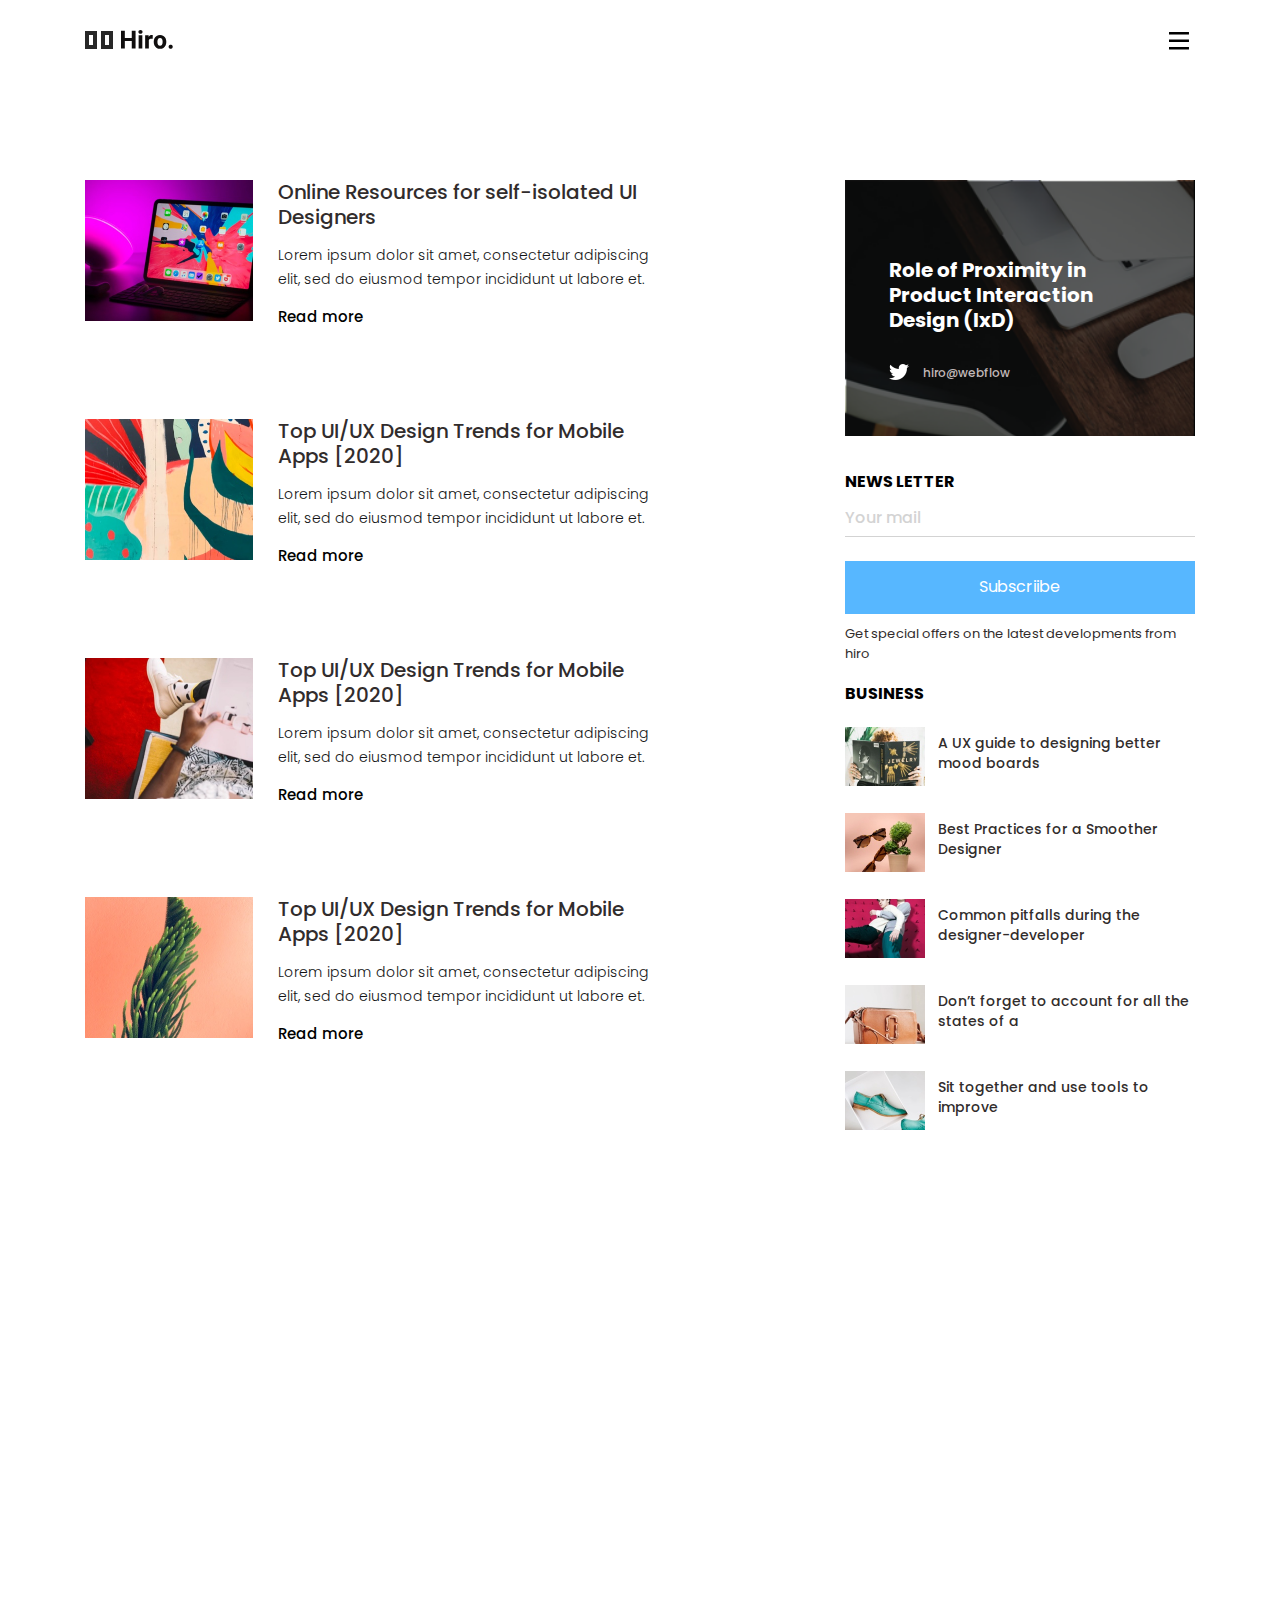
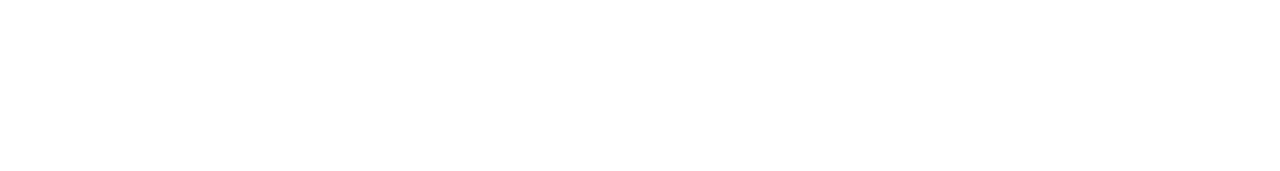
<file: blog.html>
<!DOCTYPE html>
<html lang="fr">

<head>
    <meta charset="UTF-8">
    <meta name="viewport" content="width=device-width, initial-scale=1.0">
    <meta http-equiv="X-UA-Compatible" content="ie=edge">
    <title>Hiro Agency Landing Page</title>
    <link rel="stylesheet" href="assets/vendors/animate.css/animate.min.css">
    <link rel="stylesheet" href="assets/css/style.css">
    <script src="assets/vendors/jquery/jquery.min.js"></script>
    <script src="assets/js/loader.js"></script>
</head>

<body>
    <div class="hiro-loader"></div>
    <header class="hiro-header">
        <nav>
            <div class="container">
                <div class="hiro-nav">
                    <a href="index.html" class="nav-brand">
                        <img src="assets/images/logo.svg" alt="Hiro" class="logo">
                        <img src="assets/images/logo_white.svg" alt="Hiro" class="logo-white">
                    </a>
                    <button class="hiro-nav-popup-toggle">
                        <svg width="20px" height="18px" viewBox="0 0 20 18" version="1.1" xmlns="http://www.w3.org/2000/svg" xmlns:xlink="http://www.w3.org/1999/xlink">
                            <g id="Hiro" stroke="none" stroke-width="1" fill="none" fill-rule="evenodd">
                                <g id="hiro-agency" transform="translate(-964.000000, -37.000000)" fill="#FFFFFF">
                                    <g id="Menu" transform="translate(964.000000, 37.000000)">
                                        <g id="menu">
                                            <rect id="Rectangle" fill-rule="nonzero" x="-8.05281767e-14" y="7.50795322" width="19.9609942" height="2.4951462"></rect>
                                            <rect id="Rectangle" fill-rule="nonzero" x="-8.05281767e-14" y="14.9964327" width="19.9609942" height="2.4951462"></rect>
                                            <rect id="Rectangle" fill-rule="nonzero" x="-8.05281767e-14" y="0.0194736842" width="19.9609942" height="2.4951462"></rect>
                                        </g>
                                    </g>
                                </g>
                            </g>
                        </svg>
                    </button>
                </div>
            </div>
        </nav>
    </header>
    <div class="hiro-nav-popup-modal">
        <div class="hiro-nav-popup-modal-content">
            <div class="container">
                <div class="row">
                    <div class="col-md-6 menu-wrapper">
                        <ul class="nav hiro-main-nav">
                            <li class="nav-item">
                                <a href="index.html" class="nav-link">Home</a>
                            </li>
                            <li class="nav-item">
                                <a href="#about" class="nav-link">About Us</a>
                            </li>
                            <li class="nav-item">
                                <a href="#services" class="nav-link">Services</a>
                            </li>
                            <li class="nav-item">
                                <a href="#works" class="nav-link">Works</a>
                            </li>
                            <li class="nav-item">
                                <a href="contact.html" class="nav-link">Contact</a>
                            </li>
                        </ul>
                    </div>
                    <div class="col-md-6 blog-posts text-white">
                        <h5 class="popup-blog-headng">Blog</h5>
                        <div class="media mb-4">
                            <img src="assets/images/Blog_small2.jpg" alt="blog" width="86px" class="img-fluid mr-4">
                            <div class="media-body align-self-end">
                                <h5 class="popup-blog-post-title">Ambitious <br> designs</h5>
                            </div>
                        </div>
                        <div class="media mb-4">
                            <img src="assets/images/Blog_small1.jpg" alt="blog" width="86px" class="img-fluid mr-4">
                            <div class="media-body align-self-end">
                                <h5 class="popup-blog-post-title">The Collection <br> Cover Archive</h5>
                            </div>
                        </div>
                        <p><a href="blog.html" class="text-white link-hover-fx text-decoration-none" class="font-weight-medium">View more</a></p>
                    </div>
                </div>
            </div>
        </div>
    </div>
    <main class="blog-page-wrapper">
        <div class="container">
            <div class="row">
                <div class="col-lg-8 blog-post-archive">
                    <article class="media blog-post wow fadeInUp">
                        <img src="assets/images/blog_1.jpg" alt="blog post" class="blog-post-thumbnail">
                        <div class="media-body">
                            <h5 class="blog-post-title">Online Resources for self-isolated UI Designers</h5>
                            <p class="blog-post-excerpt">Lorem ipsum dolor sit amet, consectetur adipiscing elit, sed do eiusmod tempor incididunt ut labore et.</p>
                            <a href="#!" class="blog-post-link">Read more</a>
                        </div>
                    </article>
                    <article class="media blog-post wow fadeInUp">
                        <img src="assets/images/blog_2.jpg" alt="blog post" class="blog-post-thumbnail">
                        <div class="media-body">
                            <h5 class="blog-post-title">Top UI/UX Design Trends for Mobile Apps [2020]</h5>
                            <p class="blog-post-excerpt">Lorem ipsum dolor sit amet, consectetur adipiscing elit, sed do eiusmod tempor incididunt ut labore et.</p>
                            <a href="#!" class="blog-post-link">Read more</a>
                        </div>
                    </article>
                    <article class="media blog-post wow fadeInUp">
                        <img src="assets/images/blog_3.jpg" alt="blog post" class="blog-post-thumbnail">
                        <div class="media-body">
                            <h5 class="blog-post-title">Top UI/UX Design Trends for Mobile Apps [2020]</h5>
                            <p class="blog-post-excerpt">Lorem ipsum dolor sit amet, consectetur adipiscing elit, sed do eiusmod tempor incididunt ut labore et.</p>
                            <a href="#!" class="blog-post-link">Read more</a>
                        </div>
                    </article>
                    <article class="media blog-post wow fadeInUp">
                        <img src="assets/images/blog_4.jpg" alt="blog post" class="blog-post-thumbnail">
                        <div class="media-body">
                            <h5 class="blog-post-title">Top UI/UX Design Trends for Mobile Apps [2020]</h5>
                            <p class="blog-post-excerpt">Lorem ipsum dolor sit amet, consectetur adipiscing elit, sed do eiusmod tempor incididunt ut labore et.</p>
                            <a href="#!" class="blog-post-link">Read more</a>
                        </div>
                    </article>
                    <article class="media blog-post wow fadeInUp">
                        <img src="assets/images/blog_5.jpg" alt="blog post" class="blog-post-thumbnail">
                        <div class="media-body">
                            <h5 class="blog-post-title">Top UI/UX Design Trends for Mobile Apps [2020]</h5>
                            <p class="blog-post-excerpt">Lorem ipsum dolor sit amet, consectetur adipiscing elit, sed do eiusmod tempor incididunt ut labore et.</p>
                            <a href="#!" class="blog-post-link">Read more</a>
                        </div>
                    </article>
                    <article class="media blog-post wow fadeInUp">
                        <img src="assets/images/blog_6.jpg" alt="blog post" class="blog-post-thumbnail">
                        <div class="media-body">
                            <h5 class="blog-post-title">Top UI/UX Design Trends for Mobile Apps [2020]</h5>
                            <p class="blog-post-excerpt">Lorem ipsum dolor sit amet, consectetur adipiscing elit, sed do eiusmod tempor incididunt ut labore et.</p>
                            <a href="#!" class="blog-post-link">Read more</a>
                        </div>
                    </article>
                </div>
                <div class="col-lg-4 blog-sidebar wow fadeInRight">
                    <div class="widget-twitter">
                        <h5 class=tweet>Role of Proximity in Product Interaction Design (IxD)</h5>
                        <p class="username">hiro@webflow</p>
                    </div>
                    <div class="widget-subscribe">
                        <h6 class="widget-tile">NEWS LETTER</h6>
                        <form action="/index.html" method="post" class="subscribe-form">
                            <div class="form-group">
                                <label for="email" class="sr-only">Email</label>
                                <input type="email" class="form-control" id="email" name="email" placeholder="Your mail">
                            </div>
                            <button class="btn btn-block btn-subscribe rounded-0">Subscriibe</button>
                        </form>
                        <p class="subscribe-text">Get special offers on the latest developments from hiro</p>
                    </div>
                    <div class="widget-posts">
                        <h6 class="widget-title">BUSINESS</h6>
                        <div class="media blog-post">
                            <img src="assets/images/blog_sidebar_1.jpg" alt="blog sidebar" class="post-thumbnail">
                            <div class="media-body align-self-center">
                                <h6 class="post-title">A UX guide to designing better mood boards</h6>
                            </div>
                        </div>
                        <div class="media blog-post">
                            <img src="assets/images/blog_sidebar_2.jpg" alt="blog sidebar" class="post-thumbnail">
                            <div class="media-body align-self-center">
                                <h6 class="post-title">Best Practices for a Smoother Designer</h6>
                            </div>
                        </div>
                        <div class="media blog-post">
                            <img src="assets/images/blog_sidebar_3.jpg" alt="blog sidebar" class="post-thumbnail">
                            <div class="media-body align-self-center">
                                <h6 class="post-title">Common pitfalls during the designer-developer </h6>
                            </div>
                        </div>
                        <div class="media blog-post">
                            <img src="assets/images/blog_sidebar_4.jpg" alt="blog sidebar" class="post-thumbnail">
                            <div class="media-body align-self-center">
                                <h6 class="post-title">Don’t forget to account for all the states of a </h6>
                            </div>
                        </div>
                        <div class="media blog-post">
                            <img src="assets/images/blog_sidebar_5.jpg" alt="blog sidebar" class="post-thumbnail">
                            <div class="media-body align-self-center">
                                <h6 class="post-title">Sit together and use tools to improve </h6>
                            </div>
                        </div>
                    </div>
                </div>
            </div>
        </div>
    </main>
    <footer class="hiro-footer wow fadeInUp">
        <div class="container d-flex flex-wrap justify-content-lg-between align-items-center">
            <p class="mb-0 footer-text">© <a href="https://www.bootstrapdash.com" target="_blank" rel="noopener noreferrer" class="text-reset">BootstrapDash</a> 2020. All rights reserved.</p>
            <nav class="footer-nav nav">
                <a href="#!" class="nav-link">Terms and Conditions</a>
                <a href="#!" class="nav-link">Privacy Policy</a>
                <a href="#!" class="nav-link">Cookie Policy</a>
            </nav>
        </div>
    </footer>

    <script src="assets/vendors/wowjs/wow.min.js"></script>
    <script src="assets/vendors/popper.js/popper.min.js"></script>
    <script src="assets/vendors/bootstrap/dist/js/bootstrap.min.js"></script>
    <script src="assets/js/main.js"></script>
    <script>
        new WOW().init();
    </script>
</body>

</html>
</file>
<file: assets/css/style.css>
@import url("https://fonts.googleapis.com/css?family=Crimson+Text:600|Poppins:300,400,500,600,700&display=swap");
/*!
 * Bootstrap v4.4.1 (https://getbootstrap.com/)
 * Copyright 2011-2019 The Bootstrap Authors
 * Copyright 2011-2019 Twitter, Inc.
 * Licensed under MIT (https://github.com/twbs/bootstrap/blob/master/LICENSE)
 */
:root {
  --blue: #007bff;
  --indigo: #6610f2;
  --purple: #6f42c1;
  --pink: #e83e8c;
  --red: #dc3545;
  --orange: #fd7e14;
  --yellow: #ffc107;
  --green: #28a745;
  --teal: #20c997;
  --cyan: #17a2b8;
  --white: #fff;
  --gray: #6c757d;
  --gray-dark: #343a40;
  --primary: #0f056b;
  --secondary: #6c757d;
  --success: #28a745;
  --info: #17a2b8;
  --warning: #ffc107;
  --danger: #dc3545;
  --light: #f8f9fa;
  --dark: #343a40;
  --breakpoint-xs: 0;
  --breakpoint-sm: 576px;
  --breakpoint-md: 768px;
  --breakpoint-lg: 992px;
  --breakpoint-xl: 1200px;
  --font-family-sans-serif: -apple-system, BlinkMacSystemFont, "Segoe UI", Roboto, "Helvetica Neue", Arial, "Noto Sans", sans-serif, "Apple Color Emoji", "Segoe UI Emoji", "Segoe UI Symbol", "Noto Color Emoji";
  --font-family-monospace: SFMono-Regular, Menlo, Monaco, Consolas, "Liberation Mono", "Courier New", monospace; }

*,
*::before,
*::after {
  box-sizing: border-box; }

html {
  font-family: sans-serif;
  line-height: 1.15;
  -webkit-text-size-adjust: 100%;
  -webkit-tap-highlight-color: rgba(0, 0, 0, 0); }

article, aside, figcaption, figure, footer, header, hgroup, main, nav, section {
  display: block; }

body {
  margin: 0;
  font-family: "Poppins", sans-serif;
  font-size: 1rem;
  font-weight: 400;
  line-height: 1.5;
  color: #000000;
  text-align: left;
  background-color: #ffffff; }

[tabindex="-1"]:focus:not(:focus-visible) {
  outline: 0 !important; }

hr {
  box-sizing: content-box;
  height: 0;
  overflow: visible; }

h1, h2, h3, h4, h5, h6 {
  margin-top: 0;
  margin-bottom: 0.5rem; }

p {
  margin-top: 0;
  margin-bottom: 1rem; }

abbr[title],
abbr[data-original-title] {
  text-decoration: underline;
  -webkit-text-decoration: underline dotted;
          text-decoration: underline dotted;
  cursor: help;
  border-bottom: 0;
  -webkit-text-decoration-skip-ink: none;
          text-decoration-skip-ink: none; }

address {
  margin-bottom: 1rem;
  font-style: normal;
  line-height: inherit; }

ol,
ul,
dl {
  margin-top: 0;
  margin-bottom: 1rem; }

ol ol,
ul ul,
ol ul,
ul ol {
  margin-bottom: 0; }

dt {
  font-weight: 700; }

dd {
  margin-bottom: .5rem;
  margin-left: 0; }

blockquote {
  margin: 0 0 1rem; }

b,
strong {
  font-weight: bolder; }

small {
  font-size: 80%; }

sub,
sup {
  position: relative;
  font-size: 75%;
  line-height: 0;
  vertical-align: baseline; }

sub {
  bottom: -.25em; }

sup {
  top: -.5em; }

a {
  color: #007bff;
  text-decoration: none;
  background-color: transparent; }
  a:hover {
    color: #0056b3;
    text-decoration: underline; }

a:not([href]) {
  color: inherit;
  text-decoration: none; }
  a:not([href]):hover {
    color: inherit;
    text-decoration: none; }

pre,
code,
kbd,
samp {
  font-family: SFMono-Regular, Menlo, Monaco, Consolas, "Liberation Mono", "Courier New", monospace;
  font-size: 1em; }

pre {
  margin-top: 0;
  margin-bottom: 1rem;
  overflow: auto; }

figure {
  margin: 0 0 1rem; }

img {
  vertical-align: middle;
  border-style: none; }

svg {
  overflow: hidden;
  vertical-align: middle; }

table {
  border-collapse: collapse; }

caption {
  padding-top: 0.75rem;
  padding-bottom: 0.75rem;
  color: #6c757d;
  text-align: left;
  caption-side: bottom; }

th {
  text-align: inherit; }

label {
  display: inline-block;
  margin-bottom: 0.5rem; }

button {
  border-radius: 0; }

button:focus {
  outline: 1px dotted;
  outline: 5px auto -webkit-focus-ring-color; }

input,
button,
select,
optgroup,
textarea {
  margin: 0;
  font-family: inherit;
  font-size: inherit;
  line-height: inherit; }

button,
input {
  overflow: visible; }

button,
select {
  text-transform: none; }

select {
  word-wrap: normal; }

button,
[type="button"],
[type="reset"],
[type="submit"] {
  -webkit-appearance: button; }

button:not(:disabled),
[type="button"]:not(:disabled),
[type="reset"]:not(:disabled),
[type="submit"]:not(:disabled) {
  cursor: pointer; }

button::-moz-focus-inner,
[type="button"]::-moz-focus-inner,
[type="reset"]::-moz-focus-inner,
[type="submit"]::-moz-focus-inner {
  padding: 0;
  border-style: none; }

input[type="radio"],
input[type="checkbox"] {
  box-sizing: border-box;
  padding: 0; }

input[type="date"],
input[type="time"],
input[type="datetime-local"],
input[type="month"] {
  -webkit-appearance: listbox; }

textarea {
  overflow: auto;
  resize: vertical; }

fieldset {
  min-width: 0;
  padding: 0;
  margin: 0;
  border: 0; }

legend {
  display: block;
  width: 100%;
  max-width: 100%;
  padding: 0;
  margin-bottom: .5rem;
  font-size: 1.5rem;
  line-height: inherit;
  color: inherit;
  white-space: normal; }

progress {
  vertical-align: baseline; }

[type="number"]::-webkit-inner-spin-button,
[type="number"]::-webkit-outer-spin-button {
  height: auto; }

[type="search"] {
  outline-offset: -2px;
  -webkit-appearance: none; }

[type="search"]::-webkit-search-decoration {
  -webkit-appearance: none; }

::-webkit-file-upload-button {
  font: inherit;
  -webkit-appearance: button; }

output {
  display: inline-block; }

summary {
  display: list-item;
  cursor: pointer; }

template {
  display: none; }

[hidden] {
  display: none !important; }

h1, h2, h3, h4, h5, h6,
.h1, .h2, .h3, .h4, .h5, .h6 {
  margin-bottom: 0.5rem;
  font-weight: 700;
  line-height: 1.2; }

h1, .h1 {
  font-size: 2.5rem; }

h2, .h2 {
  font-size: 2rem; }

h3, .h3 {
  font-size: 1.75rem; }

h4, .h4 {
  font-size: 1.5rem; }

h5, .h5 {
  font-size: 1.25rem; }

h6, .h6 {
  font-size: 1rem; }

.lead {
  font-size: 1.25rem;
  font-weight: 300; }

.display-1 {
  font-size: 6rem;
  font-weight: 300;
  line-height: 1.2; }

.display-2 {
  font-size: 5.5rem;
  font-weight: 300;
  line-height: 1.2; }

.display-3 {
  font-size: 4.5rem;
  font-weight: 300;
  line-height: 1.2; }

.display-4 {
  font-size: 3.5rem;
  font-weight: 300;
  line-height: 1.2; }

hr {
  margin-top: 1rem;
  margin-bottom: 1rem;
  border: 0;
  border-top: 1px solid rgba(0, 0, 0, 0.1); }

small,
.small {
  font-size: 80%;
  font-weight: 400; }

mark,
.mark {
  padding: 0.2em;
  background-color: #fcf8e3; }

.list-unstyled {
  padding-left: 0;
  list-style: none; }

.list-inline {
  padding-left: 0;
  list-style: none; }

.list-inline-item {
  display: inline-block; }
  .list-inline-item:not(:last-child) {
    margin-right: 0.5rem; }

.initialism {
  font-size: 90%;
  text-transform: uppercase; }

.blockquote {
  margin-bottom: 1rem;
  font-size: 1.25rem; }

.blockquote-footer {
  display: block;
  font-size: 80%;
  color: #6c757d; }
  .blockquote-footer::before {
    content: "\2014\00A0"; }

.img-fluid {
  max-width: 100%;
  height: auto; }

.img-thumbnail {
  padding: 0.25rem;
  background-color: #fff;
  border: 1px solid #dee2e6;
  border-radius: 0.25rem;
  max-width: 100%;
  height: auto; }

.figure {
  display: inline-block; }

.figure-img {
  margin-bottom: 0.5rem;
  line-height: 1; }

.figure-caption {
  font-size: 90%;
  color: #6c757d; }

code {
  font-size: 87.5%;
  color: #e83e8c;
  word-wrap: break-word; }
  a > code {
    color: inherit; }

kbd {
  padding: 0.2rem 0.4rem;
  font-size: 87.5%;
  color: #fff;
  background-color: #212529;
  border-radius: 0.2rem; }
  kbd kbd {
    padding: 0;
    font-size: 100%;
    font-weight: 700; }

pre {
  display: block;
  font-size: 87.5%;
  color: #212529; }
  pre code {
    font-size: inherit;
    color: inherit;
    word-break: normal; }

.pre-scrollable {
  max-height: 340px;
  overflow-y: scroll; }

.container {
  width: 100%;
  padding-right: 15px;
  padding-left: 15px;
  margin-right: auto;
  margin-left: auto; }
  @media (min-width: 576px) {
    .container {
      max-width: 540px; } }
  @media (min-width: 768px) {
    .container {
      max-width: 720px; } }
  @media (min-width: 992px) {
    .container {
      max-width: 960px; } }
  @media (min-width: 1200px) {
    .container {
      max-width: 1140px; } }

.container-fluid, .container-sm, .container-md, .container-lg, .container-xl {
  width: 100%;
  padding-right: 15px;
  padding-left: 15px;
  margin-right: auto;
  margin-left: auto; }

@media (min-width: 576px) {
  .container, .container-sm {
    max-width: 540px; } }

@media (min-width: 768px) {
  .container, .container-sm, .container-md {
    max-width: 720px; } }

@media (min-width: 992px) {
  .container, .container-sm, .container-md, .container-lg {
    max-width: 960px; } }

@media (min-width: 1200px) {
  .container, .container-sm, .container-md, .container-lg, .container-xl {
    max-width: 1140px; } }

.row {
  display: flex;
  flex-wrap: wrap;
  margin-right: -15px;
  margin-left: -15px; }

.no-gutters {
  margin-right: 0;
  margin-left: 0; }
  .no-gutters > .col,
  .no-gutters > [class*="col-"] {
    padding-right: 0;
    padding-left: 0; }

.col-1, .col-2, .col-3, .col-4, .col-5, .col-6, .col-7, .col-8, .col-9, .col-10, .col-11, .col-12, .col,
.col-auto, .col-sm-1, .col-sm-2, .col-sm-3, .col-sm-4, .col-sm-5, .col-sm-6, .col-sm-7, .col-sm-8, .col-sm-9, .col-sm-10, .col-sm-11, .col-sm-12, .col-sm,
.col-sm-auto, .col-md-1, .col-md-2, .col-md-3, .col-md-4, .col-md-5, .col-md-6, .col-md-7, .col-md-8, .col-md-9, .col-md-10, .col-md-11, .col-md-12, .col-md,
.col-md-auto, .col-lg-1, .col-lg-2, .col-lg-3, .col-lg-4, .col-lg-5, .col-lg-6, .col-lg-7, .col-lg-8, .col-lg-9, .col-lg-10, .col-lg-11, .col-lg-12, .col-lg,
.col-lg-auto, .col-xl-1, .col-xl-2, .col-xl-3, .col-xl-4, .col-xl-5, .col-xl-6, .col-xl-7, .col-xl-8, .col-xl-9, .col-xl-10, .col-xl-11, .col-xl-12, .col-xl,
.col-xl-auto {
  position: relative;
  width: 100%;
  padding-right: 15px;
  padding-left: 15px; }

.col {
  flex-basis: 0;
  flex-grow: 1;
  max-width: 100%; }

.row-cols-1 > * {
  flex: 0 0 100%;
  max-width: 100%; }

.row-cols-2 > * {
  flex: 0 0 50%;
  max-width: 50%; }

.row-cols-3 > * {
  flex: 0 0 33.33333%;
  max-width: 33.33333%; }

.row-cols-4 > * {
  flex: 0 0 25%;
  max-width: 25%; }

.row-cols-5 > * {
  flex: 0 0 20%;
  max-width: 20%; }

.row-cols-6 > * {
  flex: 0 0 16.66667%;
  max-width: 16.66667%; }

.col-auto {
  flex: 0 0 auto;
  width: auto;
  max-width: 100%; }

.col-1 {
  flex: 0 0 8.33333%;
  max-width: 8.33333%; }

.col-2 {
  flex: 0 0 16.66667%;
  max-width: 16.66667%; }

.col-3 {
  flex: 0 0 25%;
  max-width: 25%; }

.col-4 {
  flex: 0 0 33.33333%;
  max-width: 33.33333%; }

.col-5 {
  flex: 0 0 41.66667%;
  max-width: 41.66667%; }

.col-6 {
  flex: 0 0 50%;
  max-width: 50%; }

.col-7 {
  flex: 0 0 58.33333%;
  max-width: 58.33333%; }

.col-8 {
  flex: 0 0 66.66667%;
  max-width: 66.66667%; }

.col-9 {
  flex: 0 0 75%;
  max-width: 75%; }

.col-10 {
  flex: 0 0 83.33333%;
  max-width: 83.33333%; }

.col-11 {
  flex: 0 0 91.66667%;
  max-width: 91.66667%; }

.col-12 {
  flex: 0 0 100%;
  max-width: 100%; }

.order-first {
  order: -1; }

.order-last {
  order: 13; }

.order-0 {
  order: 0; }

.order-1 {
  order: 1; }

.order-2 {
  order: 2; }

.order-3 {
  order: 3; }

.order-4 {
  order: 4; }

.order-5 {
  order: 5; }

.order-6 {
  order: 6; }

.order-7 {
  order: 7; }

.order-8 {
  order: 8; }

.order-9 {
  order: 9; }

.order-10 {
  order: 10; }

.order-11 {
  order: 11; }

.order-12 {
  order: 12; }

.offset-1 {
  margin-left: 8.33333%; }

.offset-2 {
  margin-left: 16.66667%; }

.offset-3 {
  margin-left: 25%; }

.offset-4 {
  margin-left: 33.33333%; }

.offset-5 {
  margin-left: 41.66667%; }

.offset-6 {
  margin-left: 50%; }

.offset-7 {
  margin-left: 58.33333%; }

.offset-8 {
  margin-left: 66.66667%; }

.offset-9 {
  margin-left: 75%; }

.offset-10 {
  margin-left: 83.33333%; }

.offset-11 {
  margin-left: 91.66667%; }

@media (min-width: 576px) {
  .col-sm {
    flex-basis: 0;
    flex-grow: 1;
    max-width: 100%; }
  .row-cols-sm-1 > * {
    flex: 0 0 100%;
    max-width: 100%; }
  .row-cols-sm-2 > * {
    flex: 0 0 50%;
    max-width: 50%; }
  .row-cols-sm-3 > * {
    flex: 0 0 33.33333%;
    max-width: 33.33333%; }
  .row-cols-sm-4 > * {
    flex: 0 0 25%;
    max-width: 25%; }
  .row-cols-sm-5 > * {
    flex: 0 0 20%;
    max-width: 20%; }
  .row-cols-sm-6 > * {
    flex: 0 0 16.66667%;
    max-width: 16.66667%; }
  .col-sm-auto {
    flex: 0 0 auto;
    width: auto;
    max-width: 100%; }
  .col-sm-1 {
    flex: 0 0 8.33333%;
    max-width: 8.33333%; }
  .col-sm-2 {
    flex: 0 0 16.66667%;
    max-width: 16.66667%; }
  .col-sm-3 {
    flex: 0 0 25%;
    max-width: 25%; }
  .col-sm-4 {
    flex: 0 0 33.33333%;
    max-width: 33.33333%; }
  .col-sm-5 {
    flex: 0 0 41.66667%;
    max-width: 41.66667%; }
  .col-sm-6 {
    flex: 0 0 50%;
    max-width: 50%; }
  .col-sm-7 {
    flex: 0 0 58.33333%;
    max-width: 58.33333%; }
  .col-sm-8 {
    flex: 0 0 66.66667%;
    max-width: 66.66667%; }
  .col-sm-9 {
    flex: 0 0 75%;
    max-width: 75%; }
  .col-sm-10 {
    flex: 0 0 83.33333%;
    max-width: 83.33333%; }
  .col-sm-11 {
    flex: 0 0 91.66667%;
    max-width: 91.66667%; }
  .col-sm-12 {
    flex: 0 0 100%;
    max-width: 100%; }
  .order-sm-first {
    order: -1; }
  .order-sm-last {
    order: 13; }
  .order-sm-0 {
    order: 0; }
  .order-sm-1 {
    order: 1; }
  .order-sm-2 {
    order: 2; }
  .order-sm-3 {
    order: 3; }
  .order-sm-4 {
    order: 4; }
  .order-sm-5 {
    order: 5; }
  .order-sm-6 {
    order: 6; }
  .order-sm-7 {
    order: 7; }
  .order-sm-8 {
    order: 8; }
  .order-sm-9 {
    order: 9; }
  .order-sm-10 {
    order: 10; }
  .order-sm-11 {
    order: 11; }
  .order-sm-12 {
    order: 12; }
  .offset-sm-0 {
    margin-left: 0; }
  .offset-sm-1 {
    margin-left: 8.33333%; }
  .offset-sm-2 {
    margin-left: 16.66667%; }
  .offset-sm-3 {
    margin-left: 25%; }
  .offset-sm-4 {
    margin-left: 33.33333%; }
  .offset-sm-5 {
    margin-left: 41.66667%; }
  .offset-sm-6 {
    margin-left: 50%; }
  .offset-sm-7 {
    margin-left: 58.33333%; }
  .offset-sm-8 {
    margin-left: 66.66667%; }
  .offset-sm-9 {
    margin-left: 75%; }
  .offset-sm-10 {
    margin-left: 83.33333%; }
  .offset-sm-11 {
    margin-left: 91.66667%; } }

@media (min-width: 768px) {
  .col-md {
    flex-basis: 0;
    flex-grow: 1;
    max-width: 100%; }
  .row-cols-md-1 > * {
    flex: 0 0 100%;
    max-width: 100%; }
  .row-cols-md-2 > * {
    flex: 0 0 50%;
    max-width: 50%; }
  .row-cols-md-3 > * {
    flex: 0 0 33.33333%;
    max-width: 33.33333%; }
  .row-cols-md-4 > * {
    flex: 0 0 25%;
    max-width: 25%; }
  .row-cols-md-5 > * {
    flex: 0 0 20%;
    max-width: 20%; }
  .row-cols-md-6 > * {
    flex: 0 0 16.66667%;
    max-width: 16.66667%; }
  .col-md-auto {
    flex: 0 0 auto;
    width: auto;
    max-width: 100%; }
  .col-md-1 {
    flex: 0 0 8.33333%;
    max-width: 8.33333%; }
  .col-md-2 {
    flex: 0 0 16.66667%;
    max-width: 16.66667%; }
  .col-md-3 {
    flex: 0 0 25%;
    max-width: 25%; }
  .col-md-4 {
    flex: 0 0 33.33333%;
    max-width: 33.33333%; }
  .col-md-5 {
    flex: 0 0 41.66667%;
    max-width: 41.66667%; }
  .col-md-6 {
    flex: 0 0 50%;
    max-width: 50%; }
  .col-md-7 {
    flex: 0 0 58.33333%;
    max-width: 58.33333%; }
  .col-md-8 {
    flex: 0 0 66.66667%;
    max-width: 66.66667%; }
  .col-md-9 {
    flex: 0 0 75%;
    max-width: 75%; }
  .col-md-10 {
    flex: 0 0 83.33333%;
    max-width: 83.33333%; }
  .col-md-11 {
    flex: 0 0 91.66667%;
    max-width: 91.66667%; }
  .col-md-12 {
    flex: 0 0 100%;
    max-width: 100%; }
  .order-md-first {
    order: -1; }
  .order-md-last {
    order: 13; }
  .order-md-0 {
    order: 0; }
  .order-md-1 {
    order: 1; }
  .order-md-2 {
    order: 2; }
  .order-md-3 {
    order: 3; }
  .order-md-4 {
    order: 4; }
  .order-md-5 {
    order: 5; }
  .order-md-6 {
    order: 6; }
  .order-md-7 {
    order: 7; }
  .order-md-8 {
    order: 8; }
  .order-md-9 {
    order: 9; }
  .order-md-10 {
    order: 10; }
  .order-md-11 {
    order: 11; }
  .order-md-12 {
    order: 12; }
  .offset-md-0 {
    margin-left: 0; }
  .offset-md-1 {
    margin-left: 8.33333%; }
  .offset-md-2 {
    margin-left: 16.66667%; }
  .offset-md-3 {
    margin-left: 25%; }
  .offset-md-4 {
    margin-left: 33.33333%; }
  .offset-md-5 {
    margin-left: 41.66667%; }
  .offset-md-6 {
    margin-left: 50%; }
  .offset-md-7 {
    margin-left: 58.33333%; }
  .offset-md-8 {
    margin-left: 66.66667%; }
  .offset-md-9 {
    margin-left: 75%; }
  .offset-md-10 {
    margin-left: 83.33333%; }
  .offset-md-11 {
    margin-left: 91.66667%; } }

@media (min-width: 992px) {
  .col-lg {
    flex-basis: 0;
    flex-grow: 1;
    max-width: 100%; }
  .row-cols-lg-1 > * {
    flex: 0 0 100%;
    max-width: 100%; }
  .row-cols-lg-2 > * {
    flex: 0 0 50%;
    max-width: 50%; }
  .row-cols-lg-3 > * {
    flex: 0 0 33.33333%;
    max-width: 33.33333%; }
  .row-cols-lg-4 > * {
    flex: 0 0 25%;
    max-width: 25%; }
  .row-cols-lg-5 > * {
    flex: 0 0 20%;
    max-width: 20%; }
  .row-cols-lg-6 > * {
    flex: 0 0 16.66667%;
    max-width: 16.66667%; }
  .col-lg-auto {
    flex: 0 0 auto;
    width: auto;
    max-width: 100%; }
  .col-lg-1 {
    flex: 0 0 8.33333%;
    max-width: 8.33333%; }
  .col-lg-2 {
    flex: 0 0 16.66667%;
    max-width: 16.66667%; }
  .col-lg-3 {
    flex: 0 0 25%;
    max-width: 25%; }
  .col-lg-4 {
    flex: 0 0 33.33333%;
    max-width: 33.33333%; }
  .col-lg-5 {
    flex: 0 0 41.66667%;
    max-width: 41.66667%; }
  .col-lg-6 {
    flex: 0 0 50%;
    max-width: 50%; }
  .col-lg-7 {
    flex: 0 0 58.33333%;
    max-width: 58.33333%; }
  .col-lg-8 {
    flex: 0 0 66.66667%;
    max-width: 66.66667%; }
  .col-lg-9 {
    flex: 0 0 75%;
    max-width: 75%; }
  .col-lg-10 {
    flex: 0 0 83.33333%;
    max-width: 83.33333%; }
  .col-lg-11 {
    flex: 0 0 91.66667%;
    max-width: 91.66667%; }
  .col-lg-12 {
    flex: 0 0 100%;
    max-width: 100%; }
  .order-lg-first {
    order: -1; }
  .order-lg-last {
    order: 13; }
  .order-lg-0 {
    order: 0; }
  .order-lg-1 {
    order: 1; }
  .order-lg-2 {
    order: 2; }
  .order-lg-3 {
    order: 3; }
  .order-lg-4 {
    order: 4; }
  .order-lg-5 {
    order: 5; }
  .order-lg-6 {
    order: 6; }
  .order-lg-7 {
    order: 7; }
  .order-lg-8 {
    order: 8; }
  .order-lg-9 {
    order: 9; }
  .order-lg-10 {
    order: 10; }
  .order-lg-11 {
    order: 11; }
  .order-lg-12 {
    order: 12; }
  .offset-lg-0 {
    margin-left: 0; }
  .offset-lg-1 {
    margin-left: 8.33333%; }
  .offset-lg-2 {
    margin-left: 16.66667%; }
  .offset-lg-3 {
    margin-left: 25%; }
  .offset-lg-4 {
    margin-left: 33.33333%; }
  .offset-lg-5 {
    margin-left: 41.66667%; }
  .offset-lg-6 {
    margin-left: 50%; }
  .offset-lg-7 {
    margin-left: 58.33333%; }
  .offset-lg-8 {
    margin-left: 66.66667%; }
  .offset-lg-9 {
    margin-left: 75%; }
  .offset-lg-10 {
    margin-left: 83.33333%; }
  .offset-lg-11 {
    margin-left: 91.66667%; } }

@media (min-width: 1200px) {
  .col-xl {
    flex-basis: 0;
    flex-grow: 1;
    max-width: 100%; }
  .row-cols-xl-1 > * {
    flex: 0 0 100%;
    max-width: 100%; }
  .row-cols-xl-2 > * {
    flex: 0 0 50%;
    max-width: 50%; }
  .row-cols-xl-3 > * {
    flex: 0 0 33.33333%;
    max-width: 33.33333%; }
  .row-cols-xl-4 > * {
    flex: 0 0 25%;
    max-width: 25%; }
  .row-cols-xl-5 > * {
    flex: 0 0 20%;
    max-width: 20%; }
  .row-cols-xl-6 > * {
    flex: 0 0 16.66667%;
    max-width: 16.66667%; }
  .col-xl-auto {
    flex: 0 0 auto;
    width: auto;
    max-width: 100%; }
  .col-xl-1 {
    flex: 0 0 8.33333%;
    max-width: 8.33333%; }
  .col-xl-2 {
    flex: 0 0 16.66667%;
    max-width: 16.66667%; }
  .col-xl-3 {
    flex: 0 0 25%;
    max-width: 25%; }
  .col-xl-4 {
    flex: 0 0 33.33333%;
    max-width: 33.33333%; }
  .col-xl-5 {
    flex: 0 0 41.66667%;
    max-width: 41.66667%; }
  .col-xl-6 {
    flex: 0 0 50%;
    max-width: 50%; }
  .col-xl-7 {
    flex: 0 0 58.33333%;
    max-width: 58.33333%; }
  .col-xl-8 {
    flex: 0 0 66.66667%;
    max-width: 66.66667%; }
  .col-xl-9 {
    flex: 0 0 75%;
    max-width: 75%; }
  .col-xl-10 {
    flex: 0 0 83.33333%;
    max-width: 83.33333%; }
  .col-xl-11 {
    flex: 0 0 91.66667%;
    max-width: 91.66667%; }
  .col-xl-12 {
    flex: 0 0 100%;
    max-width: 100%; }
  .order-xl-first {
    order: -1; }
  .order-xl-last {
    order: 13; }
  .order-xl-0 {
    order: 0; }
  .order-xl-1 {
    order: 1; }
  .order-xl-2 {
    order: 2; }
  .order-xl-3 {
    order: 3; }
  .order-xl-4 {
    order: 4; }
  .order-xl-5 {
    order: 5; }
  .order-xl-6 {
    order: 6; }
  .order-xl-7 {
    order: 7; }
  .order-xl-8 {
    order: 8; }
  .order-xl-9 {
    order: 9; }
  .order-xl-10 {
    order: 10; }
  .order-xl-11 {
    order: 11; }
  .order-xl-12 {
    order: 12; }
  .offset-xl-0 {
    margin-left: 0; }
  .offset-xl-1 {
    margin-left: 8.33333%; }
  .offset-xl-2 {
    margin-left: 16.66667%; }
  .offset-xl-3 {
    margin-left: 25%; }
  .offset-xl-4 {
    margin-left: 33.33333%; }
  .offset-xl-5 {
    margin-left: 41.66667%; }
  .offset-xl-6 {
    margin-left: 50%; }
  .offset-xl-7 {
    margin-left: 58.33333%; }
  .offset-xl-8 {
    margin-left: 66.66667%; }
  .offset-xl-9 {
    margin-left: 75%; }
  .offset-xl-10 {
    margin-left: 83.33333%; }
  .offset-xl-11 {
    margin-left: 91.66667%; } }

.table {
  width: 100%;
  margin-bottom: 1rem;
  color: #212529; }
  .table th,
  .table td {
    padding: 0.75rem;
    vertical-align: top;
    border-top: 1px solid #dee2e6; }
  .table thead th {
    vertical-align: bottom;
    border-bottom: 2px solid #dee2e6; }
  .table tbody + tbody {
    border-top: 2px solid #dee2e6; }

.table-sm th,
.table-sm td {
  padding: 0.3rem; }

.table-bordered {
  border: 1px solid #dee2e6; }
  .table-bordered th,
  .table-bordered td {
    border: 1px solid #dee2e6; }
  .table-bordered thead th,
  .table-bordered thead td {
    border-bottom-width: 2px; }

.table-borderless th,
.table-borderless td,
.table-borderless thead th,
.table-borderless tbody + tbody {
  border: 0; }

.table-striped tbody tr:nth-of-type(odd) {
  background-color: rgba(0, 0, 0, 0.05); }

.table-hover tbody tr:hover {
  color: #212529;
  background-color: rgba(0, 0, 0, 0.075); }

.table-primary,
.table-primary > th,
.table-primary > td {
  background-color: #cbf4eb; }

.table-primary th,
.table-primary td,
.table-primary thead th,
.table-primary tbody + tbody {
  border-color: #9eead9; }

.table-hover .table-primary:hover {
  background-color: #b6f0e3; }
  .table-hover .table-primary:hover > td,
  .table-hover .table-primary:hover > th {
    background-color: #b6f0e3; }

.table-secondary,
.table-secondary > th,
.table-secondary > td {
  background-color: #d6d8db; }

.table-secondary th,
.table-secondary td,
.table-secondary thead th,
.table-secondary tbody + tbody {
  border-color: #b3b7bb; }

.table-hover .table-secondary:hover {
  background-color: #c8cbcf; }
  .table-hover .table-secondary:hover > td,
  .table-hover .table-secondary:hover > th {
    background-color: #c8cbcf; }

.table-success,
.table-success > th,
.table-success > td {
  background-color: #c3e6cb; }

.table-success th,
.table-success td,
.table-success thead th,
.table-success tbody + tbody {
  border-color: #8fd19e; }

.table-hover .table-success:hover {
  background-color: #b1dfbb; }
  .table-hover .table-success:hover > td,
  .table-hover .table-success:hover > th {
    background-color: #b1dfbb; }

.table-info,
.table-info > th,
.table-info > td {
  background-color: #bee5eb; }

.table-info th,
.table-info td,
.table-info thead th,
.table-info tbody + tbody {
  border-color: #86cfda; }

.table-hover .table-info:hover {
  background-color: #abdde5; }
  .table-hover .table-info:hover > td,
  .table-hover .table-info:hover > th {
    background-color: #abdde5; }

.table-warning,
.table-warning > th,
.table-warning > td {
  background-color: #ffeeba; }

.table-warning th,
.table-warning td,
.table-warning thead th,
.table-warning tbody + tbody {
  border-color: #ffdf7e; }

.table-hover .table-warning:hover {
  background-color: #ffe8a1; }
  .table-hover .table-warning:hover > td,
  .table-hover .table-warning:hover > th {
    background-color: #ffe8a1; }

.table-danger,
.table-danger > th,
.table-danger > td {
  background-color: #f5c6cb; }

.table-danger th,
.table-danger td,
.table-danger thead th,
.table-danger tbody + tbody {
  border-color: #ed969e; }

.table-hover .table-danger:hover {
  background-color: #f1b0b7; }
  .table-hover .table-danger:hover > td,
  .table-hover .table-danger:hover > th {
    background-color: #f1b0b7; }

.table-light,
.table-light > th,
.table-light > td {
  background-color: #fdfdfe; }

.table-light th,
.table-light td,
.table-light thead th,
.table-light tbody + tbody {
  border-color: #fbfcfc; }

.table-hover .table-light:hover {
  background-color: #ececf6; }
  .table-hover .table-light:hover > td,
  .table-hover .table-light:hover > th {
    background-color: #ececf6; }

.table-dark,
.table-dark > th,
.table-dark > td {
  background-color: #c6c8ca; }

.table-dark th,
.table-dark td,
.table-dark thead th,
.table-dark tbody + tbody {
  border-color: #95999c; }

.table-hover .table-dark:hover {
  background-color: #b9bbbe; }
  .table-hover .table-dark:hover > td,
  .table-hover .table-dark:hover > th {
    background-color: #b9bbbe; }

.table-active,
.table-active > th,
.table-active > td {
  background-color: rgba(0, 0, 0, 0.075); }

.table-hover .table-active:hover {
  background-color: rgba(0, 0, 0, 0.075); }
  .table-hover .table-active:hover > td,
  .table-hover .table-active:hover > th {
    background-color: rgba(0, 0, 0, 0.075); }

.table .thead-dark th {
  color: #fff;
  background-color: #343a40;
  border-color: #454d55; }

.table .thead-light th {
  color: #495057;
  background-color: #e9ecef;
  border-color: #dee2e6; }

.table-dark {
  color: #fff;
  background-color: #343a40; }
  .table-dark th,
  .table-dark td,
  .table-dark thead th {
    border-color: #454d55; }
  .table-dark.table-bordered {
    border: 0; }
  .table-dark.table-striped tbody tr:nth-of-type(odd) {
    background-color: rgba(255, 255, 255, 0.05); }
  .table-dark.table-hover tbody tr:hover {
    color: #fff;
    background-color: rgba(255, 255, 255, 0.075); }

@media (max-width: 575.98px) {
  .table-responsive-sm {
    display: block;
    width: 100%;
    overflow-x: auto;
    -webkit-overflow-scrolling: touch; }
    .table-responsive-sm > .table-bordered {
      border: 0; } }

@media (max-width: 767.98px) {
  .table-responsive-md {
    display: block;
    width: 100%;
    overflow-x: auto;
    -webkit-overflow-scrolling: touch; }
    .table-responsive-md > .table-bordered {
      border: 0; } }

@media (max-width: 991.98px) {
  .table-responsive-lg {
    display: block;
    width: 100%;
    overflow-x: auto;
    -webkit-overflow-scrolling: touch; }
    .table-responsive-lg > .table-bordered {
      border: 0; } }

@media (max-width: 1199.98px) {
  .table-responsive-xl {
    display: block;
    width: 100%;
    overflow-x: auto;
    -webkit-overflow-scrolling: touch; }
    .table-responsive-xl > .table-bordered {
      border: 0; } }

.table-responsive {
  display: block;
  width: 100%;
  overflow-x: auto;
  -webkit-overflow-scrolling: touch; }
  .table-responsive > .table-bordered {
    border: 0; }

.form-control {
  display: block;
  width: 100%;
  height: calc(1.5em + 0.75rem + 2px);
  padding: 0.375rem 0.75rem;
  font-size: 1rem;
  font-weight: 400;
  line-height: 1.5;
  color: #495057;
  background-color: #fff;
  background-clip: padding-box;
  border: 1px solid #ced4da;
  border-radius: 0.25rem;
  transition: border-color 0.15s ease-in-out, box-shadow 0.15s ease-in-out; }
  @media (prefers-reduced-motion: reduce) {
    .form-control {
      transition: none; } }
  .form-control::-ms-expand {
    background-color: transparent;
    border: 0; }
  .form-control:-moz-focusring {
    color: transparent;
    text-shadow: 0 0 0 #495057; }
  .form-control:focus {
    color: #495057;
    background-color: #fff;
    border-color: #80bdff;
    outline: 0;
    box-shadow: 0 0 0 0.2rem rgba(0, 123, 255, 0.25); }
  .form-control::-webkit-input-placeholder {
    color: #6c757d;
    opacity: 1; }
  .form-control::-moz-placeholder {
    color: #6c757d;
    opacity: 1; }
  .form-control:-ms-input-placeholder {
    color: #6c757d;
    opacity: 1; }
  .form-control::-ms-input-placeholder {
    color: #6c757d;
    opacity: 1; }
  .form-control::placeholder {
    color: #6c757d;
    opacity: 1; }
  .form-control:disabled, .form-control[readonly] {
    background-color: #e9ecef;
    opacity: 1; }

select.form-control:focus::-ms-value {
  color: #495057;
  background-color: #fff; }

.form-control-file,
.form-control-range {
  display: block;
  width: 100%; }

.col-form-label {
  padding-top: calc(0.375rem + 1px);
  padding-bottom: calc(0.375rem + 1px);
  margin-bottom: 0;
  font-size: inherit;
  line-height: 1.5; }

.col-form-label-lg {
  padding-top: calc(0.5rem + 1px);
  padding-bottom: calc(0.5rem + 1px);
  font-size: 1.25rem;
  line-height: 1.5; }

.col-form-label-sm {
  padding-top: calc(0.25rem + 1px);
  padding-bottom: calc(0.25rem + 1px);
  font-size: 0.875rem;
  line-height: 1.5; }

.form-control-plaintext {
  display: block;
  width: 100%;
  padding: 0.375rem 0;
  margin-bottom: 0;
  font-size: 1rem;
  line-height: 1.5;
  color: #212529;
  background-color: transparent;
  border: solid transparent;
  border-width: 1px 0; }
  .form-control-plaintext.form-control-sm, .form-control-plaintext.form-control-lg {
    padding-right: 0;
    padding-left: 0; }

.form-control-sm {
  height: calc(1.5em + 0.5rem + 2px);
  padding: 0.25rem 0.5rem;
  font-size: 0.875rem;
  line-height: 1.5;
  border-radius: 0.2rem; }

.form-control-lg {
  height: calc(1.5em + 1rem + 2px);
  padding: 0.5rem 1rem;
  font-size: 1.25rem;
  line-height: 1.5;
  border-radius: 0.3rem; }

select.form-control[size], select.form-control[multiple] {
  height: auto; }

textarea.form-control {
  height: auto; }

.form-group {
  margin-bottom: 1rem; }

.form-text {
  display: block;
  margin-top: 0.25rem; }

.form-row {
  display: flex;
  flex-wrap: wrap;
  margin-right: -5px;
  margin-left: -5px; }
  .form-row > .col,
  .form-row > [class*="col-"] {
    padding-right: 5px;
    padding-left: 5px; }

.form-check {
  position: relative;
  display: block;
  padding-left: 1.25rem; }

.form-check-input {
  position: absolute;
  margin-top: 0.3rem;
  margin-left: -1.25rem; }
  .form-check-input[disabled] ~ .form-check-label,
  .form-check-input:disabled ~ .form-check-label {
    color: #6c757d; }

.form-check-label {
  margin-bottom: 0; }

.form-check-inline {
  display: inline-flex;
  align-items: center;
  padding-left: 0;
  margin-right: 0.75rem; }
  .form-check-inline .form-check-input {
    position: static;
    margin-top: 0;
    margin-right: 0.3125rem;
    margin-left: 0; }

.valid-feedback {
  display: none;
  width: 100%;
  margin-top: 0.25rem;
  font-size: 80%;
  color: #28a745; }

.valid-tooltip {
  position: absolute;
  top: 100%;
  z-index: 5;
  display: none;
  max-width: 100%;
  padding: 0.25rem 0.5rem;
  margin-top: .1rem;
  font-size: 0.875rem;
  line-height: 1.5;
  color: #fff;
  background-color: rgba(40, 167, 69, 0.9);
  border-radius: 0.25rem; }

.was-validated :valid ~ .valid-feedback,
.was-validated :valid ~ .valid-tooltip,
.is-valid ~ .valid-feedback,
.is-valid ~ .valid-tooltip {
  display: block; }

.was-validated .form-control:valid, .form-control.is-valid {
  border-color: #28a745;
  padding-right: calc(1.5em + 0.75rem);
  background-image: url("data:image/svg+xml,%3csvg xmlns='http://www.w3.org/2000/svg' width='8' height='8' viewBox='0 0 8 8'%3e%3cpath fill='%2328a745' d='M2.3 6.73L.6 4.53c-.4-1.04.46-1.4 1.1-.8l1.1 1.4 3.4-3.8c.6-.63 1.6-.27 1.2.7l-4 4.6c-.43.5-.8.4-1.1.1z'/%3e%3c/svg%3e");
  background-repeat: no-repeat;
  background-position: right calc(0.375em + 0.1875rem) center;
  background-size: calc(0.75em + 0.375rem) calc(0.75em + 0.375rem); }
  .was-validated .form-control:valid:focus, .form-control.is-valid:focus {
    border-color: #28a745;
    box-shadow: 0 0 0 0.2rem rgba(40, 167, 69, 0.25); }

.was-validated textarea.form-control:valid, textarea.form-control.is-valid {
  padding-right: calc(1.5em + 0.75rem);
  background-position: top calc(0.375em + 0.1875rem) right calc(0.375em + 0.1875rem); }

.was-validated .custom-select:valid, .custom-select.is-valid {
  border-color: #28a745;
  padding-right: calc(0.75em + 2.3125rem);
  background: url("data:image/svg+xml,%3csvg xmlns='http://www.w3.org/2000/svg' width='4' height='5' viewBox='0 0 4 5'%3e%3cpath fill='%23343a40' d='M2 0L0 2h4zm0 5L0 3h4z'/%3e%3c/svg%3e") no-repeat right 0.75rem center/8px 10px, url("data:image/svg+xml,%3csvg xmlns='http://www.w3.org/2000/svg' width='8' height='8' viewBox='0 0 8 8'%3e%3cpath fill='%2328a745' d='M2.3 6.73L.6 4.53c-.4-1.04.46-1.4 1.1-.8l1.1 1.4 3.4-3.8c.6-.63 1.6-.27 1.2.7l-4 4.6c-.43.5-.8.4-1.1.1z'/%3e%3c/svg%3e") #fff no-repeat center right 1.75rem/calc(0.75em + 0.375rem) calc(0.75em + 0.375rem); }
  .was-validated .custom-select:valid:focus, .custom-select.is-valid:focus {
    border-color: #28a745;
    box-shadow: 0 0 0 0.2rem rgba(40, 167, 69, 0.25); }

.was-validated .form-check-input:valid ~ .form-check-label, .form-check-input.is-valid ~ .form-check-label {
  color: #28a745; }

.was-validated .form-check-input:valid ~ .valid-feedback,
.was-validated .form-check-input:valid ~ .valid-tooltip, .form-check-input.is-valid ~ .valid-feedback,
.form-check-input.is-valid ~ .valid-tooltip {
  display: block; }

.was-validated .custom-control-input:valid ~ .custom-control-label, .custom-control-input.is-valid ~ .custom-control-label {
  color: #28a745; }
  .was-validated .custom-control-input:valid ~ .custom-control-label::before, .custom-control-input.is-valid ~ .custom-control-label::before {
    border-color: #28a745; }

.was-validated .custom-control-input:valid:checked ~ .custom-control-label::before, .custom-control-input.is-valid:checked ~ .custom-control-label::before {
  border-color: #34ce57;
  background-color: #34ce57; }

.was-validated .custom-control-input:valid:focus ~ .custom-control-label::before, .custom-control-input.is-valid:focus ~ .custom-control-label::before {
  box-shadow: 0 0 0 0.2rem rgba(40, 167, 69, 0.25); }

.was-validated .custom-control-input:valid:focus:not(:checked) ~ .custom-control-label::before, .custom-control-input.is-valid:focus:not(:checked) ~ .custom-control-label::before {
  border-color: #28a745; }

.was-validated .custom-file-input:valid ~ .custom-file-label, .custom-file-input.is-valid ~ .custom-file-label {
  border-color: #28a745; }

.was-validated .custom-file-input:valid:focus ~ .custom-file-label, .custom-file-input.is-valid:focus ~ .custom-file-label {
  border-color: #28a745;
  box-shadow: 0 0 0 0.2rem rgba(40, 167, 69, 0.25); }

.invalid-feedback {
  display: none;
  width: 100%;
  margin-top: 0.25rem;
  font-size: 80%;
  color: #dc3545; }

.invalid-tooltip {
  position: absolute;
  top: 100%;
  z-index: 5;
  display: none;
  max-width: 100%;
  padding: 0.25rem 0.5rem;
  margin-top: .1rem;
  font-size: 0.875rem;
  line-height: 1.5;
  color: #fff;
  background-color: rgba(220, 53, 69, 0.9);
  border-radius: 0.25rem; }

.was-validated :invalid ~ .invalid-feedback,
.was-validated :invalid ~ .invalid-tooltip,
.is-invalid ~ .invalid-feedback,
.is-invalid ~ .invalid-tooltip {
  display: block; }

.was-validated .form-control:invalid, .form-control.is-invalid {
  border-color: #dc3545;
  padding-right: calc(1.5em + 0.75rem);
  background-image: url("data:image/svg+xml,%3csvg xmlns='http://www.w3.org/2000/svg' width='12' height='12' fill='none' stroke='%23dc3545' viewBox='0 0 12 12'%3e%3ccircle cx='6' cy='6' r='4.5'/%3e%3cpath stroke-linejoin='round' d='M5.8 3.6h.4L6 6.5z'/%3e%3ccircle cx='6' cy='8.2' r='.6' fill='%23dc3545' stroke='none'/%3e%3c/svg%3e");
  background-repeat: no-repeat;
  background-position: right calc(0.375em + 0.1875rem) center;
  background-size: calc(0.75em + 0.375rem) calc(0.75em + 0.375rem); }
  .was-validated .form-control:invalid:focus, .form-control.is-invalid:focus {
    border-color: #dc3545;
    box-shadow: 0 0 0 0.2rem rgba(220, 53, 69, 0.25); }

.was-validated textarea.form-control:invalid, textarea.form-control.is-invalid {
  padding-right: calc(1.5em + 0.75rem);
  background-position: top calc(0.375em + 0.1875rem) right calc(0.375em + 0.1875rem); }

.was-validated .custom-select:invalid, .custom-select.is-invalid {
  border-color: #dc3545;
  padding-right: calc(0.75em + 2.3125rem);
  background: url("data:image/svg+xml,%3csvg xmlns='http://www.w3.org/2000/svg' width='4' height='5' viewBox='0 0 4 5'%3e%3cpath fill='%23343a40' d='M2 0L0 2h4zm0 5L0 3h4z'/%3e%3c/svg%3e") no-repeat right 0.75rem center/8px 10px, url("data:image/svg+xml,%3csvg xmlns='http://www.w3.org/2000/svg' width='12' height='12' fill='none' stroke='%23dc3545' viewBox='0 0 12 12'%3e%3ccircle cx='6' cy='6' r='4.5'/%3e%3cpath stroke-linejoin='round' d='M5.8 3.6h.4L6 6.5z'/%3e%3ccircle cx='6' cy='8.2' r='.6' fill='%23dc3545' stroke='none'/%3e%3c/svg%3e") #fff no-repeat center right 1.75rem/calc(0.75em + 0.375rem) calc(0.75em + 0.375rem); }
  .was-validated .custom-select:invalid:focus, .custom-select.is-invalid:focus {
    border-color: #dc3545;
    box-shadow: 0 0 0 0.2rem rgba(220, 53, 69, 0.25); }

.was-validated .form-check-input:invalid ~ .form-check-label, .form-check-input.is-invalid ~ .form-check-label {
  color: #dc3545; }

.was-validated .form-check-input:invalid ~ .invalid-feedback,
.was-validated .form-check-input:invalid ~ .invalid-tooltip, .form-check-input.is-invalid ~ .invalid-feedback,
.form-check-input.is-invalid ~ .invalid-tooltip {
  display: block; }

.was-validated .custom-control-input:invalid ~ .custom-control-label, .custom-control-input.is-invalid ~ .custom-control-label {
  color: #dc3545; }
  .was-validated .custom-control-input:invalid ~ .custom-control-label::before, .custom-control-input.is-invalid ~ .custom-control-label::before {
    border-color: #dc3545; }

.was-validated .custom-control-input:invalid:checked ~ .custom-control-label::before, .custom-control-input.is-invalid:checked ~ .custom-control-label::before {
  border-color: #e4606d;
  background-color: #e4606d; }

.was-validated .custom-control-input:invalid:focus ~ .custom-control-label::before, .custom-control-input.is-invalid:focus ~ .custom-control-label::before {
  box-shadow: 0 0 0 0.2rem rgba(220, 53, 69, 0.25); }

.was-validated .custom-control-input:invalid:focus:not(:checked) ~ .custom-control-label::before, .custom-control-input.is-invalid:focus:not(:checked) ~ .custom-control-label::before {
  border-color: #dc3545; }

.was-validated .custom-file-input:invalid ~ .custom-file-label, .custom-file-input.is-invalid ~ .custom-file-label {
  border-color: #dc3545; }

.was-validated .custom-file-input:invalid:focus ~ .custom-file-label, .custom-file-input.is-invalid:focus ~ .custom-file-label {
  border-color: #dc3545;
  box-shadow: 0 0 0 0.2rem rgba(220, 53, 69, 0.25); }

.form-inline {
  display: flex;
  flex-flow: row wrap;
  align-items: center; }
  .form-inline .form-check {
    width: 100%; }
  @media (min-width: 576px) {
    .form-inline label {
      display: flex;
      align-items: center;
      justify-content: center;
      margin-bottom: 0; }
    .form-inline .form-group {
      display: flex;
      flex: 0 0 auto;
      flex-flow: row wrap;
      align-items: center;
      margin-bottom: 0; }
    .form-inline .form-control {
      display: inline-block;
      width: auto;
      vertical-align: middle; }
    .form-inline .form-control-plaintext {
      display: inline-block; }
    .form-inline .input-group,
    .form-inline .custom-select {
      width: auto; }
    .form-inline .form-check {
      display: flex;
      align-items: center;
      justify-content: center;
      width: auto;
      padding-left: 0; }
    .form-inline .form-check-input {
      position: relative;
      flex-shrink: 0;
      margin-top: 0;
      margin-right: 0.25rem;
      margin-left: 0; }
    .form-inline .custom-control {
      align-items: center;
      justify-content: center; }
    .form-inline .custom-control-label {
      margin-bottom: 0; } }

.btn, .hiro-btn-outline, .go-top-btn {
  display: inline-block;
  font-weight: 400;
  color: #000000;
  text-align: center;
  vertical-align: middle;
  cursor: pointer;
  -webkit-user-select: none;
     -moz-user-select: none;
      -ms-user-select: none;
          user-select: none;
  background-color: transparent;
  border: 1px solid transparent;
  padding: 0.375rem 0.75rem;
  font-size: 1rem;
  line-height: 1.5;
  border-radius: 0.25rem;
  transition: color 0.15s ease-in-out, background-color 0.15s ease-in-out, border-color 0.15s ease-in-out, box-shadow 0.15s ease-in-out; }
  @media (prefers-reduced-motion: reduce) {
    .btn, .hiro-btn-outline, .go-top-btn {
      transition: none; } }
  .btn:hover, .hiro-btn-outline:hover, .go-top-btn:hover {
    color: #000000;
    text-decoration: none; }
  .btn:focus, .hiro-btn-outline:focus, .go-top-btn:focus, .btn.focus, .focus.hiro-btn-outline, .focus.go-top-btn {
    outline: 0;
    box-shadow: 0 0 0 0.2rem rgba(0, 123, 255, 0.25); }
  .btn.disabled, .disabled.hiro-btn-outline, .disabled.go-top-btn, .btn:disabled, .hiro-btn-outline:disabled, .go-top-btn:disabled {
    opacity: 0.65; }

a.btn.disabled, a.disabled.hiro-btn-outline, a.disabled.go-top-btn,
fieldset:disabled a.btn,
fieldset:disabled a.hiro-btn-outline,
fieldset:disabled a.go-top-btn {
  pointer-events: none; }

.btn-primary {
  color: #212529;
  background-color: #0f056b;
  border-color: #0f056b; }
  .btn-primary:hover {
    color: #212529;
    background-color: #2bcaa6;
    border-color: #29bf9d; }
  .btn-primary:focus, .btn-primary.focus {
    color: #212529;
    background-color: #2bcaa6;
    border-color: #29bf9d;
    box-shadow: 0 0 0 0.2rem rgba(63, 188, 161, 0.5); }
  .btn-primary.disabled, .btn-primary:disabled {
    color: #212529;
    background-color: #0f056b;
    border-color: #0f056b; }
  .btn-primary:not(:disabled):not(.disabled):active, .btn-primary:not(:disabled):not(.disabled).active,
  .show > .btn-primary.dropdown-toggle {
    color: #fff;
    background-color: #29bf9d;
    border-color: #27b595; }
    .btn-primary:not(:disabled):not(.disabled):active:focus, .btn-primary:not(:disabled):not(.disabled).active:focus,
    .show > .btn-primary.dropdown-toggle:focus {
      box-shadow: 0 0 0 0.2rem rgba(63, 188, 161, 0.5); }

.btn-secondary {
  color: #fff;
  background-color: #6c757d;
  border-color: #6c757d; }
  .btn-secondary:hover {
    color: #fff;
    background-color: #5a6268;
    border-color: #545b62; }
  .btn-secondary:focus, .btn-secondary.focus {
    color: #fff;
    background-color: #5a6268;
    border-color: #545b62;
    box-shadow: 0 0 0 0.2rem rgba(130, 138, 145, 0.5); }
  .btn-secondary.disabled, .btn-secondary:disabled {
    color: #fff;
    background-color: #6c757d;
    border-color: #6c757d; }
  .btn-secondary:not(:disabled):not(.disabled):active, .btn-secondary:not(:disabled):not(.disabled).active,
  .show > .btn-secondary.dropdown-toggle {
    color: #fff;
    background-color: #545b62;
    border-color: #4e555b; }
    .btn-secondary:not(:disabled):not(.disabled):active:focus, .btn-secondary:not(:disabled):not(.disabled).active:focus,
    .show > .btn-secondary.dropdown-toggle:focus {
      box-shadow: 0 0 0 0.2rem rgba(130, 138, 145, 0.5); }

.btn-success {
  color: #fff;
  background-color: #28a745;
  border-color: #28a745; }
  .btn-success:hover {
    color: #fff;
    background-color: #218838;
    border-color: #1e7e34; }
  .btn-success:focus, .btn-success.focus {
    color: #fff;
    background-color: #218838;
    border-color: #1e7e34;
    box-shadow: 0 0 0 0.2rem rgba(72, 180, 97, 0.5); }
  .btn-success.disabled, .btn-success:disabled {
    color: #fff;
    background-color: #28a745;
    border-color: #28a745; }
  .btn-success:not(:disabled):not(.disabled):active, .btn-success:not(:disabled):not(.disabled).active,
  .show > .btn-success.dropdown-toggle {
    color: #fff;
    background-color: #1e7e34;
    border-color: #1c7430; }
    .btn-success:not(:disabled):not(.disabled):active:focus, .btn-success:not(:disabled):not(.disabled).active:focus,
    .show > .btn-success.dropdown-toggle:focus {
      box-shadow: 0 0 0 0.2rem rgba(72, 180, 97, 0.5); }

.btn-info {
  color: #fff;
  background-color: #17a2b8;
  border-color: #17a2b8; }
  .btn-info:hover {
    color: #fff;
    background-color: #138496;
    border-color: #117a8b; }
  .btn-info:focus, .btn-info.focus {
    color: #fff;
    background-color: #138496;
    border-color: #117a8b;
    box-shadow: 0 0 0 0.2rem rgba(58, 176, 195, 0.5); }
  .btn-info.disabled, .btn-info:disabled {
    color: #fff;
    background-color: #17a2b8;
    border-color: #17a2b8; }
  .btn-info:not(:disabled):not(.disabled):active, .btn-info:not(:disabled):not(.disabled).active,
  .show > .btn-info.dropdown-toggle {
    color: #fff;
    background-color: #117a8b;
    border-color: #10707f; }
    .btn-info:not(:disabled):not(.disabled):active:focus, .btn-info:not(:disabled):not(.disabled).active:focus,
    .show > .btn-info.dropdown-toggle:focus {
      box-shadow: 0 0 0 0.2rem rgba(58, 176, 195, 0.5); }

.btn-warning {
  color: #212529;
  background-color: #ffc107;
  border-color: #ffc107; }
  .btn-warning:hover {
    color: #212529;
    background-color: #e0a800;
    border-color: #d39e00; }
  .btn-warning:focus, .btn-warning.focus {
    color: #212529;
    background-color: #e0a800;
    border-color: #d39e00;
    box-shadow: 0 0 0 0.2rem rgba(222, 170, 12, 0.5); }
  .btn-warning.disabled, .btn-warning:disabled {
    color: #212529;
    background-color: #ffc107;
    border-color: #ffc107; }
  .btn-warning:not(:disabled):not(.disabled):active, .btn-warning:not(:disabled):not(.disabled).active,
  .show > .btn-warning.dropdown-toggle {
    color: #212529;
    background-color: #d39e00;
    border-color: #c69500; }
    .btn-warning:not(:disabled):not(.disabled):active:focus, .btn-warning:not(:disabled):not(.disabled).active:focus,
    .show > .btn-warning.dropdown-toggle:focus {
      box-shadow: 0 0 0 0.2rem rgba(222, 170, 12, 0.5); }

.btn-danger {
  color: #fff;
  background-color: #dc3545;
  border-color: #dc3545; }
  .btn-danger:hover {
    color: #fff;
    background-color: #c82333;
    border-color: #bd2130; }
  .btn-danger:focus, .btn-danger.focus {
    color: #fff;
    background-color: #c82333;
    border-color: #bd2130;
    box-shadow: 0 0 0 0.2rem rgba(225, 83, 97, 0.5); }
  .btn-danger.disabled, .btn-danger:disabled {
    color: #fff;
    background-color: #dc3545;
    border-color: #dc3545; }
  .btn-danger:not(:disabled):not(.disabled):active, .btn-danger:not(:disabled):not(.disabled).active,
  .show > .btn-danger.dropdown-toggle {
    color: #fff;
    background-color: #bd2130;
    border-color: #b21f2d; }
    .btn-danger:not(:disabled):not(.disabled):active:focus, .btn-danger:not(:disabled):not(.disabled).active:focus,
    .show > .btn-danger.dropdown-toggle:focus {
      box-shadow: 0 0 0 0.2rem rgba(225, 83, 97, 0.5); }

.btn-light {
  color: #212529;
  background-color: #f8f9fa;
  border-color: #f8f9fa; }
  .btn-light:hover {
    color: #212529;
    background-color: #e2e6ea;
    border-color: #dae0e5; }
  .btn-light:focus, .btn-light.focus {
    color: #212529;
    background-color: #e2e6ea;
    border-color: #dae0e5;
    box-shadow: 0 0 0 0.2rem rgba(216, 217, 219, 0.5); }
  .btn-light.disabled, .btn-light:disabled {
    color: #212529;
    background-color: #f8f9fa;
    border-color: #f8f9fa; }
  .btn-light:not(:disabled):not(.disabled):active, .btn-light:not(:disabled):not(.disabled).active,
  .show > .btn-light.dropdown-toggle {
    color: #212529;
    background-color: #dae0e5;
    border-color: #d3d9df; }
    .btn-light:not(:disabled):not(.disabled):active:focus, .btn-light:not(:disabled):not(.disabled).active:focus,
    .show > .btn-light.dropdown-toggle:focus {
      box-shadow: 0 0 0 0.2rem rgba(216, 217, 219, 0.5); }

.btn-dark {
  color: #fff;
  background-color: #343a40;
  border-color: #343a40; }
  .btn-dark:hover {
    color: #fff;
    background-color: #23272b;
    border-color: #1d2124; }
  .btn-dark:focus, .btn-dark.focus {
    color: #fff;
    background-color: #23272b;
    border-color: #1d2124;
    box-shadow: 0 0 0 0.2rem rgba(82, 88, 93, 0.5); }
  .btn-dark.disabled, .btn-dark:disabled {
    color: #fff;
    background-color: #343a40;
    border-color: #343a40; }
  .btn-dark:not(:disabled):not(.disabled):active, .btn-dark:not(:disabled):not(.disabled).active,
  .show > .btn-dark.dropdown-toggle {
    color: #fff;
    background-color: #1d2124;
    border-color: #171a1d; }
    .btn-dark:not(:disabled):not(.disabled):active:focus, .btn-dark:not(:disabled):not(.disabled).active:focus,
    .show > .btn-dark.dropdown-toggle:focus {
      box-shadow: 0 0 0 0.2rem rgba(82, 88, 93, 0.5); }

.btn-outline-primary {
  color: #0f056b;
  border-color: #0f056b; }
  .btn-outline-primary:hover {
    color: #212529;
    background-color: #0f056b;
    border-color: #0f056b; }
  .btn-outline-primary:focus, .btn-outline-primary.focus {
    box-shadow: 0 0 0 0.2rem rgba(68, 215, 182, 0.5); }
  .btn-outline-primary.disabled, .btn-outline-primary:disabled {
    color: #0f056b;
    background-color: transparent; }
  .btn-outline-primary:not(:disabled):not(.disabled):active, .btn-outline-primary:not(:disabled):not(.disabled).active,
  .show > .btn-outline-primary.dropdown-toggle {
    color: #212529;
    background-color: #0f056b;
    border-color: #0f056b; }
    .btn-outline-primary:not(:disabled):not(.disabled):active:focus, .btn-outline-primary:not(:disabled):not(.disabled).active:focus,
    .show > .btn-outline-primary.dropdown-toggle:focus {
      box-shadow: 0 0 0 0.2rem rgba(68, 215, 182, 0.5); }

.btn-outline-secondary {
  color: #6c757d;
  border-color: #6c757d; }
  .btn-outline-secondary:hover {
    color: #fff;
    background-color: #6c757d;
    border-color: #6c757d; }
  .btn-outline-secondary:focus, .btn-outline-secondary.focus {
    box-shadow: 0 0 0 0.2rem rgba(108, 117, 125, 0.5); }
  .btn-outline-secondary.disabled, .btn-outline-secondary:disabled {
    color: #6c757d;
    background-color: transparent; }
  .btn-outline-secondary:not(:disabled):not(.disabled):active, .btn-outline-secondary:not(:disabled):not(.disabled).active,
  .show > .btn-outline-secondary.dropdown-toggle {
    color: #fff;
    background-color: #6c757d;
    border-color: #6c757d; }
    .btn-outline-secondary:not(:disabled):not(.disabled):active:focus, .btn-outline-secondary:not(:disabled):not(.disabled).active:focus,
    .show > .btn-outline-secondary.dropdown-toggle:focus {
      box-shadow: 0 0 0 0.2rem rgba(108, 117, 125, 0.5); }

.btn-outline-success {
  color: #28a745;
  border-color: #28a745; }
  .btn-outline-success:hover {
    color: #fff;
    background-color: #28a745;
    border-color: #28a745; }
  .btn-outline-success:focus, .btn-outline-success.focus {
    box-shadow: 0 0 0 0.2rem rgba(40, 167, 69, 0.5); }
  .btn-outline-success.disabled, .btn-outline-success:disabled {
    color: #28a745;
    background-color: transparent; }
  .btn-outline-success:not(:disabled):not(.disabled):active, .btn-outline-success:not(:disabled):not(.disabled).active,
  .show > .btn-outline-success.dropdown-toggle {
    color: #fff;
    background-color: #28a745;
    border-color: #28a745; }
    .btn-outline-success:not(:disabled):not(.disabled):active:focus, .btn-outline-success:not(:disabled):not(.disabled).active:focus,
    .show > .btn-outline-success.dropdown-toggle:focus {
      box-shadow: 0 0 0 0.2rem rgba(40, 167, 69, 0.5); }

.btn-outline-info {
  color: #17a2b8;
  border-color: #17a2b8; }
  .btn-outline-info:hover {
    color: #fff;
    background-color: #17a2b8;
    border-color: #17a2b8; }
  .btn-outline-info:focus, .btn-outline-info.focus {
    box-shadow: 0 0 0 0.2rem rgba(23, 162, 184, 0.5); }
  .btn-outline-info.disabled, .btn-outline-info:disabled {
    color: #17a2b8;
    background-color: transparent; }
  .btn-outline-info:not(:disabled):not(.disabled):active, .btn-outline-info:not(:disabled):not(.disabled).active,
  .show > .btn-outline-info.dropdown-toggle {
    color: #fff;
    background-color: #17a2b8;
    border-color: #17a2b8; }
    .btn-outline-info:not(:disabled):not(.disabled):active:focus, .btn-outline-info:not(:disabled):not(.disabled).active:focus,
    .show > .btn-outline-info.dropdown-toggle:focus {
      box-shadow: 0 0 0 0.2rem rgba(23, 162, 184, 0.5); }

.btn-outline-warning {
  color: #ffc107;
  border-color: #ffc107; }
  .btn-outline-warning:hover {
    color: #212529;
    background-color: #ffc107;
    border-color: #ffc107; }
  .btn-outline-warning:focus, .btn-outline-warning.focus {
    box-shadow: 0 0 0 0.2rem rgba(255, 193, 7, 0.5); }
  .btn-outline-warning.disabled, .btn-outline-warning:disabled {
    color: #ffc107;
    background-color: transparent; }
  .btn-outline-warning:not(:disabled):not(.disabled):active, .btn-outline-warning:not(:disabled):not(.disabled).active,
  .show > .btn-outline-warning.dropdown-toggle {
    color: #212529;
    background-color: #ffc107;
    border-color: #ffc107; }
    .btn-outline-warning:not(:disabled):not(.disabled):active:focus, .btn-outline-warning:not(:disabled):not(.disabled).active:focus,
    .show > .btn-outline-warning.dropdown-toggle:focus {
      box-shadow: 0 0 0 0.2rem rgba(255, 193, 7, 0.5); }

.btn-outline-danger {
  color: #dc3545;
  border-color: #dc3545; }
  .btn-outline-danger:hover {
    color: #fff;
    background-color: #dc3545;
    border-color: #dc3545; }
  .btn-outline-danger:focus, .btn-outline-danger.focus {
    box-shadow: 0 0 0 0.2rem rgba(220, 53, 69, 0.5); }
  .btn-outline-danger.disabled, .btn-outline-danger:disabled {
    color: #dc3545;
    background-color: transparent; }
  .btn-outline-danger:not(:disabled):not(.disabled):active, .btn-outline-danger:not(:disabled):not(.disabled).active,
  .show > .btn-outline-danger.dropdown-toggle {
    color: #fff;
    background-color: #dc3545;
    border-color: #dc3545; }
    .btn-outline-danger:not(:disabled):not(.disabled):active:focus, .btn-outline-danger:not(:disabled):not(.disabled).active:focus,
    .show > .btn-outline-danger.dropdown-toggle:focus {
      box-shadow: 0 0 0 0.2rem rgba(220, 53, 69, 0.5); }

.btn-outline-light {
  color: #f8f9fa;
  border-color: #f8f9fa; }
  .btn-outline-light:hover {
    color: #212529;
    background-color: #f8f9fa;
    border-color: #f8f9fa; }
  .btn-outline-light:focus, .btn-outline-light.focus {
    box-shadow: 0 0 0 0.2rem rgba(248, 249, 250, 0.5); }
  .btn-outline-light.disabled, .btn-outline-light:disabled {
    color: #f8f9fa;
    background-color: transparent; }
  .btn-outline-light:not(:disabled):not(.disabled):active, .btn-outline-light:not(:disabled):not(.disabled).active,
  .show > .btn-outline-light.dropdown-toggle {
    color: #212529;
    background-color: #f8f9fa;
    border-color: #f8f9fa; }
    .btn-outline-light:not(:disabled):not(.disabled):active:focus, .btn-outline-light:not(:disabled):not(.disabled).active:focus,
    .show > .btn-outline-light.dropdown-toggle:focus {
      box-shadow: 0 0 0 0.2rem rgba(248, 249, 250, 0.5); }

.btn-outline-dark {
  color: #343a40;
  border-color: #343a40; }
  .btn-outline-dark:hover {
    color: #fff;
    background-color: #343a40;
    border-color: #343a40; }
  .btn-outline-dark:focus, .btn-outline-dark.focus {
    box-shadow: 0 0 0 0.2rem rgba(52, 58, 64, 0.5); }
  .btn-outline-dark.disabled, .btn-outline-dark:disabled {
    color: #343a40;
    background-color: transparent; }
  .btn-outline-dark:not(:disabled):not(.disabled):active, .btn-outline-dark:not(:disabled):not(.disabled).active,
  .show > .btn-outline-dark.dropdown-toggle {
    color: #fff;
    background-color: #343a40;
    border-color: #343a40; }
    .btn-outline-dark:not(:disabled):not(.disabled):active:focus, .btn-outline-dark:not(:disabled):not(.disabled).active:focus,
    .show > .btn-outline-dark.dropdown-toggle:focus {
      box-shadow: 0 0 0 0.2rem rgba(52, 58, 64, 0.5); }

.btn-link {
  font-weight: 400;
  color: #007bff;
  text-decoration: none; }
  .btn-link:hover {
    color: #0056b3;
    text-decoration: underline; }
  .btn-link:focus, .btn-link.focus {
    text-decoration: underline;
    box-shadow: none; }
  .btn-link:disabled, .btn-link.disabled {
    color: #6c757d;
    pointer-events: none; }

.btn-lg, .btn-group-lg > .btn, .btn-group-lg > .hiro-btn-outline, .btn-group-lg > .go-top-btn {
  padding: 0.5rem 1rem;
  font-size: 1.25rem;
  line-height: 1.5;
  border-radius: 0.3rem; }

.btn-sm, .btn-group-sm > .btn, .btn-group-sm > .hiro-btn-outline, .btn-group-sm > .go-top-btn {
  padding: 0.25rem 0.5rem;
  font-size: 0.875rem;
  line-height: 1.5;
  border-radius: 0.2rem; }

.btn-block {
  display: block;
  width: 100%; }
  .btn-block + .btn-block {
    margin-top: 0.5rem; }

input[type="submit"].btn-block,
input[type="reset"].btn-block,
input[type="button"].btn-block {
  width: 100%; }

.fade {
  transition: opacity 0.15s linear; }
  @media (prefers-reduced-motion: reduce) {
    .fade {
      transition: none; } }
  .fade:not(.show) {
    opacity: 0; }

.collapse:not(.show) {
  display: none; }

.collapsing {
  position: relative;
  height: 0;
  overflow: hidden;
  transition: height 0.35s ease; }
  @media (prefers-reduced-motion: reduce) {
    .collapsing {
      transition: none; } }

.dropup,
.dropright,
.dropdown,
.dropleft {
  position: relative; }

.dropdown-toggle {
  white-space: nowrap; }

.dropdown-menu {
  position: absolute;
  top: 100%;
  left: 0;
  z-index: 1000;
  display: none;
  float: left;
  min-width: 10rem;
  padding: 0.5rem 0;
  margin: 0.125rem 0 0;
  font-size: 1rem;
  color: #212529;
  text-align: left;
  list-style: none;
  background-color: #fff;
  background-clip: padding-box;
  border: 1px solid rgba(0, 0, 0, 0.15);
  border-radius: 0.25rem; }

.dropdown-menu-left {
  right: auto;
  left: 0; }

.dropdown-menu-right {
  right: 0;
  left: auto; }

@media (min-width: 576px) {
  .dropdown-menu-sm-left {
    right: auto;
    left: 0; }
  .dropdown-menu-sm-right {
    right: 0;
    left: auto; } }

@media (min-width: 768px) {
  .dropdown-menu-md-left {
    right: auto;
    left: 0; }
  .dropdown-menu-md-right {
    right: 0;
    left: auto; } }

@media (min-width: 992px) {
  .dropdown-menu-lg-left {
    right: auto;
    left: 0; }
  .dropdown-menu-lg-right {
    right: 0;
    left: auto; } }

@media (min-width: 1200px) {
  .dropdown-menu-xl-left {
    right: auto;
    left: 0; }
  .dropdown-menu-xl-right {
    right: 0;
    left: auto; } }

.dropup .dropdown-menu {
  top: auto;
  bottom: 100%;
  margin-top: 0;
  margin-bottom: 0.125rem; }

.dropright .dropdown-menu {
  top: 0;
  right: auto;
  left: 100%;
  margin-top: 0;
  margin-left: 0.125rem; }

.dropright .dropdown-toggle::after {
  vertical-align: 0; }

.dropleft .dropdown-menu {
  top: 0;
  right: 100%;
  left: auto;
  margin-top: 0;
  margin-right: 0.125rem; }

.dropleft .dropdown-toggle::before {
  vertical-align: 0; }

.dropdown-menu[x-placement^="top"], .dropdown-menu[x-placement^="right"], .dropdown-menu[x-placement^="bottom"], .dropdown-menu[x-placement^="left"] {
  right: auto;
  bottom: auto; }

.dropdown-divider {
  height: 0;
  margin: 0.5rem 0;
  overflow: hidden;
  border-top: 1px solid #e9ecef; }

.dropdown-item {
  display: block;
  width: 100%;
  padding: 0.25rem 1.5rem;
  clear: both;
  font-weight: 400;
  color: #212529;
  text-align: inherit;
  white-space: nowrap;
  background-color: transparent;
  border: 0; }
  .dropdown-item:hover, .dropdown-item:focus {
    color: #16181b;
    text-decoration: none;
    background-color: #f8f9fa; }
  .dropdown-item.active, .dropdown-item:active {
    color: #fff;
    text-decoration: none;
    background-color: #007bff; }
  .dropdown-item.disabled, .dropdown-item:disabled {
    color: #6c757d;
    pointer-events: none;
    background-color: transparent; }

.dropdown-menu.show {
  display: block; }

.dropdown-header {
  display: block;
  padding: 0.5rem 1.5rem;
  margin-bottom: 0;
  font-size: 0.875rem;
  color: #6c757d;
  white-space: nowrap; }

.dropdown-item-text {
  display: block;
  padding: 0.25rem 1.5rem;
  color: #212529; }

.btn-group,
.btn-group-vertical {
  position: relative;
  display: inline-flex;
  vertical-align: middle; }
  .btn-group > .btn, .btn-group > .hiro-btn-outline, .btn-group > .go-top-btn,
  .btn-group-vertical > .btn,
  .btn-group-vertical > .hiro-btn-outline,
  .btn-group-vertical > .go-top-btn {
    position: relative;
    flex: 1 1 auto; }
    .btn-group > .btn:hover, .btn-group > .hiro-btn-outline:hover, .btn-group > .go-top-btn:hover,
    .btn-group-vertical > .btn:hover,
    .btn-group-vertical > .hiro-btn-outline:hover,
    .btn-group-vertical > .go-top-btn:hover {
      z-index: 1; }
    .btn-group > .btn:focus, .btn-group > .hiro-btn-outline:focus, .btn-group > .go-top-btn:focus, .btn-group > .btn:active, .btn-group > .hiro-btn-outline:active, .btn-group > .go-top-btn:active, .btn-group > .btn.active, .btn-group > .active.hiro-btn-outline, .btn-group > .active.go-top-btn,
    .btn-group-vertical > .btn:focus,
    .btn-group-vertical > .hiro-btn-outline:focus,
    .btn-group-vertical > .go-top-btn:focus,
    .btn-group-vertical > .btn:active,
    .btn-group-vertical > .hiro-btn-outline:active,
    .btn-group-vertical > .go-top-btn:active,
    .btn-group-vertical > .btn.active,
    .btn-group-vertical > .active.hiro-btn-outline,
    .btn-group-vertical > .active.go-top-btn {
      z-index: 1; }

.btn-toolbar {
  display: flex;
  flex-wrap: wrap;
  justify-content: flex-start; }
  .btn-toolbar .input-group {
    width: auto; }

.btn-group > .btn:not(:first-child), .btn-group > .hiro-btn-outline:not(:first-child), .btn-group > .go-top-btn:not(:first-child),
.btn-group > .btn-group:not(:first-child) {
  margin-left: -1px; }

.btn-group > .btn:not(:last-child):not(.dropdown-toggle), .btn-group > .hiro-btn-outline:not(:last-child):not(.dropdown-toggle), .btn-group > .go-top-btn:not(:last-child):not(.dropdown-toggle),
.btn-group > .btn-group:not(:last-child) > .btn,
.btn-group > .btn-group:not(:last-child) > .hiro-btn-outline,
.btn-group > .btn-group:not(:last-child) > .go-top-btn {
  border-top-right-radius: 0;
  border-bottom-right-radius: 0; }

.btn-group > .btn:not(:first-child), .btn-group > .hiro-btn-outline:not(:first-child), .btn-group > .go-top-btn:not(:first-child),
.btn-group > .btn-group:not(:first-child) > .btn,
.btn-group > .btn-group:not(:first-child) > .hiro-btn-outline,
.btn-group > .btn-group:not(:first-child) > .go-top-btn {
  border-top-left-radius: 0;
  border-bottom-left-radius: 0; }

.dropdown-toggle-split {
  padding-right: 0.5625rem;
  padding-left: 0.5625rem; }
  .dropdown-toggle-split::after,
  .dropup .dropdown-toggle-split::after,
  .dropright .dropdown-toggle-split::after {
    margin-left: 0; }
  .dropleft .dropdown-toggle-split::before {
    margin-right: 0; }

.btn-sm + .dropdown-toggle-split, .btn-group-sm > .btn + .dropdown-toggle-split, .btn-group-sm > .hiro-btn-outline + .dropdown-toggle-split, .btn-group-sm > .go-top-btn + .dropdown-toggle-split {
  padding-right: 0.375rem;
  padding-left: 0.375rem; }

.btn-lg + .dropdown-toggle-split, .btn-group-lg > .btn + .dropdown-toggle-split, .btn-group-lg > .hiro-btn-outline + .dropdown-toggle-split, .btn-group-lg > .go-top-btn + .dropdown-toggle-split {
  padding-right: 0.75rem;
  padding-left: 0.75rem; }

.btn-group-vertical {
  flex-direction: column;
  align-items: flex-start;
  justify-content: center; }
  
  .btn-group-vertical > .btn,
  .btn-group-vertical > .hiro-btn-outline,
  .btn-group-vertical > .go-top-btn,
  .btn-group-vertical > .btn-group {
    width: 100%; }
  .btn-group-vertical > .btn:not(:first-child), .btn-group-vertical > .hiro-btn-outline:not(:first-child), .btn-group-vertical > .go-top-btn:not(:first-child),
  .btn-group-vertical > .btn-group:not(:first-child) {
    margin-top: -1px; }
  .btn-group-vertical > .btn:not(:last-child):not(.dropdown-toggle), .btn-group-vertical > .hiro-btn-outline:not(:last-child):not(.dropdown-toggle), .btn-group-vertical > .go-top-btn:not(:last-child):not(.dropdown-toggle),
  .btn-group-vertical > .btn-group:not(:last-child) > .btn,
  .btn-group-vertical > .btn-group:not(:last-child) > .hiro-btn-outline,
  .btn-group-vertical > .btn-group:not(:last-child) > .go-top-btn {
    border-bottom-right-radius: 0;
    border-bottom-left-radius: 0; }
  .btn-group-vertical > .btn:not(:first-child), .btn-group-vertical > .hiro-btn-outline:not(:first-child), .btn-group-vertical > .go-top-btn:not(:first-child),
  .btn-group-vertical > .btn-group:not(:first-child) > .btn,
  .btn-group-vertical > .btn-group:not(:first-child) > .hiro-btn-outline,
  .btn-group-vertical > .btn-group:not(:first-child) > .go-top-btn {
    border-top-left-radius: 0;
    border-top-right-radius: 0; }

.btn-group-toggle > .btn, .btn-group-toggle > .hiro-btn-outline, .btn-group-toggle > .go-top-btn,
.btn-group-toggle > .btn-group > .btn,
.btn-group-toggle > .btn-group > .hiro-btn-outline,
.btn-group-toggle > .btn-group > .go-top-btn {
  margin-bottom: 0; }
  .btn-group-toggle > .btn input[type="radio"], .btn-group-toggle > .hiro-btn-outline input[type="radio"], .btn-group-toggle > .go-top-btn input[type="radio"],
  .btn-group-toggle > .btn input[type="checkbox"],
  .btn-group-toggle > .hiro-btn-outline input[type="checkbox"],
  .btn-group-toggle > .go-top-btn input[type="checkbox"],
  .btn-group-toggle > .btn-group > .btn input[type="radio"],
  .btn-group-toggle > .btn-group > .hiro-btn-outline input[type="radio"],
  .btn-group-toggle > .btn-group > .go-top-btn input[type="radio"],
  .btn-group-toggle > .btn-group > .btn input[type="checkbox"],
  .btn-group-toggle > .btn-group > .hiro-btn-outline input[type="checkbox"],
  .btn-group-toggle > .btn-group > .go-top-btn input[type="checkbox"] {
    position: absolute;
    clip: rect(0, 0, 0, 0);
    pointer-events: none; }

.input-group {
  position: relative;
  display: flex;
  flex-wrap: wrap;
  align-items: stretch;
  width: 100%; }
  .input-group > .form-control,
  .input-group > .form-control-plaintext,
  .input-group > .custom-select,
  .input-group > .custom-file {
    position: relative;
    flex: 1 1 0%;
    min-width: 0;
    margin-bottom: 0; }
    .input-group > .form-control + .form-control,
    .input-group > .form-control + .custom-select,
    .input-group > .form-control + .custom-file,
    .input-group > .form-control-plaintext + .form-control,
    .input-group > .form-control-plaintext + .custom-select,
    .input-group > .form-control-plaintext + .custom-file,
    .input-group > .custom-select + .form-control,
    .input-group > .custom-select + .custom-select,
    .input-group > .custom-select + .custom-file,
    .input-group > .custom-file + .form-control,
    .input-group > .custom-file + .custom-select,
    .input-group > .custom-file + .custom-file {
      margin-left: -1px; }
  .input-group > .form-control:focus,
  .input-group > .custom-select:focus,
  .input-group > .custom-file .custom-file-input:focus ~ .custom-file-label {
    z-index: 3; }
  .input-group > .custom-file .custom-file-input:focus {
    z-index: 4; }
  .input-group > .form-control:not(:last-child),
  .input-group > .custom-select:not(:last-child) {
    border-top-right-radius: 0;
    border-bottom-right-radius: 0; }
  .input-group > .form-control:not(:first-child),
  .input-group > .custom-select:not(:first-child) {
    border-top-left-radius: 0;
    border-bottom-left-radius: 0; }
  .input-group > .custom-file {
    display: flex;
    align-items: center; }
    .input-group > .custom-file:not(:last-child) .custom-file-label,
    .input-group > .custom-file:not(:last-child) .custom-file-label::after {
      border-top-right-radius: 0;
      border-bottom-right-radius: 0; }
    .input-group > .custom-file:not(:first-child) .custom-file-label {
      border-top-left-radius: 0;
      border-bottom-left-radius: 0; }

.input-group-prepend,
.input-group-append {
  display: flex; }
  .input-group-prepend .btn, .input-group-prepend .hiro-btn-outline, .input-group-prepend .go-top-btn,
  .input-group-append .btn,
  .input-group-append .hiro-btn-outline,
  .input-group-append .go-top-btn {
    position: relative;
    z-index: 2; }
    .input-group-prepend .btn:focus, .input-group-prepend .hiro-btn-outline:focus, .input-group-prepend .go-top-btn:focus,
    .input-group-append .btn:focus,
    .input-group-append .hiro-btn-outline:focus,
    .input-group-append .go-top-btn:focus {
      z-index: 3; }
  .input-group-prepend .btn + .btn, .input-group-prepend .hiro-btn-outline + .btn, .input-group-prepend .go-top-btn + .btn, .input-group-prepend .btn + .hiro-btn-outline, .input-group-prepend .hiro-btn-outline + .hiro-btn-outline, .input-group-prepend .go-top-btn + .hiro-btn-outline, .input-group-prepend .btn + .go-top-btn, .input-group-prepend .hiro-btn-outline + .go-top-btn, .input-group-prepend .go-top-btn + .go-top-btn,
  .input-group-prepend .btn + .input-group-text,
  .input-group-prepend .hiro-btn-outline + .input-group-text,
  .input-group-prepend .go-top-btn + .input-group-text,
  .input-group-prepend .input-group-text + .input-group-text,
  .input-group-prepend .input-group-text + .btn,
  .input-group-prepend .input-group-text + .hiro-btn-outline,
  .input-group-prepend .input-group-text + .go-top-btn,
  .input-group-append .btn + .btn,
  .input-group-append .hiro-btn-outline + .btn,
  .input-group-append .go-top-btn + .btn,
  .input-group-append .btn + .hiro-btn-outline,
  .input-group-append .hiro-btn-outline + .hiro-btn-outline,
  .input-group-append .go-top-btn + .hiro-btn-outline,
  .input-group-append .btn + .go-top-btn,
  .input-group-append .hiro-btn-outline + .go-top-btn,
  .input-group-append .go-top-btn + .go-top-btn,
  .input-group-append .btn + .input-group-text,
  .input-group-append .hiro-btn-outline + .input-group-text,
  .input-group-append .go-top-btn + .input-group-text,
  .input-group-append .input-group-text + .input-group-text,
  .input-group-append .input-group-text + .btn,
  .input-group-append .input-group-text + .hiro-btn-outline,
  .input-group-append .input-group-text + .go-top-btn {
    margin-left: -1px; }

.input-group-prepend {
  margin-right: -1px; }

.input-group-append {
  margin-left: -1px; }

.input-group-text {
  display: flex;
  align-items: center;
  padding: 0.375rem 0.75rem;
  margin-bottom: 0;
  font-size: 1rem;
  font-weight: 400;
  line-height: 1.5;
  color: #495057;
  text-align: center;
  white-space: nowrap;
  background-color: #e9ecef;
  border: 1px solid #ced4da;
  border-radius: 0.25rem; }
  .input-group-text input[type="radio"],
  .input-group-text input[type="checkbox"] {
    margin-top: 0; }

.input-group-lg > .form-control:not(textarea),
.input-group-lg > .custom-select {
  height: calc(1.5em + 1rem + 2px); }

.input-group-lg > .form-control,
.input-group-lg > .custom-select,
.input-group-lg > .input-group-prepend > .input-group-text,
.input-group-lg > .input-group-append > .input-group-text,
.input-group-lg > .input-group-prepend > .btn,
.input-group-lg > .input-group-prepend > .hiro-btn-outline,
.input-group-lg > .input-group-prepend > .go-top-btn,
.input-group-lg > .input-group-append > .btn,
.input-group-lg > .input-group-append > .hiro-btn-outline,
.input-group-lg > .input-group-append > .go-top-btn {
  padding: 0.5rem 1rem;
  font-size: 1.25rem;
  line-height: 1.5;
  border-radius: 0.3rem; }

.input-group-sm > .form-control:not(textarea),
.input-group-sm > .custom-select {
  height: calc(1.5em + 0.5rem + 2px); }

.input-group-sm > .form-control,
.input-group-sm > .custom-select,
.input-group-sm > .input-group-prepend > .input-group-text,
.input-group-sm > .input-group-append > .input-group-text,
.input-group-sm > .input-group-prepend > .btn,
.input-group-sm > .input-group-prepend > .hiro-btn-outline,
.input-group-sm > .input-group-prepend > .go-top-btn,
.input-group-sm > .input-group-append > .btn,
.input-group-sm > .input-group-append > .hiro-btn-outline,
.input-group-sm > .input-group-append > .go-top-btn {
  padding: 0.25rem 0.5rem;
  font-size: 0.875rem;
  line-height: 1.5;
  border-radius: 0.2rem; }

.input-group-lg > .custom-select,
.input-group-sm > .custom-select {
  padding-right: 1.75rem; }

.input-group > .input-group-prepend > .btn, .input-group > .input-group-prepend > .hiro-btn-outline, .input-group > .input-group-prepend > .go-top-btn,
.input-group > .input-group-prepend > .input-group-text,
.input-group > .input-group-append:not(:last-child) > .btn,
.input-group > .input-group-append:not(:last-child) > .hiro-btn-outline,
.input-group > .input-group-append:not(:last-child) > .go-top-btn,
.input-group > .input-group-append:not(:last-child) > .input-group-text,
.input-group > .input-group-append:last-child > .btn:not(:last-child):not(.dropdown-toggle),
.input-group > .input-group-append:last-child > .hiro-btn-outline:not(:last-child):not(.dropdown-toggle),
.input-group > .input-group-append:last-child > .go-top-btn:not(:last-child):not(.dropdown-toggle),
.input-group > .input-group-append:last-child > .input-group-text:not(:last-child) {
  border-top-right-radius: 0;
  border-bottom-right-radius: 0; }

.input-group > .input-group-append > .btn, .input-group > .input-group-append > .hiro-btn-outline, .input-group > .input-group-append > .go-top-btn,
.input-group > .input-group-append > .input-group-text,
.input-group > .input-group-prepend:not(:first-child) > .btn,
.input-group > .input-group-prepend:not(:first-child) > .hiro-btn-outline,
.input-group > .input-group-prepend:not(:first-child) > .go-top-btn,
.input-group > .input-group-prepend:not(:first-child) > .input-group-text,
.input-group > .input-group-prepend:first-child > .btn:not(:first-child),
.input-group > .input-group-prepend:first-child > .hiro-btn-outline:not(:first-child),
.input-group > .input-group-prepend:first-child > .go-top-btn:not(:first-child),
.input-group > .input-group-prepend:first-child > .input-group-text:not(:first-child) {
  border-top-left-radius: 0;
  border-bottom-left-radius: 0; }

.custom-control {
  position: relative;
  display: block;
  min-height: 1.5rem;
  padding-left: 1.5rem; }

.custom-control-inline {
  display: inline-flex;
  margin-right: 1rem; }

.custom-control-input {
  position: absolute;
  left: 0;
  z-index: -1;
  width: 1rem;
  height: 1.25rem;
  opacity: 0; }
  .custom-control-input:checked ~ .custom-control-label::before {
    color: #fff;
    border-color: #007bff;
    background-color: #007bff; }
  .custom-control-input:focus ~ .custom-control-label::before {
    box-shadow: 0 0 0 0.2rem rgba(0, 123, 255, 0.25); }
  .custom-control-input:focus:not(:checked) ~ .custom-control-label::before {
    border-color: #80bdff; }
  .custom-control-input:not(:disabled):active ~ .custom-control-label::before {
    color: #fff;
    background-color: #b3d7ff;
    border-color: #b3d7ff; }
  .custom-control-input[disabled] ~ .custom-control-label, .custom-control-input:disabled ~ .custom-control-label {
    color: #6c757d; }
    .custom-control-input[disabled] ~ .custom-control-label::before, .custom-control-input:disabled ~ .custom-control-label::before {
      background-color: #e9ecef; }

.custom-control-label {
  position: relative;
  margin-bottom: 0;
  vertical-align: top; }
  .custom-control-label::before {
    position: absolute;
    top: 0.25rem;
    left: -1.5rem;
    display: block;
    width: 1rem;
    height: 1rem;
    pointer-events: none;
    content: "";
    background-color: #fff;
    border: #adb5bd solid 1px; }
  .custom-control-label::after {
    position: absolute;
    top: 0.25rem;
    left: -1.5rem;
    display: block;
    width: 1rem;
    height: 1rem;
    content: "";
    background: no-repeat 50% / 50% 50%; }

.custom-checkbox .custom-control-label::before {
  border-radius: 0.25rem; }

.custom-checkbox .custom-control-input:checked ~ .custom-control-label::after {
  background-image: url("data:image/svg+xml,%3csvg xmlns='http://www.w3.org/2000/svg' width='8' height='8' viewBox='0 0 8 8'%3e%3cpath fill='%23fff' d='M6.564.75l-3.59 3.612-1.538-1.55L0 4.26l2.974 2.99L8 2.193z'/%3e%3c/svg%3e"); }

.custom-checkbox .custom-control-input:indeterminate ~ .custom-control-label::before {
  border-color: #007bff;
  background-color: #007bff; }

.custom-checkbox .custom-control-input:indeterminate ~ .custom-control-label::after {
  background-image: url("data:image/svg+xml,%3csvg xmlns='http://www.w3.org/2000/svg' width='4' height='4' viewBox='0 0 4 4'%3e%3cpath stroke='%23fff' d='M0 2h4'/%3e%3c/svg%3e"); }

.custom-checkbox .custom-control-input:disabled:checked ~ .custom-control-label::before {
  background-color: rgba(0, 123, 255, 0.5); }

.custom-checkbox .custom-control-input:disabled:indeterminate ~ .custom-control-label::before {
  background-color: rgba(0, 123, 255, 0.5); }

.custom-radio .custom-control-label::before {
  border-radius: 50%; }

.custom-radio .custom-control-input:checked ~ .custom-control-label::after {
  background-image: url("data:image/svg+xml,%3csvg xmlns='http://www.w3.org/2000/svg' width='12' height='12' viewBox='-4 -4 8 8'%3e%3ccircle r='3' fill='%23fff'/%3e%3c/svg%3e"); }

.custom-radio .custom-control-input:disabled:checked ~ .custom-control-label::before {
  background-color: rgba(0, 123, 255, 0.5); }

.custom-switch {
  padding-left: 2.25rem; }
  .custom-switch .custom-control-label::before {
    left: -2.25rem;
    width: 1.75rem;
    pointer-events: all;
    border-radius: 0.5rem; }
  .custom-switch .custom-control-label::after {
    top: calc(0.25rem + 2px);
    left: calc(-2.25rem + 2px);
    width: calc(1rem - 4px);
    height: calc(1rem - 4px);
    background-color: #adb5bd;
    border-radius: 0.5rem;
    transition: transform 0.15s ease-in-out, background-color 0.15s ease-in-out, border-color 0.15s ease-in-out, box-shadow 0.15s ease-in-out; }
    @media (prefers-reduced-motion: reduce) {
      .custom-switch .custom-control-label::after {
        transition: none; } }
  .custom-switch .custom-control-input:checked ~ .custom-control-label::after {
    background-color: #fff;
    transform: translateX(0.75rem); }
  .custom-switch .custom-control-input:disabled:checked ~ .custom-control-label::before {
    background-color: rgba(0, 123, 255, 0.5); }

.custom-select {
  display: inline-block;
  width: 100%;
  height: calc(1.5em + 0.75rem + 2px);
  padding: 0.375rem 1.75rem 0.375rem 0.75rem;
  font-size: 1rem;
  font-weight: 400;
  line-height: 1.5;
  color: #495057;
  vertical-align: middle;
  background: #fff url("data:image/svg+xml,%3csvg xmlns='http://www.w3.org/2000/svg' width='4' height='5' viewBox='0 0 4 5'%3e%3cpath fill='%23343a40' d='M2 0L0 2h4zm0 5L0 3h4z'/%3e%3c/svg%3e") no-repeat right 0.75rem center/8px 10px;
  border: 1px solid #ced4da;
  border-radius: 0.25rem;
  -webkit-appearance: none;
     -moz-appearance: none;
          appearance: none; }
  .custom-select:focus {
    border-color: #80bdff;
    outline: 0;
    box-shadow: 0 0 0 0.2rem rgba(0, 123, 255, 0.25); }
    .custom-select:focus::-ms-value {
      color: #495057;
      background-color: #fff; }
  .custom-select[multiple], .custom-select[size]:not([size="1"]) {
    height: auto;
    padding-right: 0.75rem;
    background-image: none; }
  .custom-select:disabled {
    color: #6c757d;
    background-color: #e9ecef; }
  .custom-select::-ms-expand {
    display: none; }
  .custom-select:-moz-focusring {
    color: transparent;
    text-shadow: 0 0 0 #495057; }

.custom-select-sm {
  height: calc(1.5em + 0.5rem + 2px);
  padding-top: 0.25rem;
  padding-bottom: 0.25rem;
  padding-left: 0.5rem;
  font-size: 0.875rem; }

.custom-select-lg {
  height: calc(1.5em + 1rem + 2px);
  padding-top: 0.5rem;
  padding-bottom: 0.5rem;
  padding-left: 1rem;
  font-size: 1.25rem; }

.custom-file {
  position: relative;
  display: inline-block;
  width: 100%;
  height: calc(1.5em + 0.75rem + 2px);
  margin-bottom: 0; }

.custom-file-input {
  position: relative;
  z-index: 2;
  width: 100%;
  height: calc(1.5em + 0.75rem + 2px);
  margin: 0;
  opacity: 0; }
  .custom-file-input:focus ~ .custom-file-label {
    border-color: #80bdff;
    box-shadow: 0 0 0 0.2rem rgba(0, 123, 255, 0.25); }
  .custom-file-input[disabled] ~ .custom-file-label,
  .custom-file-input:disabled ~ .custom-file-label {
    background-color: #e9ecef; }
  .custom-file-input:lang(en) ~ .custom-file-label::after {
    content: "Browse"; }
  .custom-file-input ~ .custom-file-label[data-browse]::after {
    content: attr(data-browse); }

.custom-file-label {
  position: absolute;
  top: 0;
  right: 0;
  left: 0;
  z-index: 1;
  height: calc(1.5em + 0.75rem + 2px);
  padding: 0.375rem 0.75rem;
  font-weight: 400;
  line-height: 1.5;
  color: #495057;
  background-color: #fff;
  border: 1px solid #ced4da;
  border-radius: 0.25rem; }
  .custom-file-label::after {
    position: absolute;
    top: 0;
    right: 0;
    bottom: 0;
    z-index: 3;
    display: block;
    height: calc(1.5em + 0.75rem);
    padding: 0.375rem 0.75rem;
    line-height: 1.5;
    color: #495057;
    content: "Browse";
    background-color: #e9ecef;
    border-left: inherit;
    border-radius: 0 0.25rem 0.25rem 0; }

.custom-range {
  width: 100%;
  height: 1.4rem;
  padding: 0;
  background-color: transparent;
  -webkit-appearance: none;
     -moz-appearance: none;
          appearance: none; }
  .custom-range:focus {
    outline: none; }
    .custom-range:focus::-webkit-slider-thumb {
      box-shadow: 0 0 0 1px #fff, 0 0 0 0.2rem rgba(0, 123, 255, 0.25); }
    .custom-range:focus::-moz-range-thumb {
      box-shadow: 0 0 0 1px #fff, 0 0 0 0.2rem rgba(0, 123, 255, 0.25); }
    .custom-range:focus::-ms-thumb {
      box-shadow: 0 0 0 1px #fff, 0 0 0 0.2rem rgba(0, 123, 255, 0.25); }
  .custom-range::-moz-focus-outer {
    border: 0; }
  .custom-range::-webkit-slider-thumb {
    width: 1rem;
    height: 1rem;
    margin-top: -0.25rem;
    background-color: #007bff;
    border: 0;
    border-radius: 1rem;
    -webkit-transition: background-color 0.15s ease-in-out, border-color 0.15s ease-in-out, box-shadow 0.15s ease-in-out;
    transition: background-color 0.15s ease-in-out, border-color 0.15s ease-in-out, box-shadow 0.15s ease-in-out;
    -webkit-appearance: none;
            appearance: none; }
    @media (prefers-reduced-motion: reduce) {
      .custom-range::-webkit-slider-thumb {
        -webkit-transition: none;
        transition: none; } }
    .custom-range::-webkit-slider-thumb:active {
      background-color: #b3d7ff; }
  .custom-range::-webkit-slider-runnable-track {
    width: 100%;
    height: 0.5rem;
    color: transparent;
    cursor: pointer;
    background-color: #dee2e6;
    border-color: transparent;
    border-radius: 1rem; }
  .custom-range::-moz-range-thumb {
    width: 1rem;
    height: 1rem;
    background-color: #007bff;
    border: 0;
    border-radius: 1rem;
    -moz-transition: background-color 0.15s ease-in-out, border-color 0.15s ease-in-out, box-shadow 0.15s ease-in-out;
    transition: background-color 0.15s ease-in-out, border-color 0.15s ease-in-out, box-shadow 0.15s ease-in-out;
    -moz-appearance: none;
         appearance: none; }
    @media (prefers-reduced-motion: reduce) {
      .custom-range::-moz-range-thumb {
        -moz-transition: none;
        transition: none; } }
    .custom-range::-moz-range-thumb:active {
      background-color: #b3d7ff; }
  .custom-range::-moz-range-track {
    width: 100%;
    height: 0.5rem;
    color: transparent;
    cursor: pointer;
    background-color: #dee2e6;
    border-color: transparent;
    border-radius: 1rem; }
  .custom-range::-ms-thumb {
    width: 1rem;
    height: 1rem;
    margin-top: 0;
    margin-right: 0.2rem;
    margin-left: 0.2rem;
    background-color: #007bff;
    border: 0;
    border-radius: 1rem;
    -ms-transition: background-color 0.15s ease-in-out, border-color 0.15s ease-in-out, box-shadow 0.15s ease-in-out;
    transition: background-color 0.15s ease-in-out, border-color 0.15s ease-in-out, box-shadow 0.15s ease-in-out;
    appearance: none; }
    @media (prefers-reduced-motion: reduce) {
      .custom-range::-ms-thumb {
        -ms-transition: none;
        transition: none; } }
    .custom-range::-ms-thumb:active {
      background-color: #b3d7ff; }
  .custom-range::-ms-track {
    width: 100%;
    height: 0.5rem;
    color: transparent;
    cursor: pointer;
    background-color: transparent;
    border-color: transparent;
    border-width: 0.5rem; }
  .custom-range::-ms-fill-lower {
    background-color: #dee2e6;
    border-radius: 1rem; }
  .custom-range::-ms-fill-upper {
    margin-right: 15px;
    background-color: #dee2e6;
    border-radius: 1rem; }
  .custom-range:disabled::-webkit-slider-thumb {
    background-color: #adb5bd; }
  .custom-range:disabled::-webkit-slider-runnable-track {
    cursor: default; }
  .custom-range:disabled::-moz-range-thumb {
    background-color: #adb5bd; }
  .custom-range:disabled::-moz-range-track {
    cursor: default; }
  .custom-range:disabled::-ms-thumb {
    background-color: #adb5bd; }

.custom-control-label::before,
.custom-file-label,
.custom-select {
  transition: background-color 0.15s ease-in-out, border-color 0.15s ease-in-out, box-shadow 0.15s ease-in-out; }
  @media (prefers-reduced-motion: reduce) {
    .custom-control-label::before,
    .custom-file-label,
    .custom-select {
      transition: none; } }

.nav {
  display: flex;
  flex-wrap: wrap;
  padding-left: 0;
  margin-bottom: 0;
  list-style: none; }

.nav-link {
  display: block;
  padding: 0.5rem 1rem; }
  .nav-link:hover, .nav-link:focus {
    text-decoration: none; }
  .nav-link.disabled {
    color: #6c757d;
    pointer-events: none;
    cursor: default; }

.nav-tabs {
  border-bottom: 1px solid #dee2e6; }
  .nav-tabs .nav-item {
    margin-bottom: -1px; }
  .nav-tabs .nav-link {
    border: 1px solid transparent;
    border-top-left-radius: 0.25rem;
    border-top-right-radius: 0.25rem; }
    .nav-tabs .nav-link:hover, .nav-tabs .nav-link:focus {
      border-color: #e9ecef #e9ecef #dee2e6; }
    .nav-tabs .nav-link.disabled {
      color: #6c757d;
      background-color: transparent;
      border-color: transparent; }
  .nav-tabs .nav-link.active,
  .nav-tabs .nav-item.show .nav-link {
    color: #495057;
    background-color: #fff;
    border-color: #dee2e6 #dee2e6 #fff; }
  .nav-tabs .dropdown-menu {
    margin-top: -1px;
    border-top-left-radius: 0;
    border-top-right-radius: 0; }

.nav-pills .nav-link {
  border-radius: 0.25rem; }

.nav-pills .nav-link.active,
.nav-pills .show > .nav-link {
  color: #fff;
  background-color: #007bff; }

.nav-fill .nav-item {
  flex: 1 1 auto;
  text-align: center; }

.nav-justified .nav-item {
  flex-basis: 0;
  flex-grow: 1;
  text-align: center; }

.tab-content > .tab-pane {
  display: none; }

.tab-content > .active {
  display: block; }

.navbar {
  position: relative;
  display: flex;
  flex-wrap: wrap;
  align-items: center;
  justify-content: space-between;
  padding: 0.5rem 1rem; }
  .navbar .container,
  .navbar .container-fluid, .navbar .container-sm, .navbar .container-md, .navbar .container-lg, .navbar .container-xl {
    display: flex;
    flex-wrap: wrap;
    align-items: center;
    justify-content: space-between; }

.navbar-brand {
  display: inline-block;
  padding-top: 0.3125rem;
  padding-bottom: 0.3125rem;
  margin-right: 1rem;
  font-size: 1.25rem;
  line-height: inherit;
  white-space: nowrap; }
  .navbar-brand:hover, .navbar-brand:focus {
    text-decoration: none; }

.navbar-nav {
  display: flex;
  flex-direction: column;
  padding-left: 0;
  margin-bottom: 0;
  list-style: none; }
  .navbar-nav .nav-link {
    padding-right: 0;
    padding-left: 0; }
  .navbar-nav .dropdown-menu {
    position: static;
    float: none; }

.navbar-text {
  display: inline-block;
  padding-top: 0.5rem;
  padding-bottom: 0.5rem; }

.navbar-collapse {
  flex-basis: 100%;
  flex-grow: 1;
  align-items: center; }

.navbar-toggler {
  padding: 0.25rem 0.75rem;
  font-size: 1.25rem;
  line-height: 1;
  background-color: transparent;
  border: 1px solid transparent;
  border-radius: 0.25rem; }
  .navbar-toggler:hover, .navbar-toggler:focus {
    text-decoration: none; }

.navbar-toggler-icon {
  display: inline-block;
  width: 1.5em;
  height: 1.5em;
  vertical-align: middle;
  content: "";
  background: no-repeat center center;
  background-size: 100% 100%; }

@media (max-width: 575.98px) {
  .navbar-expand-sm > .container,
  .navbar-expand-sm > .container-fluid, .navbar-expand-sm > .container-sm, .navbar-expand-sm > .container-md, .navbar-expand-sm > .container-lg, .navbar-expand-sm > .container-xl {
    padding-right: 0;
    padding-left: 0; } }

@media (min-width: 576px) {
  .navbar-expand-sm {
    flex-flow: row nowrap;
    justify-content: flex-start; }
    .navbar-expand-sm .navbar-nav {
      flex-direction: row; }
      .navbar-expand-sm .navbar-nav .dropdown-menu {
        position: absolute; }
      .navbar-expand-sm .navbar-nav .nav-link {
        padding-right: 0.5rem;
        padding-left: 0.5rem; }
    .navbar-expand-sm > .container,
    .navbar-expand-sm > .container-fluid, .navbar-expand-sm > .container-sm, .navbar-expand-sm > .container-md, .navbar-expand-sm > .container-lg, .navbar-expand-sm > .container-xl {
      flex-wrap: nowrap; }
    .navbar-expand-sm .navbar-collapse {
      display: flex !important;
      flex-basis: auto; }
    .navbar-expand-sm .navbar-toggler {
      display: none; } }

@media (max-width: 767.98px) {
  .navbar-expand-md > .container,
  .navbar-expand-md > .container-fluid, .navbar-expand-md > .container-sm, .navbar-expand-md > .container-md, .navbar-expand-md > .container-lg, .navbar-expand-md > .container-xl {
    padding-right: 0;
    padding-left: 0; } }

@media (min-width: 768px) {
  .navbar-expand-md {
    flex-flow: row nowrap;
    justify-content: flex-start; }
    .navbar-expand-md .navbar-nav {
      flex-direction: row; }
      .navbar-expand-md .navbar-nav .dropdown-menu {
        position: absolute; }
      .navbar-expand-md .navbar-nav .nav-link {
        padding-right: 0.5rem;
        padding-left: 0.5rem; }
    .navbar-expand-md > .container,
    .navbar-expand-md > .container-fluid, .navbar-expand-md > .container-sm, .navbar-expand-md > .container-md, .navbar-expand-md > .container-lg, .navbar-expand-md > .container-xl {
      flex-wrap: nowrap; }
    .navbar-expand-md .navbar-collapse {
      display: flex !important;
      flex-basis: auto; }
    .navbar-expand-md .navbar-toggler {
      display: none; } }

@media (max-width: 991.98px) {
  .navbar-expand-lg > .container,
  .navbar-expand-lg > .container-fluid, .navbar-expand-lg > .container-sm, .navbar-expand-lg > .container-md, .navbar-expand-lg > .container-lg, .navbar-expand-lg > .container-xl {
    padding-right: 0;
    padding-left: 0; } }

@media (min-width: 992px) {
  .navbar-expand-lg {
    flex-flow: row nowrap;
    justify-content: flex-start; }
    .navbar-expand-lg .navbar-nav {
      flex-direction: row; }
      .navbar-expand-lg .navbar-nav .dropdown-menu {
        position: absolute; }
      .navbar-expand-lg .navbar-nav .nav-link {
        padding-right: 0.5rem;
        padding-left: 0.5rem; }
    .navbar-expand-lg > .container,
    .navbar-expand-lg > .container-fluid, .navbar-expand-lg > .container-sm, .navbar-expand-lg > .container-md, .navbar-expand-lg > .container-lg, .navbar-expand-lg > .container-xl {
      flex-wrap: nowrap; }
    .navbar-expand-lg .navbar-collapse {
      display: flex !important;
      flex-basis: auto; }
    .navbar-expand-lg .navbar-toggler {
      display: none; } }

@media (max-width: 1199.98px) {
  .navbar-expand-xl > .container,
  .navbar-expand-xl > .container-fluid, .navbar-expand-xl > .container-sm, .navbar-expand-xl > .container-md, .navbar-expand-xl > .container-lg, .navbar-expand-xl > .container-xl {
    padding-right: 0;
    padding-left: 0; } }

@media (min-width: 1200px) {
  .navbar-expand-xl {
    flex-flow: row nowrap;
    justify-content: flex-start; }
    .navbar-expand-xl .navbar-nav {
      flex-direction: row; }
      .navbar-expand-xl .navbar-nav .dropdown-menu {
        position: absolute; }
      .navbar-expand-xl .navbar-nav .nav-link {
        padding-right: 0.5rem;
        padding-left: 0.5rem; }
    .navbar-expand-xl > .container,
    .navbar-expand-xl > .container-fluid, .navbar-expand-xl > .container-sm, .navbar-expand-xl > .container-md, .navbar-expand-xl > .container-lg, .navbar-expand-xl > .container-xl {
      flex-wrap: nowrap; }
    .navbar-expand-xl .navbar-collapse {
      display: flex !important;
      flex-basis: auto; }
    .navbar-expand-xl .navbar-toggler {
      display: none; } }

.navbar-expand {
  flex-flow: row nowrap;
  justify-content: flex-start; }
  .navbar-expand > .container,
  .navbar-expand > .container-fluid, .navbar-expand > .container-sm, .navbar-expand > .container-md, .navbar-expand > .container-lg, .navbar-expand > .container-xl {
    padding-right: 0;
    padding-left: 0; }
  .navbar-expand .navbar-nav {
    flex-direction: row; }
    .navbar-expand .navbar-nav .dropdown-menu {
      position: absolute; }
    .navbar-expand .navbar-nav .nav-link {
      padding-right: 0.5rem;
      padding-left: 0.5rem; }
  .navbar-expand > .container,
  .navbar-expand > .container-fluid, .navbar-expand > .container-sm, .navbar-expand > .container-md, .navbar-expand > .container-lg, .navbar-expand > .container-xl {
    flex-wrap: nowrap; }
  .navbar-expand .navbar-collapse {
    display: flex !important;
    flex-basis: auto; }
  .navbar-expand .navbar-toggler {
    display: none; }

.navbar-light .navbar-brand {
  color: rgba(0, 0, 0, 0.9); }
  .navbar-light .navbar-brand:hover, .navbar-light .navbar-brand:focus {
    color: rgba(0, 0, 0, 0.9); }

.navbar-light .navbar-nav .nav-link {
  color: rgba(0, 0, 0, 0.5); }
  .navbar-light .navbar-nav .nav-link:hover, .navbar-light .navbar-nav .nav-link:focus {
    color: rgba(0, 0, 0, 0.7); }
  .navbar-light .navbar-nav .nav-link.disabled {
    color: rgba(0, 0, 0, 0.3); }

.navbar-light .navbar-nav .show > .nav-link,
.navbar-light .navbar-nav .active > .nav-link,
.navbar-light .navbar-nav .nav-link.show,
.navbar-light .navbar-nav .nav-link.active {
  color: rgba(0, 0, 0, 0.9); }

.navbar-light .navbar-toggler {
  color: rgba(0, 0, 0, 0.5);
  border-color: rgba(0, 0, 0, 0.1); }

.navbar-light .navbar-toggler-icon {
  background-image: url("data:image/svg+xml,%3csvg xmlns='http://www.w3.org/2000/svg' width='30' height='30' viewBox='0 0 30 30'%3e%3cpath stroke='rgba(0, 0, 0, 0.5)' stroke-linecap='round' stroke-miterlimit='10' stroke-width='2' d='M4 7h22M4 15h22M4 23h22'/%3e%3c/svg%3e"); }

.navbar-light .navbar-text {
  color: rgba(0, 0, 0, 0.5); }
  .navbar-light .navbar-text a {
    color: rgba(0, 0, 0, 0.9); }
    .navbar-light .navbar-text a:hover, .navbar-light .navbar-text a:focus {
      color: rgba(0, 0, 0, 0.9); }

.navbar-dark .navbar-brand {
  color: #fff; }
  .navbar-dark .navbar-brand:hover, .navbar-dark .navbar-brand:focus {
    color: #fff; }

.navbar-dark .navbar-nav .nav-link {
  color: rgba(255, 255, 255, 0.5); }
  .navbar-dark .navbar-nav .nav-link:hover, .navbar-dark .navbar-nav .nav-link:focus {
    color: rgba(255, 255, 255, 0.75); }
  .navbar-dark .navbar-nav .nav-link.disabled {
    color: rgba(255, 255, 255, 0.25); }

.navbar-dark .navbar-nav .show > .nav-link,
.navbar-dark .navbar-nav .active > .nav-link,
.navbar-dark .navbar-nav .nav-link.show,
.navbar-dark .navbar-nav .nav-link.active {
  color: #fff; }

.navbar-dark .navbar-toggler {
  color: rgba(255, 255, 255, 0.5);
  border-color: rgba(255, 255, 255, 0.1); }

.navbar-dark .navbar-toggler-icon {
  background-image: url("data:image/svg+xml,%3csvg xmlns='http://www.w3.org/2000/svg' width='30' height='30' viewBox='0 0 30 30'%3e%3cpath stroke='rgba(255, 255, 255, 0.5)' stroke-linecap='round' stroke-miterlimit='10' stroke-width='2' d='M4 7h22M4 15h22M4 23h22'/%3e%3c/svg%3e"); }

.navbar-dark .navbar-text {
  color: rgba(255, 255, 255, 0.5); }
  .navbar-dark .navbar-text a {
    color: #fff; }
    .navbar-dark .navbar-text a:hover, .navbar-dark .navbar-text a:focus {
      color: #fff; }

.card {
  position: relative;
  display: flex;
  flex-direction: column;
  min-width: 0;
  word-wrap: break-word;
  background-color: #fff;
  background-clip: border-box;
  border: 1px solid rgba(0, 0, 0, 0.125);
  border-radius: 0.25rem; }
  .card > hr {
    margin-right: 0;
    margin-left: 0; }
  .card > .list-group:first-child .list-group-item:first-child {
    border-top-left-radius: 0.25rem;
    border-top-right-radius: 0.25rem; }
  .card > .list-group:last-child .list-group-item:last-child {
    border-bottom-right-radius: 0.25rem;
    border-bottom-left-radius: 0.25rem; }

.card-body {
  flex: 1 1 auto;
  min-height: 1px;
  padding: 1.25rem; }

.card-title {
  margin-bottom: 0.75rem; }

.card-subtitle {
  margin-top: -0.375rem;
  margin-bottom: 0; }

.card-text:last-child {
  margin-bottom: 0; }

.card-link:hover {
  text-decoration: none; }

.card-link + .card-link {
  margin-left: 1.25rem; }

.card-header {
  padding: 0.75rem 1.25rem;
  margin-bottom: 0;
  background-color: rgba(0, 0, 0, 0.03);
  border-bottom: 1px solid rgba(0, 0, 0, 0.125); }
  .card-header:first-child {
    border-radius: calc(0.25rem - 1px) calc(0.25rem - 1px) 0 0; }
  .card-header + .list-group .list-group-item:first-child {
    border-top: 0; }

.card-footer {
  padding: 0.75rem 1.25rem;
  background-color: rgba(0, 0, 0, 0.03);
  border-top: 1px solid rgba(0, 0, 0, 0.125); }
  .card-footer:last-child {
    border-radius: 0 0 calc(0.25rem - 1px) calc(0.25rem - 1px); }

.card-header-tabs {
  margin-right: -0.625rem;
  margin-bottom: -0.75rem;
  margin-left: -0.625rem;
  border-bottom: 0; }

.card-header-pills {
  margin-right: -0.625rem;
  margin-left: -0.625rem; }

.card-img-overlay {
  position: absolute;
  top: 0;
  right: 0;
  bottom: 0;
  left: 0;
  padding: 1.25rem; }

.card-img,
.card-img-top,
.card-img-bottom {
  flex-shrink: 0;
  width: 100%; }

.card-img,
.card-img-top {
  border-top-left-radius: calc(0.25rem - 1px);
  border-top-right-radius: calc(0.25rem - 1px); }

.card-img,
.card-img-bottom {
  border-bottom-right-radius: calc(0.25rem - 1px);
  border-bottom-left-radius: calc(0.25rem - 1px); }

.card-deck .card {
  margin-bottom: 15px; }

@media (min-width: 576px) {
  .card-deck {
    display: flex;
    flex-flow: row wrap;
    margin-right: -15px;
    margin-left: -15px; }
    .card-deck .card {
      flex: 1 0 0%;
      margin-right: 15px;
      margin-bottom: 0;
      margin-left: 15px; } }

.card-group > .card {
  margin-bottom: 15px; }

@media (min-width: 576px) {
  .card-group {
    display: flex;
    flex-flow: row wrap; }
    .card-group > .card {
      flex: 1 0 0%;
      margin-bottom: 0; }
      .card-group > .card + .card {
        margin-left: 0;
        border-left: 0; }
      .card-group > .card:not(:last-child) {
        border-top-right-radius: 0;
        border-bottom-right-radius: 0; }
        .card-group > .card:not(:last-child) .card-img-top,
        .card-group > .card:not(:last-child) .card-header {
          border-top-right-radius: 0; }
        .card-group > .card:not(:last-child) .card-img-bottom,
        .card-group > .card:not(:last-child) .card-footer {
          border-bottom-right-radius: 0; }
      .card-group > .card:not(:first-child) {
        border-top-left-radius: 0;
        border-bottom-left-radius: 0; }
        .card-group > .card:not(:first-child) .card-img-top,
        .card-group > .card:not(:first-child) .card-header {
          border-top-left-radius: 0; }
        .card-group > .card:not(:first-child) .card-img-bottom,
        .card-group > .card:not(:first-child) .card-footer {
          border-bottom-left-radius: 0; } }

.card-columns .card {
  margin-bottom: 0.75rem; }

@media (min-width: 576px) {
  .card-columns {
    -moz-column-count: 3;
         column-count: 3;
    -moz-column-gap: 1.25rem;
         column-gap: 1.25rem;
    orphans: 1;
    widows: 1; }
    .card-columns .card {
      display: inline-block;
      width: 100%; } }

.accordion > .card {
  overflow: hidden; }
  .accordion > .card:not(:last-of-type) {
    border-bottom: 0;
    border-bottom-right-radius: 0;
    border-bottom-left-radius: 0; }
  .accordion > .card:not(:first-of-type) {
    border-top-left-radius: 0;
    border-top-right-radius: 0; }
  .accordion > .card > .card-header {
    border-radius: 0;
    margin-bottom: -1px; }

.breadcrumb {
  display: flex;
  flex-wrap: wrap;
  padding: 0.75rem 1rem;
  margin-bottom: 1rem;
  list-style: none;
  background-color: #e9ecef;
  border-radius: 0.25rem; }

.breadcrumb-item + .breadcrumb-item {
  padding-left: 0.5rem; }
  .breadcrumb-item + .breadcrumb-item::before {
    display: inline-block;
    padding-right: 0.5rem;
    color: #6c757d;
    content: "/"; }

.breadcrumb-item + .breadcrumb-item:hover::before {
  text-decoration: underline; }

.breadcrumb-item + .breadcrumb-item:hover::before {
  text-decoration: none; }

.breadcrumb-item.active {
  color: #6c757d; }

.pagination {
  display: flex;
  padding-left: 0;
  list-style: none;
  border-radius: 0.25rem; }

.page-link {
  position: relative;
  display: block;
  padding: 0.5rem 0.75rem;
  margin-left: -1px;
  line-height: 1.25;
  color: #007bff;
  background-color: #fff;
  border: 1px solid #dee2e6; }
  .page-link:hover {
    z-index: 2;
    color: #0056b3;
    text-decoration: none;
    background-color: #e9ecef;
    border-color: #dee2e6; }
  .page-link:focus {
    z-index: 3;
    outline: 0;
    box-shadow: 0 0 0 0.2rem rgba(0, 123, 255, 0.25); }

.page-item:first-child .page-link {
  margin-left: 0;
  border-top-left-radius: 0.25rem;
  border-bottom-left-radius: 0.25rem; }

.page-item:last-child .page-link {
  border-top-right-radius: 0.25rem;
  border-bottom-right-radius: 0.25rem; }

.page-item.active .page-link {
  z-index: 3;
  color: #fff;
  background-color: #007bff;
  border-color: #007bff; }

.page-item.disabled .page-link {
  color: #6c757d;
  pointer-events: none;
  cursor: auto;
  background-color: #fff;
  border-color: #dee2e6; }

.pagination-lg .page-link {
  padding: 0.75rem 1.5rem;
  font-size: 1.25rem;
  line-height: 1.5; }

.pagination-lg .page-item:first-child .page-link {
  border-top-left-radius: 0.3rem;
  border-bottom-left-radius: 0.3rem; }

.pagination-lg .page-item:last-child .page-link {
  border-top-right-radius: 0.3rem;
  border-bottom-right-radius: 0.3rem; }

.pagination-sm .page-link {
  padding: 0.25rem 0.5rem;
  font-size: 0.875rem;
  line-height: 1.5; }

.pagination-sm .page-item:first-child .page-link {
  border-top-left-radius: 0.2rem;
  border-bottom-left-radius: 0.2rem; }

.pagination-sm .page-item:last-child .page-link {
  border-top-right-radius: 0.2rem;
  border-bottom-right-radius: 0.2rem; }

.badge {
  display: inline-block;
  padding: 0.25em 0.4em;
  font-size: 75%;
  font-weight: 700;
  line-height: 1;
  text-align: center;
  white-space: nowrap;
  vertical-align: baseline;
  border-radius: 0.25rem;
  transition: color 0.15s ease-in-out, background-color 0.15s ease-in-out, border-color 0.15s ease-in-out, box-shadow 0.15s ease-in-out; }
  @media (prefers-reduced-motion: reduce) {
    .badge {
      transition: none; } }
  a.badge:hover, a.badge:focus {
    text-decoration: none; }
  .badge:empty {
    display: none; }

.btn .badge, .hiro-btn-outline .badge, .go-top-btn .badge {
  position: relative;
  top: -1px; }

.badge-pill {
  padding-right: 0.6em;
  padding-left: 0.6em;
  border-radius: 10rem; }

.badge-primary {
  color: #212529;
  background-color: #0f056b; }
  a.badge-primary:hover, a.badge-primary:focus {
    color: #212529;
    background-color: #29bf9d; }
  a.badge-primary:focus, a.badge-primary.focus {
    outline: 0;
    box-shadow: 0 0 0 0.2rem rgba(68, 215, 182, 0.5); }

.badge-secondary {
  color: #fff;
  background-color: #6c757d; }
  a.badge-secondary:hover, a.badge-secondary:focus {
    color: #fff;
    background-color: #545b62; }
  a.badge-secondary:focus, a.badge-secondary.focus {
    outline: 0;
    box-shadow: 0 0 0 0.2rem rgba(108, 117, 125, 0.5); }

.badge-success {
  color: #fff;
  background-color: #28a745; }
  a.badge-success:hover, a.badge-success:focus {
    color: #fff;
    background-color: #1e7e34; }
  a.badge-success:focus, a.badge-success.focus {
    outline: 0;
    box-shadow: 0 0 0 0.2rem rgba(40, 167, 69, 0.5); }

.badge-info {
  color: #fff;
  background-color: #17a2b8; }
  a.badge-info:hover, a.badge-info:focus {
    color: #fff;
    background-color: #117a8b; }
  a.badge-info:focus, a.badge-info.focus {
    outline: 0;
    box-shadow: 0 0 0 0.2rem rgba(23, 162, 184, 0.5); }

.badge-warning {
  color: #212529;
  background-color: #ffc107; }
  a.badge-warning:hover, a.badge-warning:focus {
    color: #212529;
    background-color: #d39e00; }
  a.badge-warning:focus, a.badge-warning.focus {
    outline: 0;
    box-shadow: 0 0 0 0.2rem rgba(255, 193, 7, 0.5); }

.badge-danger {
  color: #fff;
  background-color: #dc3545; }
  a.badge-danger:hover, a.badge-danger:focus {
    color: #fff;
    background-color: #bd2130; }
  a.badge-danger:focus, a.badge-danger.focus {
    outline: 0;
    box-shadow: 0 0 0 0.2rem rgba(220, 53, 69, 0.5); }

.badge-light {
  color: #212529;
  background-color: #f8f9fa; }
  a.badge-light:hover, a.badge-light:focus {
    color: #212529;
    background-color: #dae0e5; }
  a.badge-light:focus, a.badge-light.focus {
    outline: 0;
    box-shadow: 0 0 0 0.2rem rgba(248, 249, 250, 0.5); }

.badge-dark {
  color: #fff;
  background-color: #343a40; }
  a.badge-dark:hover, a.badge-dark:focus {
    color: #fff;
    background-color: #1d2124; }
  a.badge-dark:focus, a.badge-dark.focus {
    outline: 0;
    box-shadow: 0 0 0 0.2rem rgba(52, 58, 64, 0.5); }

.jumbotron {
  padding: 2rem 1rem;
  margin-bottom: 2rem;
  background-color: #e9ecef;
  border-radius: 0.3rem; }
  @media (min-width: 576px) {
    .jumbotron {
      padding: 4rem 2rem; } }

.jumbotron-fluid {
  padding-right: 0;
  padding-left: 0;
  border-radius: 0; }

.alert {
  position: relative;
  padding: 0.75rem 1.25rem;
  margin-bottom: 1rem;
  border: 1px solid transparent;
  border-radius: 0.25rem; }

.alert-heading {
  color: inherit; }

.alert-link {
  font-weight: 700; }

.alert-dismissible {
  padding-right: 4rem; }
  .alert-dismissible .close {
    position: absolute;
    top: 0;
    right: 0;
    padding: 0.75rem 1.25rem;
    color: inherit; }

.alert-primary {
  color: #23705f;
  background-color: #daf7f0;
  border-color: #cbf4eb; }
  .alert-primary hr {
    border-top-color: #b6f0e3; }
  .alert-primary .alert-link {
    color: #17493e; }

.alert-secondary {
  color: #383d41;
  background-color: #e2e3e5;
  border-color: #d6d8db; }
  .alert-secondary hr {
    border-top-color: #c8cbcf; }
  .alert-secondary .alert-link {
    color: #202326; }

.alert-success {
  color: #155724;
  background-color: #d4edda;
  border-color: #c3e6cb; }
  .alert-success hr {
    border-top-color: #b1dfbb; }
  .alert-success .alert-link {
    color: #0b2e13; }

.alert-info {
  color: #0c5460;
  background-color: #d1ecf1;
  border-color: #bee5eb; }
  .alert-info hr {
    border-top-color: #abdde5; }
  .alert-info .alert-link {
    color: #062c33; }

.alert-warning {
  color: #856404;
  background-color: #fff3cd;
  border-color: #ffeeba; }
  .alert-warning hr {
    border-top-color: #ffe8a1; }
  .alert-warning .alert-link {
    color: #533f03; }

.alert-danger {
  color: #721c24;
  background-color: #f8d7da;
  border-color: #f5c6cb; }
  .alert-danger hr {
    border-top-color: #f1b0b7; }
  .alert-danger .alert-link {
    color: #491217; }

.alert-light {
  color: #818182;
  background-color: #fefefe;
  border-color: #fdfdfe; }
  .alert-light hr {
    border-top-color: #ececf6; }
  .alert-light .alert-link {
    color: #686868; }

.alert-dark {
  color: #1b1e21;
  background-color: #d6d8d9;
  border-color: #c6c8ca; }
  .alert-dark hr {
    border-top-color: #b9bbbe; }
  .alert-dark .alert-link {
    color: #040505; }

@-webkit-keyframes progress-bar-stripes {
  from {
    background-position: 1rem 0; }
  to {
    background-position: 0 0; } }

@keyframes progress-bar-stripes {
  from {
    background-position: 1rem 0; }
  to {
    background-position: 0 0; } }

.progress {
  display: flex;
  height: 1rem;
  overflow: hidden;
  font-size: 0.75rem;
  background-color: #e9ecef;
  border-radius: 0.25rem; }

.progress-bar {
  display: flex;
  flex-direction: column;
  justify-content: center;
  overflow: hidden;
  color: #fff;
  text-align: center;
  white-space: nowrap;
  background-color: #007bff;
  transition: width 0.6s ease; }
  @media (prefers-reduced-motion: reduce) {
    .progress-bar {
      transition: none; } }

.progress-bar-striped {
  background-image: linear-gradient(45deg, rgba(255, 255, 255, 0.15) 25%, transparent 25%, transparent 50%, rgba(255, 255, 255, 0.15) 50%, rgba(255, 255, 255, 0.15) 75%, transparent 75%, transparent);
  background-size: 1rem 1rem; }

.progress-bar-animated {
  -webkit-animation: progress-bar-stripes 1s linear infinite;
          animation: progress-bar-stripes 1s linear infinite; }
  @media (prefers-reduced-motion: reduce) {
    .progress-bar-animated {
      -webkit-animation: none;
              animation: none; } }

.media {
  display: flex;
  align-items: flex-start; }

.media-body {
  flex: 1; }

.list-group {
  display: flex;
  flex-direction: column;
  padding-left: 0;
  margin-bottom: 0; }

.list-group-item-action {
  width: 100%;
  color: #495057;
  text-align: inherit; }
  .list-group-item-action:hover, .list-group-item-action:focus {
    z-index: 1;
    color: #495057;
    text-decoration: none;
    background-color: #f8f9fa; }
  .list-group-item-action:active {
    color: #212529;
    background-color: #e9ecef; }

.list-group-item {
  position: relative;
  display: block;
  padding: 0.75rem 1.25rem;
  background-color: #fff;
  border: 1px solid rgba(0, 0, 0, 0.125); }
  .list-group-item:first-child {
    border-top-left-radius: 0.25rem;
    border-top-right-radius: 0.25rem; }
  .list-group-item:last-child {
    border-bottom-right-radius: 0.25rem;
    border-bottom-left-radius: 0.25rem; }
  .list-group-item.disabled, .list-group-item:disabled {
    color: #6c757d;
    pointer-events: none;
    background-color: #fff; }
  .list-group-item.active {
    z-index: 2;
    color: #fff;
    background-color: #007bff;
    border-color: #007bff; }
  .list-group-item + .list-group-item {
    border-top-width: 0; }
    .list-group-item + .list-group-item.active {
      margin-top: -1px;
      border-top-width: 1px; }

.list-group-horizontal {
  flex-direction: row; }
  .list-group-horizontal .list-group-item:first-child {
    border-bottom-left-radius: 0.25rem;
    border-top-right-radius: 0; }
  .list-group-horizontal .list-group-item:last-child {
    border-top-right-radius: 0.25rem;
    border-bottom-left-radius: 0; }
  .list-group-horizontal .list-group-item.active {
    margin-top: 0; }
  .list-group-horizontal .list-group-item + .list-group-item {
    border-top-width: 1px;
    border-left-width: 0; }
    .list-group-horizontal .list-group-item + .list-group-item.active {
      margin-left: -1px;
      border-left-width: 1px; }

@media (min-width: 576px) {
  .list-group-horizontal-sm {
    flex-direction: row; }
    .list-group-horizontal-sm .list-group-item:first-child {
      border-bottom-left-radius: 0.25rem;
      border-top-right-radius: 0; }
    .list-group-horizontal-sm .list-group-item:last-child {
      border-top-right-radius: 0.25rem;
      border-bottom-left-radius: 0; }
    .list-group-horizontal-sm .list-group-item.active {
      margin-top: 0; }
    .list-group-horizontal-sm .list-group-item + .list-group-item {
      border-top-width: 1px;
      border-left-width: 0; }
      .list-group-horizontal-sm .list-group-item + .list-group-item.active {
        margin-left: -1px;
        border-left-width: 1px; } }

@media (min-width: 768px) {
  .list-group-horizontal-md {
    flex-direction: row; }
    .list-group-horizontal-md .list-group-item:first-child {
      border-bottom-left-radius: 0.25rem;
      border-top-right-radius: 0; }
    .list-group-horizontal-md .list-group-item:last-child {
      border-top-right-radius: 0.25rem;
      border-bottom-left-radius: 0; }
    .list-group-horizontal-md .list-group-item.active {
      margin-top: 0; }
    .list-group-horizontal-md .list-group-item + .list-group-item {
      border-top-width: 1px;
      border-left-width: 0; }
      .list-group-horizontal-md .list-group-item + .list-group-item.active {
        margin-left: -1px;
        border-left-width: 1px; } }

@media (min-width: 992px) {
  .list-group-horizontal-lg {
    flex-direction: row; }
    .list-group-horizontal-lg .list-group-item:first-child {
      border-bottom-left-radius: 0.25rem;
      border-top-right-radius: 0; }
    .list-group-horizontal-lg .list-group-item:last-child {
      border-top-right-radius: 0.25rem;
      border-bottom-left-radius: 0; }
    .list-group-horizontal-lg .list-group-item.active {
      margin-top: 0; }
    .list-group-horizontal-lg .list-group-item + .list-group-item {
      border-top-width: 1px;
      border-left-width: 0; }
      .list-group-horizontal-lg .list-group-item + .list-group-item.active {
        margin-left: -1px;
        border-left-width: 1px; } }

@media (min-width: 1200px) {
  .list-group-horizontal-xl {
    flex-direction: row; }
    .list-group-horizontal-xl .list-group-item:first-child {
      border-bottom-left-radius: 0.25rem;
      border-top-right-radius: 0; }
    .list-group-horizontal-xl .list-group-item:last-child {
      border-top-right-radius: 0.25rem;
      border-bottom-left-radius: 0; }
    .list-group-horizontal-xl .list-group-item.active {
      margin-top: 0; }
    .list-group-horizontal-xl .list-group-item + .list-group-item {
      border-top-width: 1px;
      border-left-width: 0; }
      .list-group-horizontal-xl .list-group-item + .list-group-item.active {
        margin-left: -1px;
        border-left-width: 1px; } }

.list-group-flush .list-group-item {
  border-right-width: 0;
  border-left-width: 0;
  border-radius: 0; }
  .list-group-flush .list-group-item:first-child {
    border-top-width: 0; }

.list-group-flush:last-child .list-group-item:last-child {
  border-bottom-width: 0; }

.list-group-item-primary {
  color: #23705f;
  background-color: #cbf4eb; }
  .list-group-item-primary.list-group-item-action:hover, .list-group-item-primary.list-group-item-action:focus {
    color: #23705f;
    background-color: #b6f0e3; }
  .list-group-item-primary.list-group-item-action.active {
    color: #ffffff;
    background-color: #23705f;
    border-color: #23705f; }

.list-group-item-secondary {
  color: #383d41;
  background-color: #d6d8db; }
  .list-group-item-secondary.list-group-item-action:hover, .list-group-item-secondary.list-group-item-action:focus {
    color: #383d41;
    background-color: #c8cbcf; }
  .list-group-item-secondary.list-group-item-action.active {
    color: #ffffff;
    background-color: #383d41;
    border-color: #383d41; }

.list-group-item-success {
  color: #155724;
  background-color: #c3e6cb; }
  .list-group-item-success.list-group-item-action:hover, .list-group-item-success.list-group-item-action:focus {
    color: #155724;
    background-color: #b1dfbb; }
  .list-group-item-success.list-group-item-action.active {
    color: #ffffff;
    background-color: #155724;
    border-color: #155724; }

.list-group-item-info {
  color: #0c5460;
  background-color: #bee5eb; }
  .list-group-item-info.list-group-item-action:hover, .list-group-item-info.list-group-item-action:focus {
    color: #0c5460;
    background-color: #abdde5; }
  .list-group-item-info.list-group-item-action.active {
    color: #ffffff;
    background-color: #0c5460;
    border-color: #0c5460; }

.list-group-item-warning {
  color: #856404;
  background-color: #ffeeba; }
  .list-group-item-warning.list-group-item-action:hover, .list-group-item-warning.list-group-item-action:focus {
    color: #856404;
    background-color: #ffe8a1; }
  .list-group-item-warning.list-group-item-action.active {
    color: #ffffff;
    background-color: #856404;
    border-color: #856404; }

.list-group-item-danger {
  color: #721c24;
  background-color: #f5c6cb; }
  .list-group-item-danger.list-group-item-action:hover, .list-group-item-danger.list-group-item-action:focus {
    color: #721c24;
    background-color: #f1b0b7; }
  .list-group-item-danger.list-group-item-action.active {
    color: #ffffff;
    background-color: #721c24;
    border-color: #721c24; }

.list-group-item-light {
  color: #818182;
  background-color: #fdfdfe; }
  .list-group-item-light.list-group-item-action:hover, .list-group-item-light.list-group-item-action:focus {
    color: #818182;
    background-color: #ececf6; }
  .list-group-item-light.list-group-item-action.active {
    color: #ffffff;
    background-color: #818182;
    border-color: #818182; }

.list-group-item-dark {
  color: #1b1e21;
  background-color: #c6c8ca; }
  .list-group-item-dark.list-group-item-action:hover, .list-group-item-dark.list-group-item-action:focus {
    color: #1b1e21;
    background-color: #b9bbbe; }
  .list-group-item-dark.list-group-item-action.active {
    color: #ffffff;
    background-color: #1b1e21;
    border-color: #1b1e21; }

.close {
  float: right;
  font-size: 1.5rem;
  font-weight: 700;
  line-height: 1;
  color: #000;
  text-shadow: 0 1px 0 #fff;
  opacity: .5; }
  .close:hover {
    color: #000;
    text-decoration: none; }
  .close:not(:disabled):not(.disabled):hover, .close:not(:disabled):not(.disabled):focus {
    opacity: .75; }

button.close {
  padding: 0;
  background-color: transparent;
  border: 0;
  -webkit-appearance: none;
     -moz-appearance: none;
          appearance: none; }

a.close.disabled {
  pointer-events: none; }

.toast {
  max-width: 350px;
  overflow: hidden;
  font-size: 0.875rem;
  background-color: rgba(255, 255, 255, 0.85);
  background-clip: padding-box;
  border: 1px solid rgba(0, 0, 0, 0.1);
  box-shadow: 0 0.25rem 0.75rem rgba(0, 0, 0, 0.1);
  -webkit-backdrop-filter: blur(10px);
          backdrop-filter: blur(10px);
  opacity: 0;
  border-radius: 0.25rem; }
  .toast:not(:last-child) {
    margin-bottom: 0.75rem; }
  .toast.showing {
    opacity: 1; }
  .toast.show {
    display: block;
    opacity: 1; }
  .toast.hide {
    display: none; }

.toast-header {
  display: flex;
  align-items: center;
  padding: 0.25rem 0.75rem;
  color: #6c757d;
  background-color: rgba(255, 255, 255, 0.85);
  background-clip: padding-box;
  border-bottom: 1px solid rgba(0, 0, 0, 0.05); }

.toast-body {
  padding: 0.75rem; }

.modal-open {
  overflow: hidden; }
  .modal-open .modal {
    overflow-x: hidden;
    overflow-y: auto; }

.modal {
  position: fixed;
  top: 0;
  left: 0;
  z-index: 1050;
  display: none;
  width: 100%;
  height: 100%;
  overflow: hidden;
  outline: 0; }

.modal-dialog {
  position: relative;
  width: auto;
  margin: 0.5rem;
  pointer-events: none; }
  .modal.fade .modal-dialog {
    transition: transform 0.3s ease-out;
    transform: translate(0, -50px); }
    @media (prefers-reduced-motion: reduce) {
      .modal.fade .modal-dialog {
        transition: none; } }
  .modal.show .modal-dialog {
    transform: none; }
  .modal.modal-static .modal-dialog {
    transform: scale(1.02); }

.modal-dialog-scrollable {
  display: flex;
  max-height: calc(100% - 1rem); }
  .modal-dialog-scrollable .modal-content {
    max-height: calc(100vh - 1rem);
    overflow: hidden; }
  .modal-dialog-scrollable .modal-header,
  .modal-dialog-scrollable .modal-footer {
    flex-shrink: 0; }
  .modal-dialog-scrollable .modal-body {
    overflow-y: auto; }

.modal-dialog-centered {
  display: flex;
  align-items: center;
  min-height: calc(100% - 1rem); }
  .modal-dialog-centered::before {
    display: block;
    height: calc(100vh - 1rem);
    content: ""; }
  .modal-dialog-centered.modal-dialog-scrollable {
    flex-direction: column;
    justify-content: center;
    height: 100%; }
    .modal-dialog-centered.modal-dialog-scrollable .modal-content {
      max-height: none; }
    .modal-dialog-centered.modal-dialog-scrollable::before {
      content: none; }

.modal-content {
  position: relative;
  display: flex;
  flex-direction: column;
  width: 100%;
  pointer-events: auto;
  background-color: #fff;
  background-clip: padding-box;
  border: 1px solid rgba(0, 0, 0, 0.2);
  border-radius: 0.3rem;
  outline: 0; }

.modal-backdrop {
  position: fixed;
  top: 0;
  left: 0;
  z-index: 1040;
  width: 100vw;
  height: 100vh;
  background-color: #000; }
  .modal-backdrop.fade {
    opacity: 0; }
  .modal-backdrop.show {
    opacity: 0.5; }

.modal-header {
  display: flex;
  align-items: flex-start;
  justify-content: space-between;
  padding: 1rem 1rem;
  border-bottom: 1px solid #dee2e6;
  border-top-left-radius: calc(0.3rem - 1px);
  border-top-right-radius: calc(0.3rem - 1px); }
  .modal-header .close {
    padding: 1rem 1rem;
    margin: -1rem -1rem -1rem auto; }

.modal-title {
  margin-bottom: 0;
  line-height: 1.5; }

.modal-body {
  position: relative;
  flex: 1 1 auto;
  padding: 1rem; }

.modal-footer {
  display: flex;
  flex-wrap: wrap;
  align-items: center;
  justify-content: flex-end;
  padding: 0.75rem;
  border-top: 1px solid #dee2e6;
  border-bottom-right-radius: calc(0.3rem - 1px);
  border-bottom-left-radius: calc(0.3rem - 1px); }
  .modal-footer > * {
    margin: 0.25rem; }

.modal-scrollbar-measure {
  position: absolute;
  top: -9999px;
  width: 50px;
  height: 50px;
  overflow: scroll; }

@media (min-width: 576px) {
  .modal-dialog {
    max-width: 500px;
    margin: 1.75rem auto; }
  .modal-dialog-scrollable {
    max-height: calc(100% - 3.5rem); }
    .modal-dialog-scrollable .modal-content {
      max-height: calc(100vh - 3.5rem); }
  .modal-dialog-centered {
    min-height: calc(100% - 3.5rem); }
    .modal-dialog-centered::before {
      height: calc(100vh - 3.5rem); }
  .modal-sm {
    max-width: 300px; } }

@media (min-width: 992px) {
  .modal-lg,
  .modal-xl {
    max-width: 800px; } }

@media (min-width: 1200px) {
  .modal-xl {
    max-width: 1140px; } }

.tooltip {
  position: absolute;
  z-index: 1070;
  display: block;
  margin: 0;
  font-family: "Poppins", sans-serif;
  font-style: normal;
  font-weight: 400;
  line-height: 1.5;
  text-align: left;
  text-align: start;
  text-decoration: none;
  text-shadow: none;
  text-transform: none;
  letter-spacing: normal;
  word-break: normal;
  word-spacing: normal;
  white-space: normal;
  line-break: auto;
  font-size: 0.875rem;
  word-wrap: break-word;
  opacity: 0; }
  .tooltip.show {
    opacity: 0.9; }
  .tooltip .arrow {
    position: absolute;
    display: block;
    width: 0.8rem;
    height: 0.4rem; }
    .tooltip .arrow::before {
      position: absolute;
      content: "";
      border-color: transparent;
      border-style: solid; }

.bs-tooltip-top, .bs-tooltip-auto[x-placement^="top"] {
  padding: 0.4rem 0; }
  .bs-tooltip-top .arrow, .bs-tooltip-auto[x-placement^="top"] .arrow {
    bottom: 0; }
    .bs-tooltip-top .arrow::before, .bs-tooltip-auto[x-placement^="top"] .arrow::before {
      top: 0;
      border-width: 0.4rem 0.4rem 0;
      border-top-color: #000; }

.bs-tooltip-right, .bs-tooltip-auto[x-placement^="right"] {
  padding: 0 0.4rem; }
  .bs-tooltip-right .arrow, .bs-tooltip-auto[x-placement^="right"] .arrow {
    left: 0;
    width: 0.4rem;
    height: 0.8rem; }
    .bs-tooltip-right .arrow::before, .bs-tooltip-auto[x-placement^="right"] .arrow::before {
      right: 0;
      border-width: 0.4rem 0.4rem 0.4rem 0;
      border-right-color: #000; }

.bs-tooltip-bottom, .bs-tooltip-auto[x-placement^="bottom"] {
  padding: 0.4rem 0; }
  .bs-tooltip-bottom .arrow, .bs-tooltip-auto[x-placement^="bottom"] .arrow {
    top: 0; }
    .bs-tooltip-bottom .arrow::before, .bs-tooltip-auto[x-placement^="bottom"] .arrow::before {
      bottom: 0;
      border-width: 0 0.4rem 0.4rem;
      border-bottom-color: #000; }

.bs-tooltip-left, .bs-tooltip-auto[x-placement^="left"] {
  padding: 0 0.4rem; }
  .bs-tooltip-left .arrow, .bs-tooltip-auto[x-placement^="left"] .arrow {
    right: 0;
    width: 0.4rem;
    height: 0.8rem; }
    .bs-tooltip-left .arrow::before, .bs-tooltip-auto[x-placement^="left"] .arrow::before {
      left: 0;
      border-width: 0.4rem 0 0.4rem 0.4rem;
      border-left-color: #000; }

.tooltip-inner {
  max-width: 200px;
  padding: 0.25rem 0.5rem;
  color: #fff;
  text-align: center;
  background-color: #000;
  border-radius: 0.25rem; }

.popover {
  position: absolute;
  top: 0;
  left: 0;
  z-index: 1060;
  display: block;
  max-width: 276px;
  font-family: "Poppins", sans-serif;
  font-style: normal;
  font-weight: 400;
  line-height: 1.5;
  text-align: left;
  text-align: start;
  text-decoration: none;
  text-shadow: none;
  text-transform: none;
  letter-spacing: normal;
  word-break: normal;
  word-spacing: normal;
  white-space: normal;
  line-break: auto;
  font-size: 0.875rem;
  word-wrap: break-word;
  background-color: #fff;
  background-clip: padding-box;
  border: 1px solid rgba(0, 0, 0, 0.2);
  border-radius: 0.3rem; }
  .popover .arrow {
    position: absolute;
    display: block;
    width: 1rem;
    height: 0.5rem;
    margin: 0 0.3rem; }
    .popover .arrow::before, .popover .arrow::after {
      position: absolute;
      display: block;
      content: "";
      border-color: transparent;
      border-style: solid; }

.bs-popover-top, .bs-popover-auto[x-placement^="top"] {
  margin-bottom: 0.5rem; }
  .bs-popover-top > .arrow, .bs-popover-auto[x-placement^="top"] > .arrow {
    bottom: calc(-0.5rem - 1px); }
    .bs-popover-top > .arrow::before, .bs-popover-auto[x-placement^="top"] > .arrow::before {
      bottom: 0;
      border-width: 0.5rem 0.5rem 0;
      border-top-color: rgba(0, 0, 0, 0.25); }
    .bs-popover-top > .arrow::after, .bs-popover-auto[x-placement^="top"] > .arrow::after {
      bottom: 1px;
      border-width: 0.5rem 0.5rem 0;
      border-top-color: #fff; }

.bs-popover-right, .bs-popover-auto[x-placement^="right"] {
  margin-left: 0.5rem; }
  .bs-popover-right > .arrow, .bs-popover-auto[x-placement^="right"] > .arrow {
    left: calc(-0.5rem - 1px);
    width: 0.5rem;
    height: 1rem;
    margin: 0.3rem 0; }
    .bs-popover-right > .arrow::before, .bs-popover-auto[x-placement^="right"] > .arrow::before {
      left: 0;
      border-width: 0.5rem 0.5rem 0.5rem 0;
      border-right-color: rgba(0, 0, 0, 0.25); }
    .bs-popover-right > .arrow::after, .bs-popover-auto[x-placement^="right"] > .arrow::after {
      left: 1px;
      border-width: 0.5rem 0.5rem 0.5rem 0;
      border-right-color: #fff; }

.bs-popover-bottom, .bs-popover-auto[x-placement^="bottom"] {
  margin-top: 0.5rem; }
  .bs-popover-bottom > .arrow, .bs-popover-auto[x-placement^="bottom"] > .arrow {
    top: calc(-0.5rem - 1px); }
    .bs-popover-bottom > .arrow::before, .bs-popover-auto[x-placement^="bottom"] > .arrow::before {
      top: 0;
      border-width: 0 0.5rem 0.5rem 0.5rem;
      border-bottom-color: rgba(0, 0, 0, 0.25); }
    .bs-popover-bottom > .arrow::after, .bs-popover-auto[x-placement^="bottom"] > .arrow::after {
      top: 1px;
      border-width: 0 0.5rem 0.5rem 0.5rem;
      border-bottom-color: #fff; }
  .bs-popover-bottom .popover-header::before, .bs-popover-auto[x-placement^="bottom"] .popover-header::before {
    position: absolute;
    top: 0;
    left: 50%;
    display: block;
    width: 1rem;
    margin-left: -0.5rem;
    content: "";
    border-bottom: 1px solid #f7f7f7; }

.bs-popover-left, .bs-popover-auto[x-placement^="left"] {
  margin-right: 0.5rem; }
  .bs-popover-left > .arrow, .bs-popover-auto[x-placement^="left"] > .arrow {
    right: calc(-0.5rem - 1px);
    width: 0.5rem;
    height: 1rem;
    margin: 0.3rem 0; }
    .bs-popover-left > .arrow::before, .bs-popover-auto[x-placement^="left"] > .arrow::before {
      right: 0;
      border-width: 0.5rem 0 0.5rem 0.5rem;
      border-left-color: rgba(0, 0, 0, 0.25); }
    .bs-popover-left > .arrow::after, .bs-popover-auto[x-placement^="left"] > .arrow::after {
      right: 1px;
      border-width: 0.5rem 0 0.5rem 0.5rem;
      border-left-color: #fff; }

.popover-header {
  padding: 0.5rem 0.75rem;
  margin-bottom: 0;
  font-size: 1rem;
  background-color: #f7f7f7;
  border-bottom: 1px solid #ebebeb;
  border-top-left-radius: calc(0.3rem - 1px);
  border-top-right-radius: calc(0.3rem - 1px); }
  .popover-header:empty {
    display: none; }

.popover-body {
  padding: 0.5rem 0.75rem;
  color: #212529; }

.carousel {
  position: relative; }

.carousel.pointer-event {
  touch-action: pan-y; }

.carousel-inner {
  position: relative;
  width: 100%;
  overflow: hidden; }
  .carousel-inner::after {
    display: block;
    clear: both;
    content: ""; }

.carousel-item {
  position: relative;
  display: none;
  float: left;
  width: 100%;
  margin-right: -100%;
  -webkit-backface-visibility: hidden;
          backface-visibility: hidden;
  transition: transform 0.6s ease-in-out; }
  @media (prefers-reduced-motion: reduce) {
    .carousel-item {
      transition: none; } }

.carousel-item.active,
.carousel-item-next,
.carousel-item-prev {
  display: block; }

.carousel-item-next:not(.carousel-item-left),
.active.carousel-item-right {
  transform: translateX(100%); }

.carousel-item-prev:not(.carousel-item-right),
.active.carousel-item-left {
  transform: translateX(-100%); }

.carousel-fade .carousel-item {
  opacity: 0;
  transition-property: opacity;
  transform: none; }

.carousel-fade .carousel-item.active,
.carousel-fade .carousel-item-next.carousel-item-left,
.carousel-fade .carousel-item-prev.carousel-item-right {
  z-index: 1;
  opacity: 1; }

.carousel-fade .active.carousel-item-left,
.carousel-fade .active.carousel-item-right {
  z-index: 0;
  opacity: 0;
  transition: opacity 0s 0.6s; }
  @media (prefers-reduced-motion: reduce) {
    .carousel-fade .active.carousel-item-left,
    .carousel-fade .active.carousel-item-right {
      transition: none; } }

.carousel-control-prev,
.carousel-control-next {
  position: absolute;
  top: 0;
  bottom: 0;
  z-index: 1;
  display: flex;
  align-items: center;
  justify-content: center;
  width: 15%;
  color: #fff;
  text-align: center;
  opacity: 0.5;
  transition: opacity 0.15s ease; }
  @media (prefers-reduced-motion: reduce) {
    .carousel-control-prev,
    .carousel-control-next {
      transition: none; } }
  .carousel-control-prev:hover, .carousel-control-prev:focus,
  .carousel-control-next:hover,
  .carousel-control-next:focus {
    color: #fff;
    text-decoration: none;
    outline: 0;
    opacity: 0.9; }

.carousel-control-prev {
  left: 0; }

.carousel-control-next {
  right: 0; }

.carousel-control-prev-icon,
.carousel-control-next-icon {
  display: inline-block;
  width: 20px;
  height: 20px;
  background: no-repeat 50% / 100% 100%; }

.carousel-control-prev-icon {
  background-image: url("data:image/svg+xml,%3csvg xmlns='http://www.w3.org/2000/svg' fill='%23fff' width='8' height='8' viewBox='0 0 8 8'%3e%3cpath d='M5.25 0l-4 4 4 4 1.5-1.5L4.25 4l2.5-2.5L5.25 0z'/%3e%3c/svg%3e"); }

.carousel-control-next-icon {
  background-image: url("data:image/svg+xml,%3csvg xmlns='http://www.w3.org/2000/svg' fill='%23fff' width='8' height='8' viewBox='0 0 8 8'%3e%3cpath d='M2.75 0l-1.5 1.5L3.75 4l-2.5 2.5L2.75 8l4-4-4-4z'/%3e%3c/svg%3e"); }

.carousel-indicators {
  position: absolute;
  right: 0;
  bottom: 0;
  left: 0;
  z-index: 15;
  display: flex;
  justify-content: center;
  padding-left: 0;
  margin-right: 15%;
  margin-left: 15%;
  list-style: none; }
  .carousel-indicators li {
    box-sizing: content-box;
    flex: 0 1 auto;
    width: 30px;
    height: 3px;
    margin-right: 3px;
    margin-left: 3px;
    text-indent: -999px;
    cursor: pointer;
    background-color: #fff;
    background-clip: padding-box;
    border-top: 10px solid transparent;
    border-bottom: 10px solid transparent;
    opacity: .5;
    transition: opacity 0.6s ease; }
    @media (prefers-reduced-motion: reduce) {
      .carousel-indicators li {
        transition: none; } }
  .carousel-indicators .active {
    opacity: 1; }

.carousel-caption {
  position: absolute;
  right: 15%;
  bottom: 20px;
  left: 15%;
  z-index: 10;
  padding-top: 20px;
  padding-bottom: 20px;
  color: #fff;
  text-align: center; }

@-webkit-keyframes spinner-border {
  to {
    transform: rotate(360deg); } }

@keyframes spinner-border {
  to {
    transform: rotate(360deg); } }

.spinner-border {
  display: inline-block;
  width: 2rem;
  height: 2rem;
  vertical-align: text-bottom;
  border: 0.25em solid currentColor;
  border-right-color: transparent;
  border-radius: 50%;
  -webkit-animation: spinner-border .75s linear infinite;
          animation: spinner-border .75s linear infinite; }

.spinner-border-sm {
  width: 1rem;
  height: 1rem;
  border-width: 0.2em; }

@-webkit-keyframes spinner-grow {
  0% {
    transform: scale(0); }
  50% {
    opacity: 1; } }

@keyframes spinner-grow {
  0% {
    transform: scale(0); }
  50% {
    opacity: 1; } }

.spinner-grow {
  display: inline-block;
  width: 2rem;
  height: 2rem;
  vertical-align: text-bottom;
  background-color: currentColor;
  border-radius: 50%;
  opacity: 0;
  -webkit-animation: spinner-grow .75s linear infinite;
          animation: spinner-grow .75s linear infinite; }

.spinner-grow-sm {
  width: 1rem;
  height: 1rem; }

.align-baseline {
  vertical-align: baseline !important; }

.align-top {
  vertical-align: top !important; }

.align-middle {
  vertical-align: middle !important; }

.align-bottom {
  vertical-align: bottom !important; }

.align-text-bottom {
  vertical-align: text-bottom !important; }

.align-text-top {
  vertical-align: text-top !important; }

.bg-primary {
  background-color: #242751 !important; }

a.bg-primary:hover, a.bg-primary:focus,
button.bg-primary:hover,
button.bg-primary:focus {
  background-color: #242751 !important; }

.bg-secondary {
  background-color: #242751 !important; }

a.bg-secondary:hover, a.bg-secondary:focus,
button.bg-secondary:hover,
button.bg-secondary:focus {
  background-color: #545b62 !important; }

.bg-success {
  background-color: #28a745 !important; }

a.bg-success:hover, a.bg-success:focus,
button.bg-success:hover,
button.bg-success:focus {
  background-color: #1e7e34 !important; }

.bg-info {
  background-color: #17a2b8 !important; }

a.bg-info:hover, a.bg-info:focus,
button.bg-info:hover,
button.bg-info:focus {
  background-color: #117a8b !important; }

.bg-warning {
  background-color: #ffc107 !important; }

a.bg-warning:hover, a.bg-warning:focus,
button.bg-warning:hover,
button.bg-warning:focus {
  background-color: #d39e00 !important; }

.bg-danger {
  background-color: #dc3545 !important; }

a.bg-danger:hover, a.bg-danger:focus,
button.bg-danger:hover,
button.bg-danger:focus {
  background-color: #bd2130 !important; }

.bg-light {
  background-color: #f8f9fa !important; }

a.bg-light:hover, a.bg-light:focus,
button.bg-light:hover,
button.bg-light:focus {
  background-color: #dae0e5 !important; }

.bg-dark {
  background-color: #343a40 !important; }

a.bg-dark:hover, a.bg-dark:focus,
button.bg-dark:hover,
button.bg-dark:focus {
  background-color: #1d2124 !important; }

.bg-white {
  background-color: #ffffff !important; }

.bg-transparent {
  background-color: transparent !important; }

.border {
  border: 1px solid #dee2e6 !important; }

.border-top {
  border-top: 1px solid #dee2e6 !important; }

.border-right {
  border-right: 1px solid #dee2e6 !important; }

.border-bottom {
  border-bottom: 1px solid #dee2e6 !important; }

.border-left {
  border-left: 1px solid #dee2e6 !important; }

.border-0 {
  border: 0 !important; }

.border-top-0 {
  border-top: 0 !important; }

.border-right-0 {
  border-right: 0 !important; }

.border-bottom-0 {
  border-bottom: 0 !important; }

.border-left-0 {
  border-left: 0 !important; }

.border-primary {
  border-color: #0f056b !important; }

.border-secondary {
  border-color: #6c757d !important; }

.border-success {
  border-color: #28a745 !important; }

.border-info {
  border-color: #17a2b8 !important; }

.border-warning {
  border-color: #ffc107 !important; }

.border-danger {
  border-color: #dc3545 !important; }

.border-light {
  border-color: #f8f9fa !important; }

.border-dark {
  border-color: #343a40 !important; }

.border-white {
  border-color: #ffffff !important; }

.rounded-sm {
  border-radius: 0.2rem !important; }

.rounded {
  border-radius: 0.25rem !important; }

.rounded-top {
  border-top-left-radius: 0.25rem !important;
  border-top-right-radius: 0.25rem !important; }

.rounded-right {
  border-top-right-radius: 0.25rem !important;
  border-bottom-right-radius: 0.25rem !important; }

.rounded-bottom {
  border-bottom-right-radius: 0.25rem !important;
  border-bottom-left-radius: 0.25rem !important; }

.rounded-left {
  border-top-left-radius: 0.25rem !important;
  border-bottom-left-radius: 0.25rem !important; }

.rounded-lg {
  border-radius: 0.3rem !important; }

.rounded-circle {
  border-radius: 50% !important; }

.rounded-pill {
  border-radius: 50rem !important; }

.rounded-0 {
  border-radius: 0 !important; }

.clearfix::after {
  display: block;
  clear: both;
  content: ""; }

.d-none {
  display: none !important; }

.d-inline {
  display: inline !important; }

.d-inline-block {
  display: inline-block !important; }

.d-block {
  display: block !important; }

.d-table {
  display: table !important; }

.d-table-row {
  display: table-row !important; }

.d-table-cell {
  display: table-cell !important; }

.d-flex {
  display: flex !important; }

.d-inline-flex {
  display: inline-flex !important; }

@media (min-width: 576px) {
  .d-sm-none {
    display: none !important; }
  .d-sm-inline {
    display: inline !important; }
  .d-sm-inline-block {
    display: inline-block !important; }
  .d-sm-block {
    display: block !important; }
  .d-sm-table {
    display: table !important; }
  .d-sm-table-row {
    display: table-row !important; }
  .d-sm-table-cell {
    display: table-cell !important; }
  .d-sm-flex {
    display: flex !important; }
  .d-sm-inline-flex {
    display: inline-flex !important; } }

@media (min-width: 768px) {
  .d-md-none {
    display: none !important; }
  .d-md-inline {
    display: inline !important; }
  .d-md-inline-block {
    display: inline-block !important; }
  .d-md-block {
    display: block !important; }
  .d-md-table {
    display: table !important; }
  .d-md-table-row {
    display: table-row !important; }
  .d-md-table-cell {
    display: table-cell !important; }
  .d-md-flex {
    display: flex !important; }
  .d-md-inline-flex {
    display: inline-flex !important; } }

@media (min-width: 992px) {
  .d-lg-none {
    display: none !important; }
  .d-lg-inline {
    display: inline !important; }
  .d-lg-inline-block {
    display: inline-block !important; }
  .d-lg-block {
    display: block !important; }
  .d-lg-table {
    display: table !important; }
  .d-lg-table-row {
    display: table-row !important; }
  .d-lg-table-cell {
    display: table-cell !important; }
  .d-lg-flex {
    display: flex !important; }
  .d-lg-inline-flex {
    display: inline-flex !important; } }

@media (min-width: 1200px) {
  .d-xl-none {
    display: none !important; }
  .d-xl-inline {
    display: inline !important; }
  .d-xl-inline-block {
    display: inline-block !important; }
  .d-xl-block {
    display: block !important; }
  .d-xl-table {
    display: table !important; }
  .d-xl-table-row {
    display: table-row !important; }
  .d-xl-table-cell {
    display: table-cell !important; }
  .d-xl-flex {
    display: flex !important; }
  .d-xl-inline-flex {
    display: inline-flex !important; } }

@media print {
  .d-print-none {
    display: none !important; }
  .d-print-inline {
    display: inline !important; }
  .d-print-inline-block {
    display: inline-block !important; }
  .d-print-block {
    display: block !important; }
  .d-print-table {
    display: table !important; }
  .d-print-table-row {
    display: table-row !important; }
  .d-print-table-cell {
    display: table-cell !important; }
  .d-print-flex {
    display: flex !important; }
  .d-print-inline-flex {
    display: inline-flex !important; } }

.embed-responsive {
  position: relative;
  display: block;
  width: 100%;
  padding: 0;
  overflow: hidden; }
  .embed-responsive::before {
    display: block;
    content: ""; }
  .embed-responsive .embed-responsive-item,
  .embed-responsive iframe,
  .embed-responsive embed,
  .embed-responsive object,
  .embed-responsive video {
    position: absolute;
    top: 0;
    bottom: 0;
    left: 0;
    width: 100%;
    height: 100%;
    border: 0; }

.embed-responsive-21by9::before {
  padding-top: 42.85714%; }

.embed-responsive-16by9::before {
  padding-top: 56.25%; }

.embed-responsive-4by3::before {
  padding-top: 75%; }

.embed-responsive-1by1::before {
  padding-top: 100%; }

.embed-responsive-21by9::before {
  padding-top: 42.85714%; }

.embed-responsive-16by9::before {
  padding-top: 56.25%; }

.embed-responsive-4by3::before {
  padding-top: 75%; }

.embed-responsive-1by1::before {
  padding-top: 100%; }

.flex-row {
  flex-direction: row !important; }

.flex-column {
  flex-direction: column !important; }

.flex-row-reverse {
  flex-direction: row-reverse !important; }

.flex-column-reverse {
  flex-direction: column-reverse !important; }

.flex-wrap {
  flex-wrap: wrap !important; }

.flex-nowrap {
  flex-wrap: nowrap !important; }

.flex-wrap-reverse {
  flex-wrap: wrap-reverse !important; }

.flex-fill {
  flex: 1 1 auto !important; }

.flex-grow-0 {
  flex-grow: 0 !important; }

.flex-grow-1 {
  flex-grow: 1 !important; }

.flex-shrink-0 {
  flex-shrink: 0 !important; }

.flex-shrink-1 {
  flex-shrink: 1 !important; }

.justify-content-start {
  justify-content: flex-start !important; }

.justify-content-end {
  justify-content: flex-end !important; }

.justify-content-center {
  justify-content: center !important; }

.justify-content-between {
  justify-content: space-between !important; }

.justify-content-around {
  justify-content: space-around !important; }

.align-items-start {
  align-items: flex-start !important; }

.align-items-end {
  align-items: flex-end !important; }

.align-items-center {
  align-items: center !important; }

.align-items-baseline {
  align-items: baseline !important; }

.align-items-stretch {
  align-items: stretch !important; }

.align-content-start {
  align-content: flex-start !important; }

.align-content-end {
  align-content: flex-end !important; }

.align-content-center {
  align-content: center !important; }

.align-content-between {
  align-content: space-between !important; }

.align-content-around {
  align-content: space-around !important; }

.align-content-stretch {
  align-content: stretch !important; }

.align-self-auto {
  align-self: auto !important; }

.align-self-start {
  align-self: flex-start !important; }

.align-self-end {
  align-self: flex-end !important; }

.align-self-center {
  align-self: center !important; }

.align-self-baseline {
  align-self: baseline !important; }

.align-self-stretch {
  align-self: stretch !important; }

@media (min-width: 576px) {
  .flex-sm-row {
    flex-direction: row !important; }
  .flex-sm-column {
    flex-direction: column !important; }
  .flex-sm-row-reverse {
    flex-direction: row-reverse !important; }
  .flex-sm-column-reverse {
    flex-direction: column-reverse !important; }
  .flex-sm-wrap {
    flex-wrap: wrap !important; }
  .flex-sm-nowrap {
    flex-wrap: nowrap !important; }
  .flex-sm-wrap-reverse {
    flex-wrap: wrap-reverse !important; }
  .flex-sm-fill {
    flex: 1 1 auto !important; }
  .flex-sm-grow-0 {
    flex-grow: 0 !important; }
  .flex-sm-grow-1 {
    flex-grow: 1 !important; }
  .flex-sm-shrink-0 {
    flex-shrink: 0 !important; }
  .flex-sm-shrink-1 {
    flex-shrink: 1 !important; }
  .justify-content-sm-start {
    justify-content: flex-start !important; }
  .justify-content-sm-end {
    justify-content: flex-end !important; }
  .justify-content-sm-center {
    justify-content: center !important; }
  .justify-content-sm-between {
    justify-content: space-between !important; }
  .justify-content-sm-around {
    justify-content: space-around !important; }
  .align-items-sm-start {
    align-items: flex-start !important; }
  .align-items-sm-end {
    align-items: flex-end !important; }
  .align-items-sm-center {
    align-items: center !important; }
  .align-items-sm-baseline {
    align-items: baseline !important; }
  .align-items-sm-stretch {
    align-items: stretch !important; }
  .align-content-sm-start {
    align-content: flex-start !important; }
  .align-content-sm-end {
    align-content: flex-end !important; }
  .align-content-sm-center {
    align-content: center !important; }
  .align-content-sm-between {
    align-content: space-between !important; }
  .align-content-sm-around {
    align-content: space-around !important; }
  .align-content-sm-stretch {
    align-content: stretch !important; }
  .align-self-sm-auto {
    align-self: auto !important; }
  .align-self-sm-start {
    align-self: flex-start !important; }
  .align-self-sm-end {
    align-self: flex-end !important; }
  .align-self-sm-center {
    align-self: center !important; }
  .align-self-sm-baseline {
    align-self: baseline !important; }
  .align-self-sm-stretch {
    align-self: stretch !important; } }

@media (min-width: 768px) {
  .flex-md-row {
    flex-direction: row !important; }
  .flex-md-column {
    flex-direction: column !important; }
  .flex-md-row-reverse {
    flex-direction: row-reverse !important; }
  .flex-md-column-reverse {
    flex-direction: column-reverse !important; }
  .flex-md-wrap {
    flex-wrap: wrap !important; }
  .flex-md-nowrap {
    flex-wrap: nowrap !important; }
  .flex-md-wrap-reverse {
    flex-wrap: wrap-reverse !important; }
  .flex-md-fill {
    flex: 1 1 auto !important; }
  .flex-md-grow-0 {
    flex-grow: 0 !important; }
  .flex-md-grow-1 {
    flex-grow: 1 !important; }
  .flex-md-shrink-0 {
    flex-shrink: 0 !important; }
  .flex-md-shrink-1 {
    flex-shrink: 1 !important; }
  .justify-content-md-start {
    justify-content: flex-start !important; }
  .justify-content-md-end {
    justify-content: flex-end !important; }
  .justify-content-md-center {
    justify-content: center !important; }
  .justify-content-md-between {
    justify-content: space-between !important; }
  .justify-content-md-around {
    justify-content: space-around !important; }
  .align-items-md-start {
    align-items: flex-start !important; }
  .align-items-md-end {
    align-items: flex-end !important; }
  .align-items-md-center {
    align-items: center !important; }
  .align-items-md-baseline {
    align-items: baseline !important; }
  .align-items-md-stretch {
    align-items: stretch !important; }
  .align-content-md-start {
    align-content: flex-start !important; }
  .align-content-md-end {
    align-content: flex-end !important; }
  .align-content-md-center {
    align-content: center !important; }
  .align-content-md-between {
    align-content: space-between !important; }
  .align-content-md-around {
    align-content: space-around !important; }
  .align-content-md-stretch {
    align-content: stretch !important; }
  .align-self-md-auto {
    align-self: auto !important; }
  .align-self-md-start {
    align-self: flex-start !important; }
  .align-self-md-end {
    align-self: flex-end !important; }
  .align-self-md-center {
    align-self: center !important; }
  .align-self-md-baseline {
    align-self: baseline !important; }
  .align-self-md-stretch {
    align-self: stretch !important; } }

@media (min-width: 992px) {
  .flex-lg-row {
    flex-direction: row !important; }
  .flex-lg-column {
    flex-direction: column !important; }
  .flex-lg-row-reverse {
    flex-direction: row-reverse !important; }
  .flex-lg-column-reverse {
    flex-direction: column-reverse !important; }
  .flex-lg-wrap {
    flex-wrap: wrap !important; }
  .flex-lg-nowrap {
    flex-wrap: nowrap !important; }
  .flex-lg-wrap-reverse {
    flex-wrap: wrap-reverse !important; }
  .flex-lg-fill {
    flex: 1 1 auto !important; }
  .flex-lg-grow-0 {
    flex-grow: 0 !important; }
  .flex-lg-grow-1 {
    flex-grow: 1 !important; }
  .flex-lg-shrink-0 {
    flex-shrink: 0 !important; }
  .flex-lg-shrink-1 {
    flex-shrink: 1 !important; }
  .justify-content-lg-start {
    justify-content: flex-start !important; }
  .justify-content-lg-end {
    justify-content: flex-end !important; }
  .justify-content-lg-center {
    justify-content: center !important; }
  .justify-content-lg-between {
    justify-content: space-between !important; }
  .justify-content-lg-around {
    justify-content: space-around !important; }
  .align-items-lg-start {
    align-items: flex-start !important; }
  .align-items-lg-end {
    align-items: flex-end !important; }
  .align-items-lg-center {
    align-items: center !important; }
  .align-items-lg-baseline {
    align-items: baseline !important; }
  .align-items-lg-stretch {
    align-items: stretch !important; }
  .align-content-lg-start {
    align-content: flex-start !important; }
  .align-content-lg-end {
    align-content: flex-end !important; }
  .align-content-lg-center {
    align-content: center !important; }
  .align-content-lg-between {
    align-content: space-between !important; }
  .align-content-lg-around {
    align-content: space-around !important; }
  .align-content-lg-stretch {
    align-content: stretch !important; }
  .align-self-lg-auto {
    align-self: auto !important; }
  .align-self-lg-start {
    align-self: flex-start !important; }
  .align-self-lg-end {
    align-self: flex-end !important; }
  .align-self-lg-center {
    align-self: center !important; }
  .align-self-lg-baseline {
    align-self: baseline !important; }
  .align-self-lg-stretch {
    align-self: stretch !important; } }

@media (min-width: 1200px) {
  .flex-xl-row {
    flex-direction: row !important; }
  .flex-xl-column {
    flex-direction: column !important; }
  .flex-xl-row-reverse {
    flex-direction: row-reverse !important; }
  .flex-xl-column-reverse {
    flex-direction: column-reverse !important; }
  .flex-xl-wrap {
    flex-wrap: wrap !important; }
  .flex-xl-nowrap {
    flex-wrap: nowrap !important; }
  .flex-xl-wrap-reverse {
    flex-wrap: wrap-reverse !important; }
  .flex-xl-fill {
    flex: 1 1 auto !important; }
  .flex-xl-grow-0 {
    flex-grow: 0 !important; }
  .flex-xl-grow-1 {
    flex-grow: 1 !important; }
  .flex-xl-shrink-0 {
    flex-shrink: 0 !important; }
  .flex-xl-shrink-1 {
    flex-shrink: 1 !important; }
  .justify-content-xl-start {
    justify-content: flex-start !important; }
  .justify-content-xl-end {
    justify-content: flex-end !important; }
  .justify-content-xl-center {
    justify-content: center !important; }
  .justify-content-xl-between {
    justify-content: space-between !important; }
  .justify-content-xl-around {
    justify-content: space-around !important; }
  .align-items-xl-start {
    align-items: flex-start !important; }
  .align-items-xl-end {
    align-items: flex-end !important; }
  .align-items-xl-center {
    align-items: center !important; }
  .align-items-xl-baseline {
    align-items: baseline !important; }
  .align-items-xl-stretch {
    align-items: stretch !important; }
  .align-content-xl-start {
    align-content: flex-start !important; }
  .align-content-xl-end {
    align-content: flex-end !important; }
  .align-content-xl-center {
    align-content: center !important; }
  .align-content-xl-between {
    align-content: space-between !important; }
  .align-content-xl-around {
    align-content: space-around !important; }
  .align-content-xl-stretch {
    align-content: stretch !important; }
  .align-self-xl-auto {
    align-self: auto !important; }
  .align-self-xl-start {
    align-self: flex-start !important; }
  .align-self-xl-end {
    align-self: flex-end !important; }
  .align-self-xl-center {
    align-self: center !important; }
  .align-self-xl-baseline {
    align-self: baseline !important; }
  .align-self-xl-stretch {
    align-self: stretch !important; } }

.float-left {
  float: left !important; }

.float-right {
  float: right !important; }

.float-none {
  float: none !important; }

@media (min-width: 576px) {
  .float-sm-left {
    float: left !important; }
  .float-sm-right {
    float: right !important; }
  .float-sm-none {
    float: none !important; } }

@media (min-width: 768px) {
  .float-md-left {
    float: left !important; }
  .float-md-right {
    float: right !important; }
  .float-md-none {
    float: none !important; } }

@media (min-width: 992px) {
  .float-lg-left {
    float: left !important; }
  .float-lg-right {
    float: right !important; }
  .float-lg-none {
    float: none !important; } }

@media (min-width: 1200px) {
  .float-xl-left {
    float: left !important; }
  .float-xl-right {
    float: right !important; }
  .float-xl-none {
    float: none !important; } }

.overflow-auto {
  overflow: auto !important; }

.overflow-hidden {
  overflow: hidden !important; }

.position-static {
  position: static !important; }

.position-relative {
  position: relative !important; }

.position-absolute {
  position: absolute !important; }

.position-fixed {
  position: fixed !important; }

.position-sticky {
  position: -webkit-sticky !important;
  position: sticky !important; }

.fixed-top {
  position: fixed;
  top: 0;
  right: 0;
  left: 0;
  z-index: 1030; }

.fixed-bottom {
  position: fixed;
  right: 0;
  bottom: 0;
  left: 0;
  z-index: 1030; }

@supports ((position: -webkit-sticky) or (position: sticky)) {
  .sticky-top {
    position: -webkit-sticky;
    position: sticky;
    top: 0;
    z-index: 1020; } }

.sr-only {
  position: absolute;
  width: 1px;
  height: 1px;
  padding: 0;
  margin: -1px;
  overflow: hidden;
  clip: rect(0, 0, 0, 0);
  white-space: nowrap;
  border: 0; }

.sr-only-focusable:active, .sr-only-focusable:focus {
  position: static;
  width: auto;
  height: auto;
  overflow: visible;
  clip: auto;
  white-space: normal; }

.shadow-sm {
  box-shadow: 0 0.125rem 0.25rem rgba(0, 0, 0, 0.075) !important; }

.shadow {
  box-shadow: 0 0.5rem 1rem rgba(0, 0, 0, 0.15) !important; }

.shadow-lg {
  box-shadow: 0 1rem 3rem rgba(0, 0, 0, 0.175) !important; }

.shadow-none {
  box-shadow: none !important; }

.w-25 {
  width: 25% !important; }

.w-50 {
  width: 50% !important; }

.w-75 {
  width: 75% !important; }

.w-100 {
  width: 100% !important; }

.w-auto {
  width: auto !important; }

.h-25 {
  height: 25% !important; }

.h-50 {
  height: 50% !important; }

.h-75 {
  height: 75% !important; }

.h-100 {
  height: 100% !important; }

.h-auto {
  height: auto !important; }

.mw-100 {
  max-width: 100% !important; }

.mh-100 {
  max-height: 100% !important; }

.min-vw-100 {
  min-width: 100vw !important; }

.min-vh-100 {
  min-height: 100vh !important; }

.vw-100 {
  width: 100vw !important; }

.vh-100 {
  height: 100vh !important; }

.stretched-link::after {
  position: absolute;
  top: 0;
  right: 0;
  bottom: 0;
  left: 0;
  z-index: 1;
  pointer-events: auto;
  content: "";
  background-color: rgba(0, 0, 0, 0); }

.m-0 {
  margin: 0 !important; }

.mt-0,
.my-0 {
  margin-top: 0 !important; }

.mr-0,
.mx-0 {
  margin-right: 0 !important; }

.mb-0,
.my-0 {
  margin-bottom: 0 !important; }

.ml-0,
.mx-0 {
  margin-left: 0 !important; }

.m-1 {
  margin: 0.25rem !important; }

.mt-1,
.my-1 {
  margin-top: 0.25rem !important; }

.mr-1,
.mx-1 {
  margin-right: 0.25rem !important; }

.mb-1,
.my-1 {
  margin-bottom: 0.25rem !important; }

.ml-1,
.mx-1 {
  margin-left: 0.25rem !important; }

.m-2 {
  margin: 0.5rem !important; }

.mt-2,
.my-2 {
  margin-top: 0.5rem !important; }

.mr-2,
.mx-2 {
  margin-right: 0.5rem !important; }

.mb-2,
.my-2 {
  margin-bottom: 0.5rem !important; }

.ml-2,
.mx-2 {
  margin-left: 0.5rem !important; }

.m-3 {
  margin: 1rem !important; }

.mt-3,
.my-3 {
  margin-top: 1rem !important; }

.mr-3,
.mx-3 {
  margin-right: 1rem !important; }

.mb-3,
.my-3 {
  margin-bottom: 1rem !important; }

.ml-3,
.mx-3 {
  margin-left: 1rem !important; }

.m-4 {
  margin: 1.5rem !important; }

.mt-4,
.my-4 {
  margin-top: 1.5rem !important; }

.mr-4,
.mx-4 {
  margin-right: 1.5rem !important; }

.mb-4,
.my-4 {
  margin-bottom: 1.5rem !important; }

.ml-4,
.mx-4 {
  margin-left: 1.5rem !important; }

.m-5 {
  margin: 3rem !important; }

.mt-5,
.my-5 {
  margin-top: 3rem !important; }

.mr-5,
.mx-5 {
  margin-right: 3rem !important; }

.mb-5,
.my-5 {
  margin-bottom: 3rem !important; }

.ml-5,
.mx-5 {
  margin-left: 3rem !important; }

.p-0 {
  padding: 0 !important; }

.pt-0,
.py-0 {
  padding-top: 0 !important; }

.pr-0,
.px-0 {
  padding-right: 0 !important; }

.pb-0,
.py-0 {
  padding-bottom: 0 !important; }

.pl-0,
.px-0 {
  padding-left: 0 !important; }

.p-1 {
  padding: 0.25rem !important; }

.pt-1,
.py-1 {
  padding-top: 0.25rem !important; }

.pr-1,
.px-1 {
  padding-right: 0.25rem !important; }

.pb-1,
.py-1 {
  padding-bottom: 0.25rem !important; }

.pl-1,
.px-1 {
  padding-left: 0.25rem !important; }

.p-2 {
  padding: 0.5rem !important; }

.pt-2,
.py-2 {
  padding-top: 0.5rem !important; }

.pr-2,
.px-2 {
  padding-right: 0.5rem !important; }

.pb-2,
.py-2 {
  padding-bottom: 0.5rem !important; }

.pl-2,
.px-2 {
  padding-left: 0.5rem !important; }

.p-3 {
  padding: 1rem !important; }

.pt-3,
.py-3 {
  padding-top: 1rem !important; }

.pr-3,
.px-3 {
  padding-right: 1rem !important; }

.pb-3,
.py-3 {
  padding-bottom: 1rem !important; }

.pl-3,
.px-3 {
  padding-left: 1rem !important; }

.p-4 {
  padding: 1.5rem !important; }

.pt-4,
.py-4 {
  padding-top: 1.5rem !important; }

.pr-4,
.px-4 {
  padding-right: 1.5rem !important; }

.pb-4,
.py-4 {
  padding-bottom: 1.5rem !important; }

.pl-4,
.px-4 {
  padding-left: 1.5rem !important; }

.p-5 {
  padding: 3rem !important; }

.pt-5,
.py-5 {
  padding-top: 3rem !important; }

.pr-5,
.px-5 {
  padding-right: 3rem !important; }

.pb-5,
.py-5 {
  padding-bottom: 3rem !important; }

.pl-5,
.px-5 {
  padding-left: 3rem !important; }

.m-n1 {
  margin: -0.25rem !important; }

.mt-n1,
.my-n1 {
  margin-top: -0.25rem !important; }

.mr-n1,
.mx-n1 {
  margin-right: -0.25rem !important; }

.mb-n1,
.my-n1 {
  margin-bottom: -0.25rem !important; }

.ml-n1,
.mx-n1 {
  margin-left: -0.25rem !important; }

.m-n2 {
  margin: -0.5rem !important; }

.mt-n2,
.my-n2 {
  margin-top: -0.5rem !important; }

.mr-n2,
.mx-n2 {
  margin-right: -0.5rem !important; }

.mb-n2,
.my-n2 {
  margin-bottom: -0.5rem !important; }

.ml-n2,
.mx-n2 {
  margin-left: -0.5rem !important; }

.m-n3 {
  margin: -1rem !important; }

.mt-n3,
.my-n3 {
  margin-top: -1rem !important; }

.mr-n3,
.mx-n3 {
  margin-right: -1rem !important; }

.mb-n3,
.my-n3 {
  margin-bottom: -1rem !important; }

.ml-n3,
.mx-n3 {
  margin-left: -1rem !important; }

.m-n4 {
  margin: -1.5rem !important; }

.mt-n4,
.my-n4 {
  margin-top: -1.5rem !important; }

.mr-n4,
.mx-n4 {
  margin-right: -1.5rem !important; }

.mb-n4,
.my-n4 {
  margin-bottom: -1.5rem !important; }

.ml-n4,
.mx-n4 {
  margin-left: -1.5rem !important; }

.m-n5 {
  margin: -3rem !important; }

.mt-n5,
.my-n5 {
  margin-top: -3rem !important; }

.mr-n5,
.mx-n5 {
  margin-right: -3rem !important; }

.mb-n5,
.my-n5 {
  margin-bottom: -3rem !important; }

.ml-n5,
.mx-n5 {
  margin-left: -3rem !important; }

.m-auto {
  margin: auto !important; }

.mt-auto,
.my-auto {
  margin-top: auto !important; }

.mr-auto,
.mx-auto {
  margin-right: auto !important; }

.mb-auto,
.my-auto {
  margin-bottom: auto !important; }

.ml-auto,
.mx-auto {
  margin-left: auto !important; }

@media (min-width: 576px) {
  .m-sm-0 {
    margin: 0 !important; }
  .mt-sm-0,
  .my-sm-0 {
    margin-top: 0 !important; }
  .mr-sm-0,
  .mx-sm-0 {
    margin-right: 0 !important; }
  .mb-sm-0,
  .my-sm-0 {
    margin-bottom: 0 !important; }
  .ml-sm-0,
  .mx-sm-0 {
    margin-left: 0 !important; }
  .m-sm-1 {
    margin: 0.25rem !important; }
  .mt-sm-1,
  .my-sm-1 {
    margin-top: 0.25rem !important; }
  .mr-sm-1,
  .mx-sm-1 {
    margin-right: 0.25rem !important; }
  .mb-sm-1,
  .my-sm-1 {
    margin-bottom: 0.25rem !important; }
  .ml-sm-1,
  .mx-sm-1 {
    margin-left: 0.25rem !important; }
  .m-sm-2 {
    margin: 0.5rem !important; }
  .mt-sm-2,
  .my-sm-2 {
    margin-top: 0.5rem !important; }
  .mr-sm-2,
  .mx-sm-2 {
    margin-right: 0.5rem !important; }
  .mb-sm-2,
  .my-sm-2 {
    margin-bottom: 0.5rem !important; }
  .ml-sm-2,
  .mx-sm-2 {
    margin-left: 0.5rem !important; }
  .m-sm-3 {
    margin: 1rem !important; }
  .mt-sm-3,
  .my-sm-3 {
    margin-top: 1rem !important; }
  .mr-sm-3,
  .mx-sm-3 {
    margin-right: 1rem !important; }
  .mb-sm-3,
  .my-sm-3 {
    margin-bottom: 1rem !important; }
  .ml-sm-3,
  .mx-sm-3 {
    margin-left: 1rem !important; }
  .m-sm-4 {
    margin: 1.5rem !important; }
  .mt-sm-4,
  .my-sm-4 {
    margin-top: 1.5rem !important; }
  .mr-sm-4,
  .mx-sm-4 {
    margin-right: 1.5rem !important; }
  .mb-sm-4,
  .my-sm-4 {
    margin-bottom: 1.5rem !important; }
  .ml-sm-4,
  .mx-sm-4 {
    margin-left: 1.5rem !important; }
  .m-sm-5 {
    margin: 3rem !important; }
  .mt-sm-5,
  .my-sm-5 {
    margin-top: 3rem !important; }
  .mr-sm-5,
  .mx-sm-5 {
    margin-right: 3rem !important; }
  .mb-sm-5,
  .my-sm-5 {
    margin-bottom: 3rem !important; }
  .ml-sm-5,
  .mx-sm-5 {
    margin-left: 3rem !important; }
  .p-sm-0 {
    padding: 0 !important; }
  .pt-sm-0,
  .py-sm-0 {
    padding-top: 0 !important; }
  .pr-sm-0,
  .px-sm-0 {
    padding-right: 0 !important; }
  .pb-sm-0,
  .py-sm-0 {
    padding-bottom: 0 !important; }
  .pl-sm-0,
  .px-sm-0 {
    padding-left: 0 !important; }
  .p-sm-1 {
    padding: 0.25rem !important; }
  .pt-sm-1,
  .py-sm-1 {
    padding-top: 0.25rem !important; }
  .pr-sm-1,
  .px-sm-1 {
    padding-right: 0.25rem !important; }
  .pb-sm-1,
  .py-sm-1 {
    padding-bottom: 0.25rem !important; }
  .pl-sm-1,
  .px-sm-1 {
    padding-left: 0.25rem !important; }
  .p-sm-2 {
    padding: 0.5rem !important; }
  .pt-sm-2,
  .py-sm-2 {
    padding-top: 0.5rem !important; }
  .pr-sm-2,
  .px-sm-2 {
    padding-right: 0.5rem !important; }
  .pb-sm-2,
  .py-sm-2 {
    padding-bottom: 0.5rem !important; }
  .pl-sm-2,
  .px-sm-2 {
    padding-left: 0.5rem !important; }
  .p-sm-3 {
    padding: 1rem !important; }
  .pt-sm-3,
  .py-sm-3 {
    padding-top: 1rem !important; }
  .pr-sm-3,
  .px-sm-3 {
    padding-right: 1rem !important; }
  .pb-sm-3,
  .py-sm-3 {
    padding-bottom: 1rem !important; }
  .pl-sm-3,
  .px-sm-3 {
    padding-left: 1rem !important; }
  .p-sm-4 {
    padding: 1.5rem !important; }
  .pt-sm-4,
  .py-sm-4 {
    padding-top: 1.5rem !important; }
  .pr-sm-4,
  .px-sm-4 {
    padding-right: 1.5rem !important; }
  .pb-sm-4,
  .py-sm-4 {
    padding-bottom: 1.5rem !important; }
  .pl-sm-4,
  .px-sm-4 {
    padding-left: 1.5rem !important; }
  .p-sm-5 {
    padding: 3rem !important; }
  .pt-sm-5,
  .py-sm-5 {
    padding-top: 3rem !important; }
  .pr-sm-5,
  .px-sm-5 {
    padding-right: 3rem !important; }
  .pb-sm-5,
  .py-sm-5 {
    padding-bottom: 3rem !important; }
  .pl-sm-5,
  .px-sm-5 {
    padding-left: 3rem !important; }
  .m-sm-n1 {
    margin: -0.25rem !important; }
  .mt-sm-n1,
  .my-sm-n1 {
    margin-top: -0.25rem !important; }
  .mr-sm-n1,
  .mx-sm-n1 {
    margin-right: -0.25rem !important; }
  .mb-sm-n1,
  .my-sm-n1 {
    margin-bottom: -0.25rem !important; }
  .ml-sm-n1,
  .mx-sm-n1 {
    margin-left: -0.25rem !important; }
  .m-sm-n2 {
    margin: -0.5rem !important; }
  .mt-sm-n2,
  .my-sm-n2 {
    margin-top: -0.5rem !important; }
  .mr-sm-n2,
  .mx-sm-n2 {
    margin-right: -0.5rem !important; }
  .mb-sm-n2,
  .my-sm-n2 {
    margin-bottom: -0.5rem !important; }
  .ml-sm-n2,
  .mx-sm-n2 {
    margin-left: -0.5rem !important; }
  .m-sm-n3 {
    margin: -1rem !important; }
  .mt-sm-n3,
  .my-sm-n3 {
    margin-top: -1rem !important; }
  .mr-sm-n3,
  .mx-sm-n3 {
    margin-right: -1rem !important; }
  .mb-sm-n3,
  .my-sm-n3 {
    margin-bottom: -1rem !important; }
  .ml-sm-n3,
  .mx-sm-n3 {
    margin-left: -1rem !important; }
  .m-sm-n4 {
    margin: -1.5rem !important; }
  .mt-sm-n4,
  .my-sm-n4 {
    margin-top: -1.5rem !important; }
  .mr-sm-n4,
  .mx-sm-n4 {
    margin-right: -1.5rem !important; }
  .mb-sm-n4,
  .my-sm-n4 {
    margin-bottom: -1.5rem !important; }
  .ml-sm-n4,
  .mx-sm-n4 {
    margin-left: -1.5rem !important; }
  .m-sm-n5 {
    margin: -3rem !important; }
  .mt-sm-n5,
  .my-sm-n5 {
    margin-top: -3rem !important; }
  .mr-sm-n5,
  .mx-sm-n5 {
    margin-right: -3rem !important; }
  .mb-sm-n5,
  .my-sm-n5 {
    margin-bottom: -3rem !important; }
  .ml-sm-n5,
  .mx-sm-n5 {
    margin-left: -3rem !important; }
  .m-sm-auto {
    margin: auto !important; }
  .mt-sm-auto,
  .my-sm-auto {
    margin-top: auto !important; }
  .mr-sm-auto,
  .mx-sm-auto {
    margin-right: auto !important; }
  .mb-sm-auto,
  .my-sm-auto {
    margin-bottom: auto !important; }
  .ml-sm-auto,
  .mx-sm-auto {
    margin-left: auto !important; } }

@media (min-width: 768px) {
  .m-md-0 {
    margin: 0 !important; }
  .mt-md-0,
  .my-md-0 {
    margin-top: 0 !important; }
  .mr-md-0,
  .mx-md-0 {
    margin-right: 0 !important; }
  .mb-md-0,
  .my-md-0 {
    margin-bottom: 0 !important; }
  .ml-md-0,
  .mx-md-0 {
    margin-left: 0 !important; }
  .m-md-1 {
    margin: 0.25rem !important; }
  .mt-md-1,
  .my-md-1 {
    margin-top: 0.25rem !important; }
  .mr-md-1,
  .mx-md-1 {
    margin-right: 0.25rem !important; }
  .mb-md-1,
  .my-md-1 {
    margin-bottom: 0.25rem !important; }
  .ml-md-1,
  .mx-md-1 {
    margin-left: 0.25rem !important; }
  .m-md-2 {
    margin: 0.5rem !important; }
  .mt-md-2,
  .my-md-2 {
    margin-top: 0.5rem !important; }
  .mr-md-2,
  .mx-md-2 {
    margin-right: 0.5rem !important; }
  .mb-md-2,
  .my-md-2 {
    margin-bottom: 0.5rem !important; }
  .ml-md-2,
  .mx-md-2 {
    margin-left: 0.5rem !important; }
  .m-md-3 {
    margin: 1rem !important; }
  .mt-md-3,
  .my-md-3 {
    margin-top: 1rem !important; }
  .mr-md-3,
  .mx-md-3 {
    margin-right: 1rem !important; }
  .mb-md-3,
  .my-md-3 {
    margin-bottom: 1rem !important; }
  .ml-md-3,
  .mx-md-3 {
    margin-left: 1rem !important; }
  .m-md-4 {
    margin: 1.5rem !important; }
  .mt-md-4,
  .my-md-4 {
    margin-top: 1.5rem !important; }
  .mr-md-4,
  .mx-md-4 {
    margin-right: 1.5rem !important; }
  .mb-md-4,
  .my-md-4 {
    margin-bottom: 1.5rem !important; }
  .ml-md-4,
  .mx-md-4 {
    margin-left: 1.5rem !important; }
  .m-md-5 {
    margin: 3rem !important; }
  .mt-md-5,
  .my-md-5 {
    margin-top: 3rem !important; }
  .mr-md-5,
  .mx-md-5 {
    margin-right: 3rem !important; }
  .mb-md-5,
  .my-md-5 {
    margin-bottom: 3rem !important; }
  .ml-md-5,
  .mx-md-5 {
    margin-left: 3rem !important; }
  .p-md-0 {
    padding: 0 !important; }
  .pt-md-0,
  .py-md-0 {
    padding-top: 0 !important; }
  .pr-md-0,
  .px-md-0 {
    padding-right: 0 !important; }
  .pb-md-0,
  .py-md-0 {
    padding-bottom: 0 !important; }
  .pl-md-0,
  .px-md-0 {
    padding-left: 0 !important; }
  .p-md-1 {
    padding: 0.25rem !important; }
  .pt-md-1,
  .py-md-1 {
    padding-top: 0.25rem !important; }
  .pr-md-1,
  .px-md-1 {
    padding-right: 0.25rem !important; }
  .pb-md-1,
  .py-md-1 {
    padding-bottom: 0.25rem !important; }
  .pl-md-1,
  .px-md-1 {
    padding-left: 0.25rem !important; }
  .p-md-2 {
    padding: 0.5rem !important; }
  .pt-md-2,
  .py-md-2 {
    padding-top: 0.5rem !important; }
  .pr-md-2,
  .px-md-2 {
    padding-right: 0.5rem !important; }
  .pb-md-2,
  .py-md-2 {
    padding-bottom: 0.5rem !important; }
  .pl-md-2,
  .px-md-2 {
    padding-left: 0.5rem !important; }
  .p-md-3 {
    padding: 1rem !important; }
  .pt-md-3,
  .py-md-3 {
    padding-top: 1rem !important; }
  .pr-md-3,
  .px-md-3 {
    padding-right: 1rem !important; }
  .pb-md-3,
  .py-md-3 {
    padding-bottom: 1rem !important; }
  .pl-md-3,
  .px-md-3 {
    padding-left: 1rem !important; }
  .p-md-4 {
    padding: 1.5rem !important; }
  .pt-md-4,
  .py-md-4 {
    padding-top: 1.5rem !important; }
  .pr-md-4,
  .px-md-4 {
    padding-right: 1.5rem !important; }
  .pb-md-4,
  .py-md-4 {
    padding-bottom: 1.5rem !important; }
  .pl-md-4,
  .px-md-4 {
    padding-left: 1.5rem !important; }
  .p-md-5 {
    padding: 3rem !important; }
  .pt-md-5,
  .py-md-5 {
    padding-top: 3rem !important; }
  .pr-md-5,
  .px-md-5 {
    padding-right: 3rem !important; }
  .pb-md-5,
  .py-md-5 {
    padding-bottom: 3rem !important; }
  .pl-md-5,
  .px-md-5 {
    padding-left: 3rem !important; }
  .m-md-n1 {
    margin: -0.25rem !important; }
  .mt-md-n1,
  .my-md-n1 {
    margin-top: -0.25rem !important; }
  .mr-md-n1,
  .mx-md-n1 {
    margin-right: -0.25rem !important; }
  .mb-md-n1,
  .my-md-n1 {
    margin-bottom: -0.25rem !important; }
  .ml-md-n1,
  .mx-md-n1 {
    margin-left: -0.25rem !important; }
  .m-md-n2 {
    margin: -0.5rem !important; }
  .mt-md-n2,
  .my-md-n2 {
    margin-top: -0.5rem !important; }
  .mr-md-n2,
  .mx-md-n2 {
    margin-right: -0.5rem !important; }
  .mb-md-n2,
  .my-md-n2 {
    margin-bottom: -0.5rem !important; }
  .ml-md-n2,
  .mx-md-n2 {
    margin-left: -0.5rem !important; }
  .m-md-n3 {
    margin: -1rem !important; }
  .mt-md-n3,
  .my-md-n3 {
    margin-top: -1rem !important; }
  .mr-md-n3,
  .mx-md-n3 {
    margin-right: -1rem !important; }
  .mb-md-n3,
  .my-md-n3 {
    margin-bottom: -1rem !important; }
  .ml-md-n3,
  .mx-md-n3 {
    margin-left: -1rem !important; }
  .m-md-n4 {
    margin: -1.5rem !important; }
  .mt-md-n4,
  .my-md-n4 {
    margin-top: -1.5rem !important; }
  .mr-md-n4,
  .mx-md-n4 {
    margin-right: -1.5rem !important; }
  .mb-md-n4,
  .my-md-n4 {
    margin-bottom: -1.5rem !important; }
  .ml-md-n4,
  .mx-md-n4 {
    margin-left: -1.5rem !important; }
  .m-md-n5 {
    margin: -3rem !important; }
  .mt-md-n5,
  .my-md-n5 {
    margin-top: -3rem !important; }
  .mr-md-n5,
  .mx-md-n5 {
    margin-right: -3rem !important; }
  .mb-md-n5,
  .my-md-n5 {
    margin-bottom: -3rem !important; }
  .ml-md-n5,
  .mx-md-n5 {
    margin-left: -3rem !important; }
  .m-md-auto {
    margin: auto !important; }
  .mt-md-auto,
  .my-md-auto {
    margin-top: auto !important; }
  .mr-md-auto,
  .mx-md-auto {
    margin-right: auto !important; }
  .mb-md-auto,
  .my-md-auto {
    margin-bottom: auto !important; }
  .ml-md-auto,
  .mx-md-auto {
    margin-left: auto !important; } }

@media (min-width: 992px) {
  .m-lg-0 {
    margin: 0 !important; }
  .mt-lg-0,
  .my-lg-0 {
    margin-top: 0 !important; }
  .mr-lg-0,
  .mx-lg-0 {
    margin-right: 0 !important; }
  .mb-lg-0,
  .my-lg-0 {
    margin-bottom: 0 !important; }
  .ml-lg-0,
  .mx-lg-0 {
    margin-left: 0 !important; }
  .m-lg-1 {
    margin: 0.25rem !important; }
  .mt-lg-1,
  .my-lg-1 {
    margin-top: 0.25rem !important; }
  .mr-lg-1,
  .mx-lg-1 {
    margin-right: 0.25rem !important; }
  .mb-lg-1,
  .my-lg-1 {
    margin-bottom: 0.25rem !important; }
  .ml-lg-1,
  .mx-lg-1 {
    margin-left: 0.25rem !important; }
  .m-lg-2 {
    margin: 0.5rem !important; }
  .mt-lg-2,
  .my-lg-2 {
    margin-top: 0.5rem !important; }
  .mr-lg-2,
  .mx-lg-2 {
    margin-right: 0.5rem !important; }
  .mb-lg-2,
  .my-lg-2 {
    margin-bottom: 0.5rem !important; }
  .ml-lg-2,
  .mx-lg-2 {
    margin-left: 0.5rem !important; }
  .m-lg-3 {
    margin: 1rem !important; }
  .mt-lg-3,
  .my-lg-3 {
    margin-top: 1rem !important; }
  .mr-lg-3,
  .mx-lg-3 {
    margin-right: 1rem !important; }
  .mb-lg-3,
  .my-lg-3 {
    margin-bottom: 1rem !important; }
  .ml-lg-3,
  .mx-lg-3 {
    margin-left: 1rem !important; }
  .m-lg-4 {
    margin: 1.5rem !important; }
  .mt-lg-4,
  .my-lg-4 {
    margin-top: 1.5rem !important; }
  .mr-lg-4,
  .mx-lg-4 {
    margin-right: 1.5rem !important; }
  .mb-lg-4,
  .my-lg-4 {
    margin-bottom: 1.5rem !important; }
  .ml-lg-4,
  .mx-lg-4 {
    margin-left: 1.5rem !important; }
  .m-lg-5 {
    margin: 3rem !important; }
  .mt-lg-5,
  .my-lg-5 {
    margin-top: 3rem !important; }
  .mr-lg-5,
  .mx-lg-5 {
    margin-right: 3rem !important; }
  .mb-lg-5,
  .my-lg-5 {
    margin-bottom: 3rem !important; }
  .ml-lg-5,
  .mx-lg-5 {
    margin-left: 3rem !important; }
  .p-lg-0 {
    padding: 0 !important; }
  .pt-lg-0,
  .py-lg-0 {
    padding-top: 0 !important; }
  .pr-lg-0,
  .px-lg-0 {
    padding-right: 0 !important; }
  .pb-lg-0,
  .py-lg-0 {
    padding-bottom: 0 !important; }
  .pl-lg-0,
  .px-lg-0 {
    padding-left: 0 !important; }
  .p-lg-1 {
    padding: 0.25rem !important; }
  .pt-lg-1,
  .py-lg-1 {
    padding-top: 0.25rem !important; }
  .pr-lg-1,
  .px-lg-1 {
    padding-right: 0.25rem !important; }
  .pb-lg-1,
  .py-lg-1 {
    padding-bottom: 0.25rem !important; }
  .pl-lg-1,
  .px-lg-1 {
    padding-left: 0.25rem !important; }
  .p-lg-2 {
    padding: 0.5rem !important; }
  .pt-lg-2,
  .py-lg-2 {
    padding-top: 0.5rem !important; }
  .pr-lg-2,
  .px-lg-2 {
    padding-right: 0.5rem !important; }
  .pb-lg-2,
  .py-lg-2 {
    padding-bottom: 0.5rem !important; }
  .pl-lg-2,
  .px-lg-2 {
    padding-left: 0.5rem !important; }
  .p-lg-3 {
    padding: 1rem !important; }
  .pt-lg-3,
  .py-lg-3 {
    padding-top: 1rem !important; }
  .pr-lg-3,
  .px-lg-3 {
    padding-right: 1rem !important; }
  .pb-lg-3,
  .py-lg-3 {
    padding-bottom: 1rem !important; }
  .pl-lg-3,
  .px-lg-3 {
    padding-left: 1rem !important; }
  .p-lg-4 {
    padding: 1.5rem !important; }
  .pt-lg-4,
  .py-lg-4 {
    padding-top: 1.5rem !important; }
  .pr-lg-4,
  .px-lg-4 {
    padding-right: 1.5rem !important; }
  .pb-lg-4,
  .py-lg-4 {
    padding-bottom: 1.5rem !important; }
  .pl-lg-4,
  .px-lg-4 {
    padding-left: 1.5rem !important; }
  .p-lg-5 {
    padding: 3rem !important; }
  .pt-lg-5,
  .py-lg-5 {
    padding-top: 3rem !important; }
  .pr-lg-5,
  .px-lg-5 {
    padding-right: 3rem !important; }
  .pb-lg-5,
  .py-lg-5 {
    padding-bottom: 3rem !important; }
  .pl-lg-5,
  .px-lg-5 {
    padding-left: 3rem !important; }
  .m-lg-n1 {
    margin: -0.25rem !important; }
  .mt-lg-n1,
  .my-lg-n1 {
    margin-top: -0.25rem !important; }
  .mr-lg-n1,
  .mx-lg-n1 {
    margin-right: -0.25rem !important; }
  .mb-lg-n1,
  .my-lg-n1 {
    margin-bottom: -0.25rem !important; }
  .ml-lg-n1,
  .mx-lg-n1 {
    margin-left: -0.25rem !important; }
  .m-lg-n2 {
    margin: -0.5rem !important; }
  .mt-lg-n2,
  .my-lg-n2 {
    margin-top: -0.5rem !important; }
  .mr-lg-n2,
  .mx-lg-n2 {
    margin-right: -0.5rem !important; }
  .mb-lg-n2,
  .my-lg-n2 {
    margin-bottom: -0.5rem !important; }
  .ml-lg-n2,
  .mx-lg-n2 {
    margin-left: -0.5rem !important; }
  .m-lg-n3 {
    margin: -1rem !important; }
  .mt-lg-n3,
  .my-lg-n3 {
    margin-top: -1rem !important; }
  .mr-lg-n3,
  .mx-lg-n3 {
    margin-right: -1rem !important; }
  .mb-lg-n3,
  .my-lg-n3 {
    margin-bottom: -1rem !important; }
  .ml-lg-n3,
  .mx-lg-n3 {
    margin-left: -1rem !important; }
  .m-lg-n4 {
    margin: -1.5rem !important; }
  .mt-lg-n4,
  .my-lg-n4 {
    margin-top: -1.5rem !important; }
  .mr-lg-n4,
  .mx-lg-n4 {
    margin-right: -1.5rem !important; }
  .mb-lg-n4,
  .my-lg-n4 {
    margin-bottom: -1.5rem !important; }
  .ml-lg-n4,
  .mx-lg-n4 {
    margin-left: -1.5rem !important; }
  .m-lg-n5 {
    margin: -3rem !important; }
  .mt-lg-n5,
  .my-lg-n5 {
    margin-top: -3rem !important; }
  .mr-lg-n5,
  .mx-lg-n5 {
    margin-right: -3rem !important; }
  .mb-lg-n5,
  .my-lg-n5 {
    margin-bottom: -3rem !important; }
  .ml-lg-n5,
  .mx-lg-n5 {
    margin-left: -3rem !important; }
  .m-lg-auto {
    margin: auto !important; }
  .mt-lg-auto,
  .my-lg-auto {
    margin-top: auto !important; }
  .mr-lg-auto,
  .mx-lg-auto {
    margin-right: auto !important; }
  .mb-lg-auto,
  .my-lg-auto {
    margin-bottom: auto !important; }
  .ml-lg-auto,
  .mx-lg-auto {
    margin-left: auto !important; } }

@media (min-width: 1200px) {
  .m-xl-0 {
    margin: 0 !important; }
  .mt-xl-0,
  .my-xl-0 {
    margin-top: 0 !important; }
  .mr-xl-0,
  .mx-xl-0 {
    margin-right: 0 !important; }
  .mb-xl-0,
  .my-xl-0 {
    margin-bottom: 0 !important; }
  .ml-xl-0,
  .mx-xl-0 {
    margin-left: 0 !important; }
  .m-xl-1 {
    margin: 0.25rem !important; }
  .mt-xl-1,
  .my-xl-1 {
    margin-top: 0.25rem !important; }
  .mr-xl-1,
  .mx-xl-1 {
    margin-right: 0.25rem !important; }
  .mb-xl-1,
  .my-xl-1 {
    margin-bottom: 0.25rem !important; }
  .ml-xl-1,
  .mx-xl-1 {
    margin-left: 0.25rem !important; }
  .m-xl-2 {
    margin: 0.5rem !important; }
  .mt-xl-2,
  .my-xl-2 {
    margin-top: 0.5rem !important; }
  .mr-xl-2,
  .mx-xl-2 {
    margin-right: 0.5rem !important; }
  .mb-xl-2,
  .my-xl-2 {
    margin-bottom: 0.5rem !important; }
  .ml-xl-2,
  .mx-xl-2 {
    margin-left: 0.5rem !important; }
  .m-xl-3 {
    margin: 1rem !important; }
  .mt-xl-3,
  .my-xl-3 {
    margin-top: 1rem !important; }
  .mr-xl-3,
  .mx-xl-3 {
    margin-right: 1rem !important; }
  .mb-xl-3,
  .my-xl-3 {
    margin-bottom: 1rem !important; }
  .ml-xl-3,
  .mx-xl-3 {
    margin-left: 1rem !important; }
  .m-xl-4 {
    margin: 1.5rem !important; }
  .mt-xl-4,
  .my-xl-4 {
    margin-top: 1.5rem !important; }
  .mr-xl-4,
  .mx-xl-4 {
    margin-right: 1.5rem !important; }
  .mb-xl-4,
  .my-xl-4 {
    margin-bottom: 1.5rem !important; }
  .ml-xl-4,
  .mx-xl-4 {
    margin-left: 1.5rem !important; }
  .m-xl-5 {
    margin: 3rem !important; }
  .mt-xl-5,
  .my-xl-5 {
    margin-top: 3rem !important; }
  .mr-xl-5,
  .mx-xl-5 {
    margin-right: 3rem !important; }
  .mb-xl-5,
  .my-xl-5 {
    margin-bottom: 3rem !important; }
  .ml-xl-5,
  .mx-xl-5 {
    margin-left: 3rem !important; }
  .p-xl-0 {
    padding: 0 !important; }
  .pt-xl-0,
  .py-xl-0 {
    padding-top: 0 !important; }
  .pr-xl-0,
  .px-xl-0 {
    padding-right: 0 !important; }
  .pb-xl-0,
  .py-xl-0 {
    padding-bottom: 0 !important; }
  .pl-xl-0,
  .px-xl-0 {
    padding-left: 0 !important; }
  .p-xl-1 {
    padding: 0.25rem !important; }
  .pt-xl-1,
  .py-xl-1 {
    padding-top: 0.25rem !important; }
  .pr-xl-1,
  .px-xl-1 {
    padding-right: 0.25rem !important; }
  .pb-xl-1,
  .py-xl-1 {
    padding-bottom: 0.25rem !important; }
  .pl-xl-1,
  .px-xl-1 {
    padding-left: 0.25rem !important; }
  .p-xl-2 {
    padding: 0.5rem !important; }
  .pt-xl-2,
  .py-xl-2 {
    padding-top: 0.5rem !important; }
  .pr-xl-2,
  .px-xl-2 {
    padding-right: 0.5rem !important; }
  .pb-xl-2,
  .py-xl-2 {
    padding-bottom: 0.5rem !important; }
  .pl-xl-2,
  .px-xl-2 {
    padding-left: 0.5rem !important; }
  .p-xl-3 {
    padding: 1rem !important; }
  .pt-xl-3,
  .py-xl-3 {
    padding-top: 1rem !important; }
  .pr-xl-3,
  .px-xl-3 {
    padding-right: 1rem !important; }
  .pb-xl-3,
  .py-xl-3 {
    padding-bottom: 1rem !important; }
  .pl-xl-3,
  .px-xl-3 {
    padding-left: 1rem !important; }
  .p-xl-4 {
    padding: 1.5rem !important; }
  .pt-xl-4,
  .py-xl-4 {
    padding-top: 1.5rem !important; }
  .pr-xl-4,
  .px-xl-4 {
    padding-right: 1.5rem !important; }
  .pb-xl-4,
  .py-xl-4 {
    padding-bottom: 1.5rem !important; }
  .pl-xl-4,
  .px-xl-4 {
    padding-left: 1.5rem !important; }
  .p-xl-5 {
    padding: 3rem !important; }
  .pt-xl-5,
  .py-xl-5 {
    padding-top: 3rem !important; }
  .pr-xl-5,
  .px-xl-5 {
    padding-right: 3rem !important; }
  .pb-xl-5,
  .py-xl-5 {
    padding-bottom: 3rem !important; }
  .pl-xl-5,
  .px-xl-5 {
    padding-left: 3rem !important; }
  .m-xl-n1 {
    margin: -0.25rem !important; }
  .mt-xl-n1,
  .my-xl-n1 {
    margin-top: -0.25rem !important; }
  .mr-xl-n1,
  .mx-xl-n1 {
    margin-right: -0.25rem !important; }
  .mb-xl-n1,
  .my-xl-n1 {
    margin-bottom: -0.25rem !important; }
  .ml-xl-n1,
  .mx-xl-n1 {
    margin-left: -0.25rem !important; }
  .m-xl-n2 {
    margin: -0.5rem !important; }
  .mt-xl-n2,
  .my-xl-n2 {
    margin-top: -0.5rem !important; }
  .mr-xl-n2,
  .mx-xl-n2 {
    margin-right: -0.5rem !important; }
  .mb-xl-n2,
  .my-xl-n2 {
    margin-bottom: -0.5rem !important; }
  .ml-xl-n2,
  .mx-xl-n2 {
    margin-left: -0.5rem !important; }
  .m-xl-n3 {
    margin: -1rem !important; }
  .mt-xl-n3,
  .my-xl-n3 {
    margin-top: -1rem !important; }
  .mr-xl-n3,
  .mx-xl-n3 {
    margin-right: -1rem !important; }
  .mb-xl-n3,
  .my-xl-n3 {
    margin-bottom: -1rem !important; }
  .ml-xl-n3,
  .mx-xl-n3 {
    margin-left: -1rem !important; }
  .m-xl-n4 {
    margin: -1.5rem !important; }
  .mt-xl-n4,
  .my-xl-n4 {
    margin-top: -1.5rem !important; }
  .mr-xl-n4,
  .mx-xl-n4 {
    margin-right: -1.5rem !important; }
  .mb-xl-n4,
  .my-xl-n4 {
    margin-bottom: -1.5rem !important; }
  .ml-xl-n4,
  .mx-xl-n4 {
    margin-left: -1.5rem !important; }
  .m-xl-n5 {
    margin: -3rem !important; }
  .mt-xl-n5,
  .my-xl-n5 {
    margin-top: -3rem !important; }
  .mr-xl-n5,
  .mx-xl-n5 {
    margin-right: -3rem !important; }
  .mb-xl-n5,
  .my-xl-n5 {
    margin-bottom: -3rem !important; }
  .ml-xl-n5,
  .mx-xl-n5 {
    margin-left: -3rem !important; }
  .m-xl-auto {
    margin: auto !important; }
  .mt-xl-auto,
  .my-xl-auto {
    margin-top: auto !important; }
  .mr-xl-auto,
  .mx-xl-auto {
    margin-right: auto !important; }
  .mb-xl-auto,
  .my-xl-auto {
    margin-bottom: auto !important; }
  .ml-xl-auto,
  .mx-xl-auto {
    margin-left: auto !important; } }

.text-monospace {
  font-family: SFMono-Regular, Menlo, Monaco, Consolas, "Liberation Mono", "Courier New", monospace !important; }

.text-justify {
  text-align: justify !important; }

.text-wrap {
  white-space: normal !important; }

.text-nowrap {
  white-space: nowrap !important; }

.text-truncate {
  overflow: hidden;
  text-overflow: ellipsis;
  white-space: nowrap; }

.text-left {
  text-align: left !important; }

.text-right {
  text-align: right !important; }

.text-center {
  text-align: center !important; }

@media (min-width: 576px) {
  .text-sm-left {
    text-align: left !important; }
  .text-sm-right {
    text-align: right !important; }
  .text-sm-center {
    text-align: center !important; } }

@media (min-width: 768px) {
  .text-md-left {
    text-align: left !important; }
  .text-md-right {
    text-align: right !important; }
  .text-md-center {
    text-align: center !important; } }

@media (min-width: 992px) {
  .text-lg-left {
    text-align: left !important; }
  .text-lg-right {
    text-align: right !important; }
  .text-lg-center {
    text-align: center !important; } }

@media (min-width: 1200px) {
  .text-xl-left {
    text-align: left !important; }
  .text-xl-right {
    text-align: right !important; }
  .text-xl-center {
    text-align: center !important; } }

.text-lowercase {
  text-transform: lowercase !important; }

.text-uppercase {
  text-transform: uppercase !important; }

.text-capitalize {
  text-transform: capitalize !important; }

.font-weight-light {
  font-weight: 300 !important; }

.font-weight-lighter {
  font-weight: lighter !important; }

.font-weight-normal {
  font-weight: 400 !important; }

.font-weight-bold {
  font-weight: 700 !important; }

.font-weight-bolder {
  font-weight: bolder !important; }

.font-italic {
  font-style: italic !important; }

.text-white {
  color: #ffffff !important; }

.text-primary {
  color: #0f056b !important; }

a.text-primary:hover, a.text-primary:focus {
  color: #24aa8c !important; }

.text-secondary {
  color: #6c757d !important; }

a.text-secondary:hover, a.text-secondary:focus {
  color: #494f54 !important; }

.text-success {
  color: #28a745 !important; }

a.text-success:hover, a.text-success:focus {
  color: #19692c !important; }

.text-info {
  color: #17a2b8 !important; }

a.text-info:hover, a.text-info:focus {
  color: #0f6674 !important; }

.text-warning {
  color: #ffc107 !important; }

a.text-warning:hover, a.text-warning:focus {
  color: #ba8b00 !important; }

.text-danger {
  color: #dc3545 !important; }

a.text-danger:hover, a.text-danger:focus {
  color: #a71d2a !important; }

.text-light {
  color: #f8f9fa !important; }

a.text-light:hover, a.text-light:focus {
  color: #cbd3da !important; }

.text-dark {
  color: #343a40 !important; }

a.text-dark:hover, a.text-dark:focus {
  color: #121416 !important; }

.text-body {
  color: #000000 !important; }

.text-muted {
  color: #6c757d !important; }

.text-black-50 {
  color: rgba(0, 0, 0, 0.5) !important; }

.text-white-50 {
  color: rgba(255, 255, 255, 0.5) !important; }

.text-hide {
  font: 0/0 a;
  color: transparent;
  text-shadow: none;
  background-color: transparent;
  border: 0; }

.text-decoration-none {
  text-decoration: none !important; }

.text-break {
  word-break: break-word !important;
  overflow-wrap: break-word !important; }

.text-reset {
  color: inherit !important; }

.visible {
  visibility: visible !important; }

.invisible {
  visibility: hidden !important; }

@media print {
  *,
  *::before,
  *::after {
    text-shadow: none !important;
    box-shadow: none !important; }
  a:not(.btn):not(.hiro-btn-outline):not(.go-top-btn) {
    text-decoration: underline; }
  abbr[title]::after {
    content: " (" attr(title) ")"; }
  pre {
    white-space: pre-wrap !important; }
  pre,
  blockquote {
    border: 1px solid #adb5bd;
    page-break-inside: avoid; }
  thead {
    display: table-header-group; }
  tr,
  img {
    page-break-inside: avoid; }
  p,
  h2,
  h3 {
    orphans: 3;
    widows: 3; }
  h2,
  h3 {
    page-break-after: avoid; }
  @page {
    size: a3; }
  body {
    min-width: 992px !important; }
  .container {
    min-width: 992px !important; }
  .navbar {
    display: none; }
  .badge {
    border: 1px solid #B31A1A; }
  .table {
    border-collapse: collapse !important; }
    .table td,
    .table th {
      background-color: #ffffff !important; }
  .table-bordered th,
  .table-bordered td {
    border: 1px solid #dee2e6 !important; }
  .table-dark {
    color: inherit; }
    .table-dark th,
    .table-dark td,
    .table-dark thead th,
    .table-dark tbody + tbody {
      border-color: #dee2e6; }
  .table .thead-dark th {
    color: inherit;
    border-color: #dee2e6; } }

.hiro-loader {
  position: fixed;
  left: 0px;
  top: 0px;
  width: 100%;
  height: 100%;
  z-index: 9999;
  background: url(../images/loader.gif) center no-repeat #fff; }

.font-weight-medium {
  font-weight: 500; }

.font-weight-semibold {
  font-weight: 600; }

.font-ct {
  font-family: 'Crimson Text', serif; }

.section-title {
  font-size: 45px; }
  @media (max-width: 767px) {
    .section-title {
      font-size: 38px; } }

.section-text-ct {
  font-family: 'Crimson Text', serif;
  font-size: 22px;
  color: #000000;
  font-weight: 600;
  line-height: 1.23; }

.section-text-light {
  font-size: 14px;
  font-weight: 300;
  line-height: 1.71;
  margin-bottom: 36px; }

.career-section-title {
  margin-bottom: 52px; }

.service-list .list-group-item {
  padding: 8px 0;
  border-color: #0f056b;
  font-size: 14px;
  font-weight: 500; }

.load-more-link {
  font-size: 16px;
  font-weight: 700;
  color: #000000; }
  .load-more-link:hover, .load-more-link:focus {
    color: rgba(0, 0, 0, 0.6);
    text-decoration: none; }

.hiro-btn-outline {
  border: 2px solid #FCBE34;
  padding: 12px 30px;
  font-size: 14px;
  font-weight: 600;
  letter-spacing: 4.94px;
  color: #000000;
  border-radius: 2px; }

.go-top-btn {
  width: 60px;
  height: 60px;
  background-color: #FCBE34;
  color: #ffffff;
  padding: 0;
  display: inline-flex;
  justify-content: center;
  align-items: center;
  border-radius: 0; }
  .go-top-btn:hover, .go-top-btn:focus {
    border: 1px solid #0f056b;
    background-color: transparent; }

html {
  scroll-behavior: smooth; }

.hiro-header.home-header {
  background-image: linear-gradient(to right, #fff 0%, #fff 70%, #B31A1A 70%, #B31A1A 100%);
  background-size: cover;
  background-repeat: no-repeat;
  background-position: center; }
  @media (max-width: 767px) {
    .hiro-header.home-header {
      background-size: 100% 81px;
      background-position: top; } }
  .hiro-header.home-header .hiro-nav-popup-toggle #hiro-agency {
    fill: #ffffff; }

.hiro-nav {
  display: flex;
  justify-content: space-between;
  padding-top: 27px;
  padding-bottom: 27px;
  position: relative;
  z-index: 1001; }
  .hiro-nav .logo-white {
    display: none; }

.hiro-nav-popup-toggle {
  border: 0;
  background-color: transparent; }
  .hiro-nav-popup-toggle #hiro-agency {
    fill: #000000; }
  .hiro-nav-popup-toggle:focus {
    outline: none; }
  .hiro-nav-popup-toggle #menu rect {
    transition: all 0.3s ease-in-out; }

.hiro-nav-popup-modal-open {
  overflow: hidden; }
  @media (max-width: 767px) {
    .hiro-nav-popup-modal-open {
      padding-top: 81px; } }
  .hiro-nav-popup-modal-open .hiro-header {
    background-image: none; }
    @media (max-width: 767px) {
      .hiro-nav-popup-modal-open .hiro-header > nav {
        background-color: #000;
        position: fixed;
        width: 100%;
        height: 81px;
        top: 0;
        z-index: 1001;
        transition: all 0.3s ease-in-out; } }
  .hiro-nav-popup-modal-open .nav-brand .logo {
    display: none; }
  .hiro-nav-popup-modal-open .nav-brand .logo-white {
    display: inline-block; }
  .hiro-nav-popup-modal-open .hiro-nav-popup-toggle #hiro-agency {
    fill: #ffffff; }
  .hiro-nav-popup-modal-open #menu rect:first-child {
    transform: rotate(45deg);
    transform-origin: center; }
  .hiro-nav-popup-modal-open #menu rect:nth-child(2) {
    opacity: 0;
    transform: translateX(-100%); }
  .hiro-nav-popup-modal-open #menu rect:last-child {
    transform: rotate(-45deg) translateY(7px);
    transform-origin: center; }

.hiro-nav-popup-modal {
  z-index: 1000;
  position: fixed;
  visibility: hidden;
  width: 100vw;
  height: 100vh;
  top: 0;
  transform: translateX(0%) translateY(-100%);
  transition: all 0.4s ease-in-out; }
  .hiro-nav-popup-modal-open .hiro-nav-popup-modal {
    visibility: visible;
    transform: translateX(0%) translateY(0%); }
  @media (max-width: 767px) {
    .hiro-nav-popup-modal {
      display: block;
      padding-bottom: 0; } }
  .hiro-nav-popup-modal:before, .hiro-nav-popup-modal:after {
    content: "";
    position: fixed;
    width: 100vw;
    height: 100vh;
    background: rgba(234, 234, 234, 0.2);
    z-index: -1;
    transition: transform cubic-bezier(0.77, 0, 0.175, 1) 0.8s;
    transform: translateX(0%) translateY(-100%); }
    .hiro-nav-popup-modal-open .hiro-nav-popup-modal:before, .hiro-nav-popup-modal-open .hiro-nav-popup-modal:after {
      transform: translateX(0%) translateY(0%); }
  .hiro-nav-popup-modal:after {
    background: rgba(255, 255, 255, 0.1);
    transition-delay: 0s; }
    .hiro-nav-popup-modal-open .hiro-nav-popup-modal:after {
      transition-delay: .1s; }
  .hiro-nav-popup-modal:before {
    transition-delay: .1s; }
    .hiro-nav-popup-modal-open .hiro-nav-popup-modal:before {
      transition-delay: 0s; }
  .hiro-nav-popup-modal-content {
    position: absolute;
    top: 0;
    width: 100%;
    height: 100%;
    overflow: hidden;
    background-color: #B31A1A;
    display: flex;
    align-items: center;
    justify-content: center;
    padding-top: 81px;
    padding-bottom: 81px; }
    @media (max-width: 767px) {
      .hiro-nav-popup-modal-content {
        display: block;
        padding-bottom: 0; } }
    .hiro-nav-popup-modal-content > .container {
      overflow: auto;
      max-height: 100%;
      overflow: auto;
      padding-top: 20px;
      padding-bottom: 20px; }
  .hiro-nav-popup-modal .menu-wrapper {
    border-right: 1px solid rgba(255, 255, 255, 0.29);
    padding-right: 115px;
    display: flex;
    justify-content: flex-end; }
    @media (max-width: 767px) {
      .hiro-nav-popup-modal .menu-wrapper {
        padding-right: 15px;
        display: block;
        border-right: 0;
        border-bottom: 1px solid rgba(255, 255, 255, 0.29); } }
  .hiro-nav-popup-modal .blog-posts {
    padding-left: 90px; }
    @media (max-width: 767px) {
      .hiro-nav-popup-modal .blog-posts {
        padding-left: 15px;
        padding-top: 30px; } }
    .hiro-nav-popup-modal .blog-posts .popup-blog-headng {
      margin-bottom: 33px;
      color: #ffffff; }
    .hiro-nav-popup-modal .blog-posts .popup-blog-post-title {
      font-size: 20px;
      font-weight: 500;
      line-height: 1.25;
      color: #ffffff;
      margin-bottom: 0; }
  .hiro-nav-popup-modal .hiro-main-nav {
    flex-direction: column; }
    .hiro-nav-popup-modal .hiro-main-nav .nav-link {
      padding: 0;
      font-size: 25px;
      font-weight: 600;
      line-height: 1;
      color: #ffffff;
      margin-bottom: 30px;
      display: inline-block;
      position: relative; }
      .hiro-nav-popup-modal .hiro-main-nav .nav-link::after {
        content: "";
        position: absolute;
        left: 0;
        bottom: -10px;
        width: 0;
        height: 5px;
        opacity: 0;
        background-color: #0f056b;
        transition: 0.3s ease-in-out all; }
      .hiro-nav-popup-modal .hiro-main-nav .nav-link:hover::after {
        opacity: 1;
        width: 100%; }

.hiro-header-carousel {
  padding-top: 50px;
  padding-bottom: 50px;
  position: relative; }
  @media (min-width: 768px) {
    .hiro-header-carousel {
      padding-right: 50px;
      padding-top: 50px;
      padding-bottom: 110px; } }
  .hiro-header-carousel .carousel-indicators {
    position: absolute;
    width: 50px;
    right: 0;
    left: auto;
    top: 0;
    bottom: 0;
    margin: 0;
    flex-direction: column;
    justify-content: center;
    align-items: flex-end; }
    @media (max-width: 767px) {
      .hiro-header-carousel .carousel-indicators {
        position: static;
        flex-direction: row;
        align-items: center;
        width: 100%;
        padding-top: 20px; } }
    .hiro-header-carousel .carousel-indicators li {
      width: 6px;
      height: 6px;
      border-radius: 50%;
      background-color: #d8d8d8;
      opacity: 0.18; }
      @media (max-width: 767px) {
        .hiro-header-carousel .carousel-indicators li {
          background-color: #B31A1A; } }
      .hiro-header-carousel .carousel-indicators li.active {
        opacity: 1; }
  .hiro-header-carousel .carousel-item-title {
    font-size: 48px;
    font-weight: 700;
    line-height: 1.21;
    padding-top: 83px;
    margin-bottom: 28px;
    -webkit-animation-delay: 1s;
            animation-delay: 1s;
    -webkit-animation-duration: 1s;
            animation-duration: 1s;
    position: relative; }
    @media (max-width: 767px) {
      .hiro-header-carousel .carousel-item-title {
        font-size: 40px;
        padding-top: 40px; } }
    .hiro-header-carousel .carousel-item-title span {
      position: relative;
      z-index: 2; }
    .hiro-header-carousel .carousel-item-title::before {
      content: attr(data-number);
      position: absolute;
      color: #FCBE34;
      z-index: 1;
      font-size: 200px;
      left: 0;
      top: 0; }
      @media (max-width: 991px) {
        .hiro-header-carousel .carousel-item-title::before {
          top: -20px; } }
      @media (max-width: 767px) {
        .hiro-header-carousel .carousel-item-title::before {
          font-size: 150px;
          top: -30px; } }
  .hiro-header-carousel .carousel-item-description {
    font-size: 17px;
    line-height: 1.59;
    margin-bottom: 12px;
    -webkit-animation-delay: 0.5s;
            animation-delay: 0.5s;
    -webkit-animation-duration: 1s;
            animation-duration: 1s; }
  .hiro-header-carousel .carousel-item-link {
    display: inline-block;
    font-size: 16px;
    font-weight: 700;
    color: #B31A1A;
    margin-bottom: 52px;
    -webkit-animation-delay: 1.25s;
            animation-delay: 1.25s;
    -webkit-animation-duration: 1s;
            animation-duration: 1s; }
    .hiro-header-carousel .carousel-item-link:hover, .hiro-header-carousel .carousel-item-link:focus {
      color: rgba(0, 0, 0, 0.7);
      text-decoration: none; }
  .hiro-header-carousel .carousel-item-social-links {
    -webkit-animation-delay: 1.25s;
            animation-delay: 1.25s;
    -webkit-animation-duration: 1s;
            animation-duration: 1s; }
    @media (max-width: 767px) {
      .hiro-header-carousel .carousel-item-social-links {
        margin-bottom: 30px; } }
    .hiro-header-carousel .carousel-item-social-links li + li::before {
      content: "";
      display: inline-block;
      width: 6px;
      height: 6px;
      background-color: #000;
      margin-bottom: 3px; }
    .hiro-header-carousel .carousel-item-social-links a {
      font-size: 16px;
      font-weight: 700;
      color: #B31A1A;
      padding-left: 16px;
      padding-right: 16px; }
      .hiro-header-carousel .carousel-item-social-links a:hover, .hiro-header-carousel .carousel-item-social-links a:focus {
        color: rgba(0, 0, 0, 0.7);
        text-decoration: none; }
      @media (max-width: 767px) {
        .hiro-header-carousel .carousel-item-social-links a {
          padding-left: 10px;
          padding-right: 10px;
          font-size: 14px; } }
    .hiro-header-carousel .carousel-item-social-links li:first-child a {
      padding-left: 0; }
    .hiro-header-carousel .carousel-item-social-links li:last-child a {
      padding-right: 0; }

.hiro-section {
  padding: 70px;
  padding-bottom: 90px; }
  @media (max-width: 767px) {
    .hiro-section {
      padding: 35px 20px; } }

.service-section {
  padding-right: 150px;
  position: relative; }
  @media (max-width: 767px) {
    .service-section {
      padding-right: 90px; } }
  @media (max-width: 574px) {
    .service-section {
      padding-right: 0; } }
  .service-section::before, .service-section::after {
    content: "";
    position: absolute;
    right: 40px;
    display: block;
    width: 70px;
    height: calc(50% - 32px);
    background-size: cover;
    background-position: center top;
    background-repeat: no-repeat; }
    @media (max-width: 767px) {
      .service-section::before, .service-section::after {
        width: 40px;
        right: 25px;
        background-size: auto; } }
    @media (max-width: 574px) {
      .service-section::before, .service-section::after {
        content: none; } }
  .service-section::before {
    background-image: url("../images/img_2@2x.png");
    bottom: calc(50% + 32px); }
  .service-section::after {
    background-image: url("../images/img_1@2x.png");
    top: calc(50% + 32px); }
  .service-section .service-category-title {
    padding-bottom: 4px; }
    .service-section .service-category-title::after {
      content: "";
      display: block;
      width: 50%;
      height: 8px;
      margin-top: 4px;
      background-image: url("../images/Team_line.png");
      background-size: auto 8px; }

.projects-section {
  background-color: #f5f3eb;
  padding-bottom: 70px; }
  @media (min-width: 768px) {
    .projects-section .project-column-indented {
      padding-top: 66px; } }

.project-card {
  margin-bottom: 36px; }
  .project-card .project-thumbnail {
    width: 100%;
    margin-bottom: 29px; }
  .project-card .project-title {
    color: #0f056b;
    margin-bottom: 0; }
  .project-card .project-category {
    font-size: 12px;
    margin-bottom: 0; }

.team-section {
  background-color: #050605; }
  .team-section .section-title {
    color: #fff;
    margin-top: 40px;
    margin-bottom: 22px; }
  .team-section .section-text-light {
    color: #d3d3d3;
    margin-bottom: 52px;
    max-width: 336px; }
  .team-section .carousel-control-prev,
  .team-section .carousel-control-next {
    position: static;
    display: inline-block; }
  .team-section .carousel-control-prev {
    margin-right: 30px; }

.hiro-team-carousel .carousel-item {
  padding: 10px; }

.hiro-team-carousel .team-card {
  padding: 40px 0;
  position: relative; }
  .hiro-team-carousel .team-card::before {
    content: "";
    display: block;
    height: 8px;
    width: 40%;
    background-image: url("../images/Team_line.png");
    background-size: auto 8px;
    position: absolute;
    left: 0;
    top: 0; }
  .hiro-team-carousel .team-card .team-member-thumbnail {
    width: 100%; }
  .hiro-team-carousel .team-card .team-member-details {
    position: absolute;
    background-color: #050605;
    padding: 20px 22px;
    bottom: 0;
    right: -5px; }
    .hiro-team-carousel .team-card .team-member-details .team-member-name {
      font-size: 16px;
      font-weight: 600;
      line-height: 1.13;
      color: #ffffff;
      margin-bottom: 0; }
    .hiro-team-carousel .team-card .team-member-details .team-member-title {
      font-size: 12px;
      line-height: 1.5;
      color: #ffffff;
      margin-bottom: 0; }
  .hiro-team-carousel .team-card.featured .team-member-details {
    background-color: #0f056b; }

.career-section .section-title {
  position: relative;
  padding-bottom: 50px; }
  .career-section .section-title::after {
    content: "";
    display: block;
    width: 25%;
    position: absolute;
    bottom: 0;
    left: 0;
    height: 8px;
    background-image: url("../images/career_line@1x.svg");
    background-size: auto 8px; }

.contact-section .section-title {
  font-size: 50px;
  margin-bottom: 36px; }
  @media (max-width: 767px) {
    .contact-section .section-title {
      font-size: 42px; } }

.contact-social-links .nav-link {
  padding: 0 8px; }
  .contact-social-links .nav-link img {
    width: 20px;
    height: 20px; }

.contact-page-wrapper {
  min-height: calc(100vh - 188px);
  padding-top: 50px;
  padding-bottom: 100px; }
  @media (min-width: 768px) {
    .contact-page-wrapper {
      padding-top: 100px;
      padding-bottom: 100px;
      display: flex;
      align-items: center; } }

.contact-page-title {
  font-size: 25px;
  font-weight: 700;
  line-height: 1;
  color: #0f056b;
  margin-bottom: 30px; }

.contact-page-street-address {
  margin-bottom: 28px; }

.contact-page-content-wrapper {
  display: flex;
  padding-bottom: 75px;
  border-bottom: 1px solid #d3d3d3; }
  @media (min-width: 768px) {
    .contact-page-content-wrapper {
      padding-bottom: 0;
      border-bottom: 0;
      border-right: 1px solid #d3d3d3; } }

.contact-page-form-wrapper {
  padding-top: 100px; }
  @media (min-width: 768px) {
    .contact-page-form-wrapper {
      padding-top: 0;
      padding-left: 98px; } }
  .contact-page-form-wrapper .form-group {
    margin-bottom: 42px; }
  .contact-page-form-wrapper .form-control {
    border: 0;
    border-radius: 0;
    border-bottom: 1px solid #d3d3d3;
    padding: 5px 0;
    font-size: 16px;
    font-weight: 500; }
    .contact-page-form-wrapper .form-control:focus {
      outline: none;
      box-shadow: none; }
    .contact-page-form-wrapper .form-control::-webkit-input-placeholder {
      color: #d3d3d3; }
    .contact-page-form-wrapper .form-control::-moz-placeholder {
      color: #d3d3d3; }
    .contact-page-form-wrapper .form-control:-ms-input-placeholder {
      color: #d3d3d3; }
    .contact-page-form-wrapper .form-control::-ms-input-placeholder {
      color: #d3d3d3; }
    .contact-page-form-wrapper .form-control::placeholder {
      color: #d3d3d3; }
  .contact-page-form-wrapper .btn, .contact-page-form-wrapper .hiro-btn-outline, .contact-page-form-wrapper .go-top-btn {
    font-size: 25px;
    font-weight: 500;
    line-height: 1;
    color: #B31A1A;
    padding: 0; }

.hiro-footer {
  padding-top: 33px;
  padding-bottom: 42px;
  border-top: 1px solid #e6e6e6; }
  .hiro-footer .footer-text {
    font-size: 10px;
    font-weight: 500; }
    @media (max-width: 767px) {
      .hiro-footer .footer-text {
        width: 100%;
        text-align: center; } }
  @media (max-width: 767px) {
    .hiro-footer .footer-nav {
      width: 100%;
      justify-content: space-between; } }
  .hiro-footer .footer-nav .nav-link {
    font-size: 10px;
    font-weight: 500;
    color: #B31A1A; }
    .hiro-footer .footer-nav .nav-link:hover, .hiro-footer .footer-nav .nav-link:focus {
      color: rgba(0, 0, 0, 0.6); }
    @media (max-width: 767px) {
      .hiro-footer .footer-nav .nav-link {
        padding: 20px 0 0; } }

.blog-page-wrapper {
  padding-top: 100px;
  padding-bottom: 50px; }

.blog-post-archive .blog-post {
  margin-bottom: 73px;
  max-width: 570px; }
  @media (max-width: 767px) {
    .blog-post-archive .blog-post {
      display: block; } }
  .blog-post-archive .blog-post-thumbnail {
    width: 100%;
    -o-object-fit: cover;
       object-fit: cover;
    margin-bottom: 25px; }
    @media (min-width: 768px) {
      .blog-post-archive .blog-post-thumbnail {
        width: 168px;
        height: 141px;
        margin-right: 25px;
        align-self: center; } }
  .blog-post-archive .blog-post-title {
    font-size: 20px;
    font-weight: 500;
    line-height: 1.25;
    color: #312c2c;
    margin-bottom: 14px; }
  .blog-post-archive .blog-post-excerpt {
    font-size: 14px;
    font-weight: 300;
    line-height: 1.71;
    color: #131415;
    margin-bottom: 13px; }
  .blog-post-archive .blog-post-link {
    font-size: 15px;
    font-weight: 500;
    color: #000000; }

.blog-sidebar .widget-title {
  margin-bottom: 24px; }

.blog-sidebar .widget-twitter {
  background-color: #000000;
  padding: 78px 64px 54px 44px;
  color: #ffffff;
  margin-bottom: 36px;
  background-image: url(../images/Bg_blog_right.png);
  background-size: cover;
  background-repeat: no-repeat; }
  .blog-sidebar .widget-twitter .tweet {
    line-height: 1.25;
    margin-bottom: 31px; }
  .blog-sidebar .widget-twitter .username {
    font-size: 12px;
    font-weight: 500;
    color: #c1b8b8;
    padding-left: 34px;
    background-image: url("../images/twitter_blog_widget.png");
    background-repeat: no-repeat;
    background-size: 20px;
    margin-bottom: 0; }

.blog-sidebar .widget-subscribe {
  margin-bottom: 20px; }

.blog-sidebar .subscribe-form .form-group {
  margin-bottom: 24px; }

.blog-sidebar .subscribe-form .form-control {
  border: 0;
  border-radius: 0;
  border-bottom: 1px solid #d3d3d3;
  padding: 5px 0;
  font-size: 16px;
  font-weight: 500; }
  .blog-sidebar .subscribe-form .form-control:focus {
    outline: none;
    box-shadow: none; }
  .blog-sidebar .subscribe-form .form-control::-webkit-input-placeholder {
    color: #d3d3d3; }
  .blog-sidebar .subscribe-form .form-control::-moz-placeholder {
    color: #d3d3d3; }
  .blog-sidebar .subscribe-form .form-control:-ms-input-placeholder {
    color: #d3d3d3; }
  .blog-sidebar .subscribe-form .form-control::-ms-input-placeholder {
    color: #d3d3d3; }
  .blog-sidebar .subscribe-form .form-control::placeholder {
    color: #d3d3d3; }

.blog-sidebar .subscribe-form .btn-subscribe {
  background-color: rgba(0, 145, 255, 0.66);
  color: #ffffff;
  font-weight: 400;
  padding-top: 13px;
  padding-bottom: 14px;
  margin-bottom: 10px; }

.blog-sidebar .subscribe-text {
  font-size: 13px;
  line-height: 1.54;
  color: #312c2c; }

.blog-sidebar .widget-posts .blog-post {
  margin-bottom: 27px; }
  .blog-sidebar .widget-posts .blog-post .post-thumbnail {
    width: 80px;
    height: 59px;
    -o-object-fit: cover;
       object-fit: cover;
    margin-right: 13px; }
  .blog-sidebar .widget-posts .blog-post .post-title {
    font-size: 14px;
    font-weight: 500;
    line-height: 1.43;
    color: #312c2c; }

.link-hover-fx {
  position: relative; }
  .link-hover-fx::after {
    content: "";
    position: absolute;
    left: 0;
    bottom: -2px;
    width: 0;
    height: 2px;
    opacity: 0;
    background-color: #0f056b;
    transition: 0.3s ease-in-out all; }
  .link-hover-fx:hover::after {
    opacity: 1;
    width: 100%; }

/*# sourceMappingURL=style.css.map */
</file>
